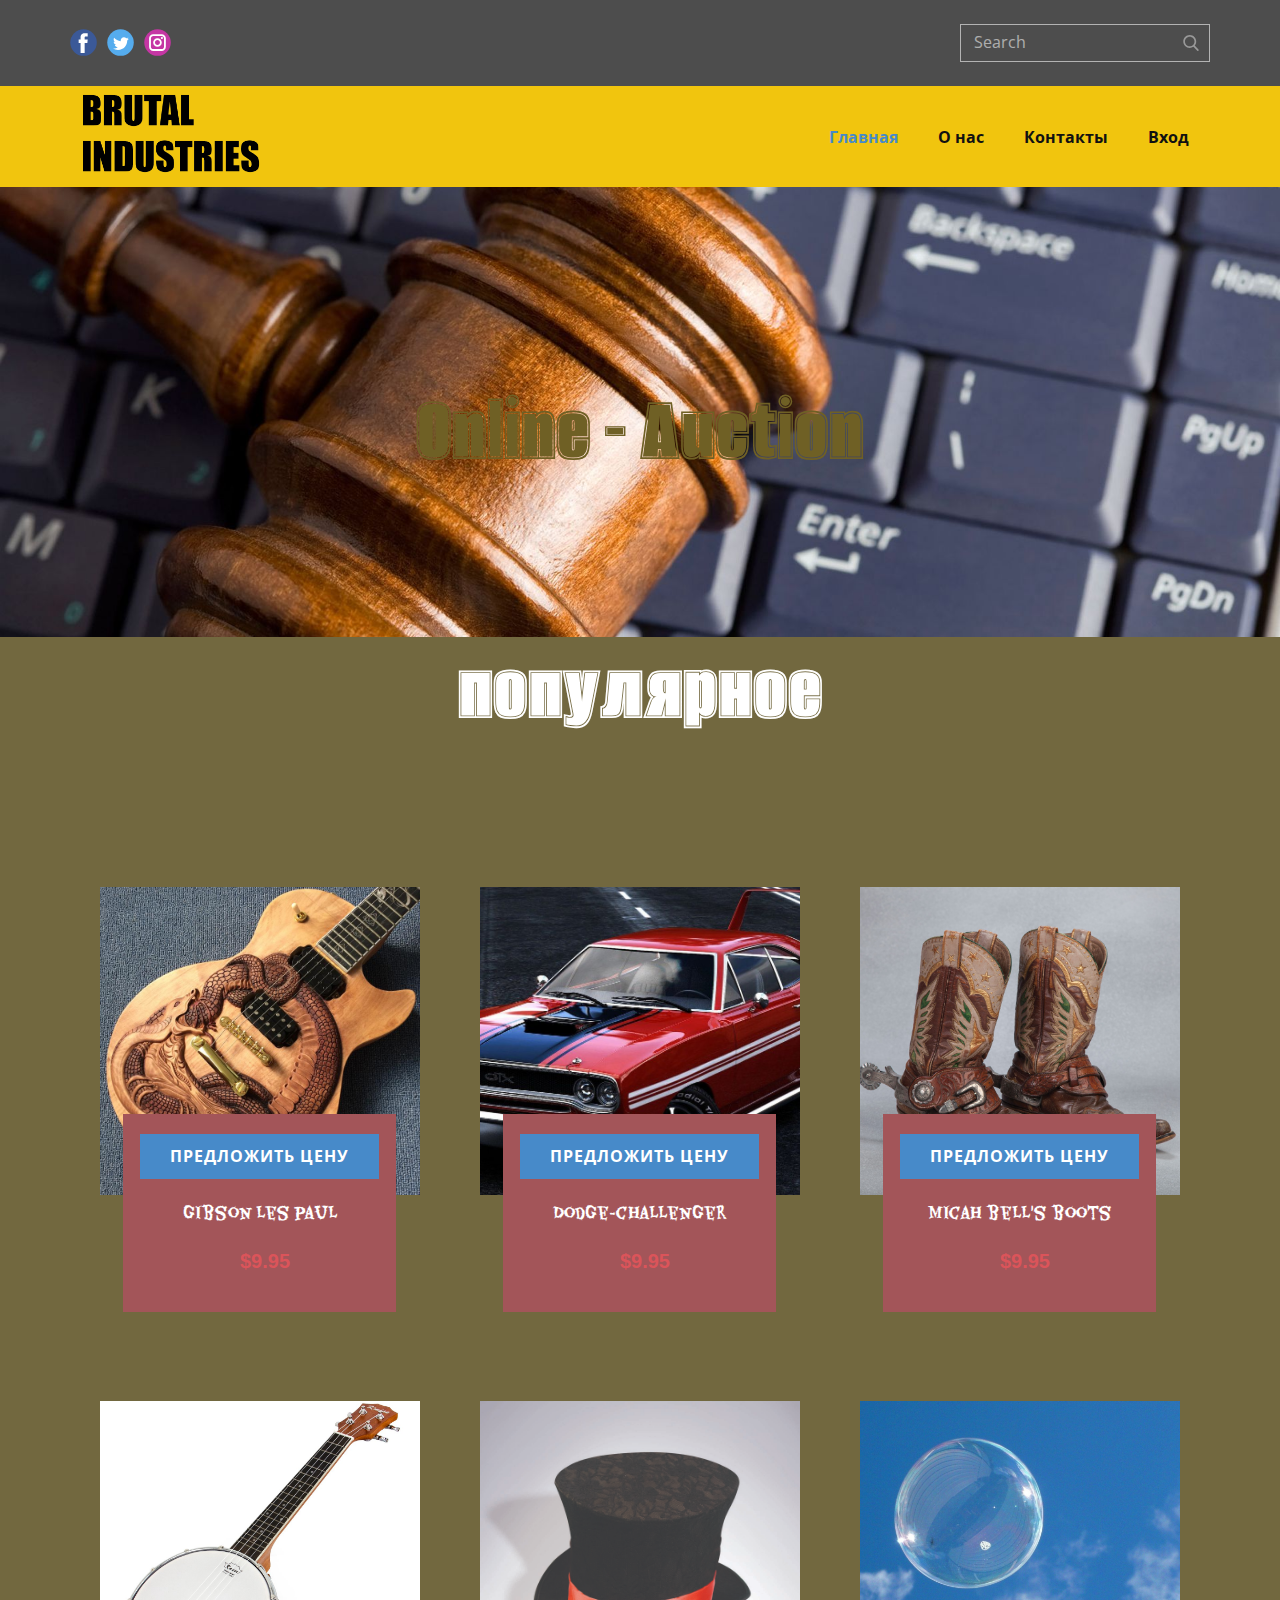
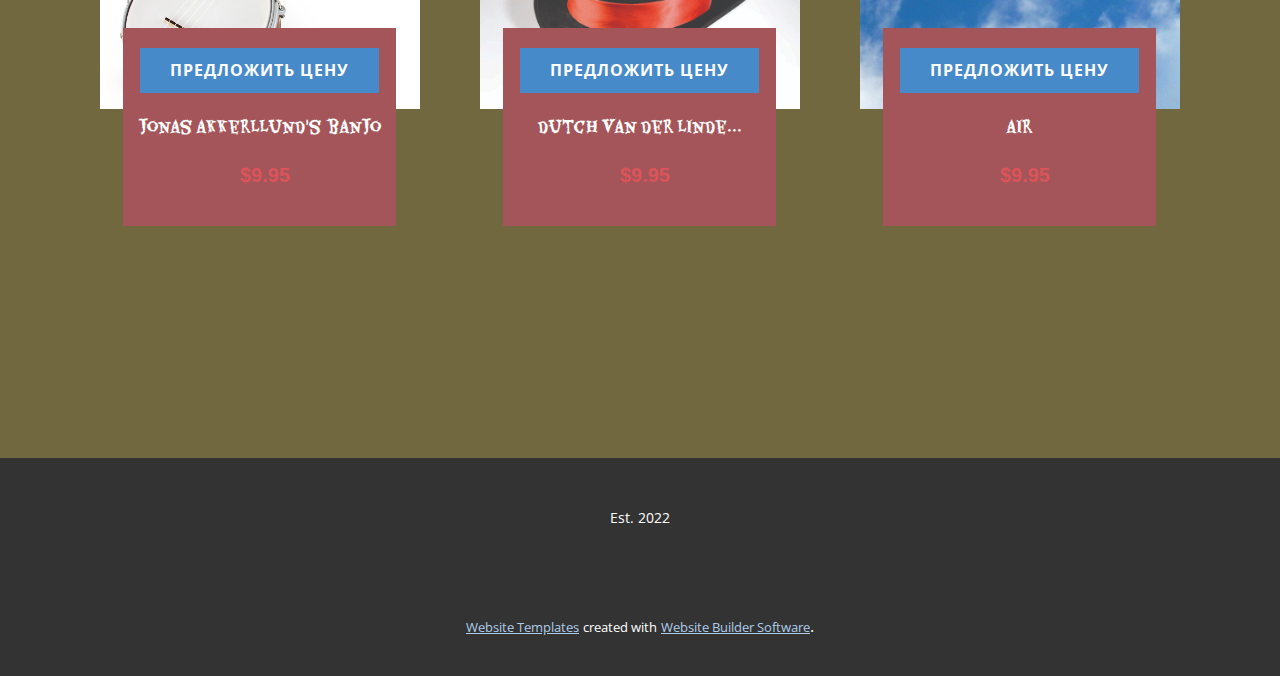
<file: fuckingProjectingInfSystems/index.html>
<!DOCTYPE html>
<html style="font-size: 16px;" lang="ru"><head>
    <meta name="viewport" content="width=device-width, initial-scale=1.0">
    <meta charset="utf-8">
    <meta name="keywords" content="TRENDING">
    <meta name="description" content="">
    <title>Главная</title>
    <link rel="stylesheet" href="nicepage.css" media="screen">
<link rel="stylesheet" href="Главная.css" media="screen">
    <script class="u-script" type="text/javascript" src="jquery.js" defer=""></script>
    <script class="u-script" type="text/javascript" src="nicepage.js" defer=""></script>
    <meta name="generator" content="Nicepage 5.0.7, nicepage.com">
    <link id="u-theme-google-font" rel="stylesheet" href="https://fonts.googleapis.com/css?family=Roboto:100,100i,300,300i,400,400i,500,500i,700,700i,900,900i|Open+Sans:300,300i,400,400i,500,500i,600,600i,700,700i,800,800i">
    <link id="u-page-google-font" rel="stylesheet" href="https://fonts.googleapis.com/css?family=Alumni+Sans+Collegiate+One:400,400i|Eater:400">
    
    
    
    
    <script type="application/ld+json">{
		"@context": "http://schema.org",
		"@type": "Organization",
		"name": "AuctionBrutalIndustries",
		"logo": "images/logoss2.png",
		"sameAs": [
				"https://facebook.com/name",
				"https://twitter.com/name",
				"https://www.instagram.com/name"
		]
}</script>
    <meta name="theme-color" content="#478ac9">
    <meta name="twitter:site" content="@">
    <meta name="twitter:card" content="summary_large_image">
    <meta name="twitter:title" content="Главная">
    <meta name="twitter:description" content="AuctionBrutalIndustries">
    <meta property="og:title" content="Главная">
    <meta property="og:description" content="">
    <meta property="og:type" content="website">
  </head>
  <body data-home-page="Главная.html" data-home-page-title="Главная" class="u-body u-xl-mode" data-lang="ru"><header class="u-align-left u-clearfix u-header u-section-row-container" id="sec-7ed0"><div class="u-section-rows">
        <div class="u-grey-70 u-section-row u-section-row-1" id="sec-46aa">
          <div class="u-clearfix u-sheet u-valign-middle u-sheet-1">
            <div class="u-social-icons u-spacing-10 u-social-icons-1">
              <a class="u-social-url" title="facebook" target="_blank" href="https://facebook.com/name"><span class="u-icon u-social-facebook u-social-icon u-icon-1"><svg class="u-svg-link" preserveAspectRatio="xMidYMin slice" viewBox="0 0 112 112" style=""><use xmlns:xlink="http://www.w3.org/1999/xlink" xlink:href="#svg-3361"></use></svg><svg class="u-svg-content" viewBox="0 0 112 112" x="0" y="0" id="svg-3361"><circle fill="currentColor" cx="56.1" cy="56.1" r="55"></circle><path fill="#FFFFFF" d="M73.5,31.6h-9.1c-1.4,0-3.6,0.8-3.6,3.9v8.5h12.6L72,58.3H60.8v40.8H43.9V58.3h-8V43.9h8v-9.2
            c0-6.7,3.1-17,17-17h12.5v13.9H73.5z"></path></svg></span>
              </a>
              <a class="u-social-url" title="twitter" target="_blank" href="https://twitter.com/name"><span class="u-icon u-social-icon u-social-twitter u-icon-2"><svg class="u-svg-link" preserveAspectRatio="xMidYMin slice" viewBox="0 0 112 112" style=""><use xmlns:xlink="http://www.w3.org/1999/xlink" xlink:href="#svg-67f3"></use></svg><svg class="u-svg-content" viewBox="0 0 112 112" x="0" y="0" id="svg-67f3"><circle fill="currentColor" class="st0" cx="56.1" cy="56.1" r="55"></circle><path fill="#FFFFFF" d="M83.8,47.3c0,0.6,0,1.2,0,1.7c0,17.7-13.5,38.2-38.2,38.2C38,87.2,31,85,25,81.2c1,0.1,2.1,0.2,3.2,0.2
            c6.3,0,12.1-2.1,16.7-5.7c-5.9-0.1-10.8-4-12.5-9.3c0.8,0.2,1.7,0.2,2.5,0.2c1.2,0,2.4-0.2,3.5-0.5c-6.1-1.2-10.8-6.7-10.8-13.1
            c0-0.1,0-0.1,0-0.2c1.8,1,3.9,1.6,6.1,1.7c-3.6-2.4-6-6.5-6-11.2c0-2.5,0.7-4.8,1.8-6.7c6.6,8.1,16.5,13.5,27.6,14
            c-0.2-1-0.3-2-0.3-3.1c0-7.4,6-13.4,13.4-13.4c3.9,0,7.3,1.6,9.8,4.2c3.1-0.6,5.9-1.7,8.5-3.3c-1,3.1-3.1,5.8-5.9,7.4
            c2.7-0.3,5.3-1,7.7-2.1C88.7,43,86.4,45.4,83.8,47.3z"></path></svg></span>
              </a>
              <a class="u-social-url" title="instagram" target="_blank" href="https://www.instagram.com/name"><span class="u-icon u-social-icon u-social-instagram u-icon-3"><svg class="u-svg-link" preserveAspectRatio="xMidYMin slice" viewBox="0 0 112 112" style=""><use xmlns:xlink="http://www.w3.org/1999/xlink" xlink:href="#svg-716e"></use></svg><svg class="u-svg-content" viewBox="0 0 112 112" x="0" y="0" id="svg-716e"><circle fill="currentColor" cx="56.1" cy="56.1" r="55"></circle><path fill="#FFFFFF" d="M55.9,38.2c-9.9,0-17.9,8-17.9,17.9C38,66,46,74,55.9,74c9.9,0,17.9-8,17.9-17.9C73.8,46.2,65.8,38.2,55.9,38.2
            z M55.9,66.4c-5.7,0-10.3-4.6-10.3-10.3c-0.1-5.7,4.6-10.3,10.3-10.3c5.7,0,10.3,4.6,10.3,10.3C66.2,61.8,61.6,66.4,55.9,66.4z"></path><path fill="#FFFFFF" d="M74.3,33.5c-2.3,0-4.2,1.9-4.2,4.2s1.9,4.2,4.2,4.2s4.2-1.9,4.2-4.2S76.6,33.5,74.3,33.5z"></path><path fill="#FFFFFF" d="M73.1,21.3H38.6c-9.7,0-17.5,7.9-17.5,17.5v34.5c0,9.7,7.9,17.6,17.5,17.6h34.5c9.7,0,17.5-7.9,17.5-17.5V38.8
            C90.6,29.1,82.7,21.3,73.1,21.3z M83,73.3c0,5.5-4.5,9.9-9.9,9.9H38.6c-5.5,0-9.9-4.5-9.9-9.9V38.8c0-5.5,4.5-9.9,9.9-9.9h34.5
            c5.5,0,9.9,4.5,9.9,9.9V73.3z"></path></svg></span>
              </a>
            </div>
            <form action="#" method="get" class="u-border-1 u-border-grey-30 u-expanded-width-xs u-search u-search-right u-search-1">
              <button class="u-search-button" type="submit">
                <span class="u-search-icon u-spacing-10 u-text-grey-40">
                  <svg class="u-svg-link" preserveAspectRatio="xMidYMin slice" viewBox="0 0 56.966 56.966" style=""><use xmlns:xlink="http://www.w3.org/1999/xlink" xlink:href="#svg-9dab"></use></svg>
                  <svg xmlns="http://www.w3.org/2000/svg" xmlns:xlink="http://www.w3.org/1999/xlink" version="1.1" id="svg-9dab" x="0px" y="0px" viewBox="0 0 56.966 56.966" style="enable-background:new 0 0 56.966 56.966;" xml:space="preserve" class="u-svg-content"><path d="M55.146,51.887L41.588,37.786c3.486-4.144,5.396-9.358,5.396-14.786c0-12.682-10.318-23-23-23s-23,10.318-23,23  s10.318,23,23,23c4.761,0,9.298-1.436,13.177-4.162l13.661,14.208c0.571,0.593,1.339,0.92,2.162,0.92  c0.779,0,1.518-0.297,2.079-0.837C56.255,54.982,56.293,53.08,55.146,51.887z M23.984,6c9.374,0,17,7.626,17,17s-7.626,17-17,17  s-17-7.626-17-17S14.61,6,23.984,6z"></path><g></g><g></g><g></g><g></g><g></g><g></g><g></g><g></g><g></g><g></g><g></g><g></g><g></g><g></g><g></g></svg>
                </span>
              </button>
              <input class="u-search-input" type="search" name="search" value="" placeholder="Search">
            </form>
          </div>
          
          
          
          
          
        </div>
        <div class="u-palette-3-base u-section-row u-section-row-2" id="sec-37e8">
          <div class="u-clearfix u-sheet u-sheet-2">
            <a href="https://nicepage.com" class="u-image u-logo u-image-1" data-image-width="1920" data-image-height="1080">
              <img src="images/logoss2.png" class="u-logo-image u-logo-image-1" data-image-width="80">
            </a>
            <nav data-position="" class="u-menu u-menu-one-level u-offcanvas u-menu-1">
              <div class="menu-collapse" style="font-size: 1rem; letter-spacing: 0px; font-weight: 700;">
                <a class="u-button-style u-custom-active-border-color u-custom-border u-custom-border-color u-custom-borders u-custom-hover-border-color u-custom-left-right-menu-spacing u-custom-padding-bottom u-custom-text-active-color u-custom-text-color u-custom-text-hover-color u-custom-top-bottom-menu-spacing u-nav-link" href="#" style="padding: 2px 0px; font-size: calc(1em + 4px);">
                  <svg class="u-svg-link" viewBox="0 0 24 24"><use xmlns:xlink="http://www.w3.org/1999/xlink" xlink:href="#menu-hamburger"></use></svg>
                  <svg class="u-svg-content" version="1.1" id="menu-hamburger" viewBox="0 0 16 16" x="0px" y="0px" xmlns:xlink="http://www.w3.org/1999/xlink" xmlns="http://www.w3.org/2000/svg"><g><rect y="1" width="16" height="2"></rect><rect y="7" width="16" height="2"></rect><rect y="13" width="16" height="2"></rect>
</g></svg>
                </a>
              </div>
              <div class="u-custom-menu u-nav-container">
                <ul class="u-nav u-unstyled u-nav-1"><li class="u-nav-item"><a class="u-button-style u-nav-link u-text-active-palette-1-base u-text-hover-palette-2-base" href="Главная.html" style="padding: 10px 20px;">Главная</a>
</li><li class="u-nav-item"><a class="u-button-style u-nav-link u-text-active-palette-1-base u-text-hover-palette-2-base" href="О-нас.html" style="padding: 10px 20px;">О нас</a>
</li><li class="u-nav-item"><a class="u-button-style u-nav-link u-text-active-palette-1-base u-text-hover-palette-2-base" href="Контакты.html" style="padding: 10px 20px;">Контакты</a>
</li><li class="u-nav-item"><a class="u-button-style u-nav-link u-text-active-palette-1-base u-text-hover-palette-2-base" href="Вход.html" style="padding: 10px 20px;">Вход</a>
</li></ul>
              </div>
              <div class="u-custom-menu u-nav-container-collapse">
                <div class="u-black u-container-style u-inner-container-layout u-opacity u-opacity-95 u-sidenav">
                  <div class="u-inner-container-layout u-sidenav-overflow">
                    <div class="u-menu-close"></div>
                    <ul class="u-align-center u-nav u-popupmenu-items u-unstyled u-nav-2"><li class="u-nav-item"><a class="u-button-style u-nav-link" href="Главная.html">Главная</a>
</li><li class="u-nav-item"><a class="u-button-style u-nav-link" href="О-нас.html">О нас</a>
</li><li class="u-nav-item"><a class="u-button-style u-nav-link" href="Контакты.html">Контакты</a>
</li><li class="u-nav-item"><a class="u-button-style u-nav-link" href="Вход.html">Вход</a>
</li></ul>
                  </div>
                </div>
                <div class="u-black u-menu-overlay u-opacity u-opacity-70"></div>
              </div>
            </nav>
          </div>
          
          
          
          
          
        </div>
      </div></header>
    <section class="u-clearfix u-image u-section-1" id="sec-fcd1" data-image-width="1920" data-image-height="1307">
      <div class="u-clearfix u-sheet u-sheet-1">
        <h3 class="u-align-center u-custom-font u-text u-text-custom-color-1 u-text-1">Online - Auction</h3>
      </div>
    </section>
    <section class="u-align-center u-clearfix u-palette-3-dark-2 u-section-2" id="sec-0ca8">
      <div class="u-clearfix u-sheet u-sheet-1">
        <h2 class="u-custom-font u-text u-text-default u-text-1">популярное</h2>
        <p class="u-custom-font u-text u-text-default u-text-2"></p><!--products--><!--products_options_json--><!--{"type":"Recent","source":"","tags":"","count":""}--><!--/products_options_json-->
        <div class="u-expanded-width u-products u-products-1">
          <div class="u-repeater u-repeater-1"><!--product_item-->
            <div class="u-align-center u-container-style u-products-item u-repeater-item">
              <div class="u-container-layout u-similar-container u-valign-top-lg u-valign-top-md u-valign-top-sm u-valign-top-xl u-container-layout-1"><!--product_image-->
                <img alt="" class="u-expanded-width u-image u-image-default u-product-control u-image-1" src="images/170928.jpg" data-image-width="800" data-image-height="800"><!--/product_image-->
                <div class="u-align-center u-container-style u-group u-palette-2-dark-1 u-group-1">
                  <div class="u-container-layout u-container-layout-2">
                    <a href="https://nicepage.com/landing-page" class="u-btn u-button-style u-hover-feature u-hover-palette-1-dark-1 u-palette-1-base u-btn-1">предложить цену</a>
                    <p class="u-align-center u-custom-font u-text u-text-default u-text-3">Gibson les paul</p><!--product_price-->
                    <div class="u-custom-font u-font-arial u-product-control u-product-price u-product-price-1">
                      <div class="u-price-wrapper u-spacing-10"><!--product_old_price-->
                        <div class="u-hide-price u-old-price"><!--product_old_price_content-->$12<!--/product_old_price_content--></div><!--/product_old_price--><!--product_regular_price-->
                        <div class="u-price u-text-palette-2-base" style="font-size: 1.25rem; font-weight: 700;"><!--product_regular_price_content-->$9.95<!--/product_regular_price_content--></div><!--/product_regular_price-->
                      </div>
                    </div><!--/product_price-->
                  </div>
                </div>
              </div>
            </div><!--/product_item--><!--product_item-->
            <div class="u-align-center u-container-style u-products-item u-repeater-item">
              <div class="u-container-layout u-similar-container u-valign-top-lg u-valign-top-md u-valign-top-sm u-valign-top-xl u-container-layout-3"><!--product_image-->
                <img alt="" class="u-expanded-width u-image u-image-default u-product-control u-image-2" src="images/4c43472c0b271166e0b249615a312f2a.jpg" data-image-width="1200" data-image-height="675"><!--/product_image-->
                <div class="u-align-center u-container-style u-group u-palette-2-dark-1 u-group-2">
                  <div class="u-container-layout u-container-layout-4">
                    <a href="https://nicepage.com/landing-page" class="u-btn u-button-style u-hover-feature u-hover-palette-1-dark-1 u-palette-1-base u-btn-2">предложить цену</a>
                    <p class="u-align-center u-custom-font u-text u-text-default u-text-4">Dodge-challenger</p><!--product_price-->
                    <div class="u-custom-font u-font-arial u-product-control u-product-price u-product-price-2">
                      <div class="u-price-wrapper u-spacing-10"><!--product_old_price-->
                        <div class="u-hide-price u-old-price"><!--product_old_price_content-->$12<!--/product_old_price_content--></div><!--/product_old_price--><!--product_regular_price-->
                        <div class="u-price u-text-palette-2-base" style="font-size: 1.25rem; font-weight: 700;"><!--product_regular_price_content-->$9.95<!--/product_regular_price_content--></div><!--/product_regular_price-->
                      </div>
                    </div><!--/product_price-->
                  </div>
                </div>
              </div>
            </div><!--/product_item--><!--product_item-->
            <div class="u-align-center u-container-style u-products-item u-repeater-item">
              <div class="u-container-layout u-similar-container u-valign-top-lg u-valign-top-md u-valign-top-sm u-valign-top-xl u-container-layout-5"><!--product_image-->
                <img alt="" class="u-expanded-width u-image u-image-default u-product-control u-image-3" src="images/Roy-Rogers-Boots-and-Spurs.jpg" data-image-width="1176" data-image-height="899"><!--/product_image-->
                <div class="u-align-center u-container-style u-group u-palette-2-dark-1 u-group-3">
                  <div class="u-container-layout u-container-layout-6">
                    <a href="https://nicepage.com/landing-page" class="u-btn u-button-style u-hover-feature u-hover-palette-1-dark-1 u-palette-1-base u-btn-3">предложить цену</a>
                    <p class="u-align-center u-custom-font u-text u-text-default u-text-5">Micah bell's boots</p><!--product_price-->
                    <div class="u-custom-font u-font-arial u-product-control u-product-price u-product-price-3">
                      <div class="u-price-wrapper u-spacing-10"><!--product_old_price-->
                        <div class="u-hide-price u-old-price"><!--product_old_price_content-->$600<!--/product_old_price_content--></div><!--/product_old_price--><!--product_regular_price-->
                        <div class="u-price u-text-palette-2-base" style="font-size: 1.25rem; font-weight: 700;"><!--product_regular_price_content-->$9.95<!--/product_regular_price_content--></div><!--/product_regular_price-->
                      </div>
                    </div><!--/product_price-->
                  </div>
                </div>
              </div>
            </div><!--/product_item--><!--product_item-->
            <div class="u-align-center u-container-style u-products-item u-repeater-item">
              <div class="u-container-layout u-similar-container u-valign-top-lg u-valign-top-md u-valign-top-sm u-valign-top-xl u-container-layout-7"><!--product_image-->
                <img alt="" class="u-expanded-width u-image u-image-default u-product-control u-image-4" src="images/1594739471BanjoUkulele4String.jpg" data-image-width="1200" data-image-height="1200"><!--/product_image-->
                <div class="u-align-center u-container-style u-group u-palette-2-dark-1 u-group-4">
                  <div class="u-container-layout u-container-layout-8">
                    <a href="https://nicepage.com/landing-page" class="u-btn u-button-style u-hover-feature u-hover-palette-1-dark-1 u-palette-1-base u-btn-4">Предложить цену</a>
                    <p class="u-align-center u-custom-font u-text u-text-default u-text-6">jonas akkerllund's banjo</p><!--product_price-->
                    <div class="u-custom-font u-font-arial u-product-control u-product-price u-product-price-4">
                      <div class="u-price-wrapper u-spacing-10"><!--product_old_price-->
                        <div class="u-hide-price u-old-price"><!--product_old_price_content-->$12<!--/product_old_price_content--></div><!--/product_old_price--><!--product_regular_price-->
                        <div class="u-price u-text-palette-2-base" style="font-size: 1.25rem; font-weight: 700;"><!--product_regular_price_content-->$9.95<!--/product_regular_price_content--></div><!--/product_regular_price-->
                      </div>
                    </div><!--/product_price-->
                  </div>
                </div>
              </div>
            </div><!--/product_item--><!--product_item-->
            <div class="u-align-center u-container-style u-products-item u-repeater-item">
              <div class="u-container-layout u-similar-container u-valign-top-lg u-valign-top-md u-valign-top-sm u-valign-top-xl u-container-layout-9"><!--product_image-->
                <img alt="" class="u-expanded-width u-image u-image-default u-product-control u-image-5" src="images/122401.jpg" data-image-width="1500" data-image-height="1500"><!--/product_image-->
                <div class="u-align-center u-container-style u-group u-palette-2-dark-1 u-group-5">
                  <div class="u-container-layout u-container-layout-10">
                    <a href="https://nicepage.com/landing-page" class="u-btn u-button-style u-hover-feature u-hover-palette-1-dark-1 u-palette-1-base u-btn-5">предложить цену</a>
                    <p class="u-align-center u-custom-font u-text u-text-default u-text-7">dutch van der linde...</p><!--product_price-->
                    <div class="u-custom-font u-font-arial u-product-control u-product-price u-product-price-5">
                      <div class="u-price-wrapper u-spacing-10"><!--product_old_price-->
                        <div class="u-hide-price u-old-price"><!--product_old_price_content-->$12<!--/product_old_price_content--></div><!--/product_old_price--><!--product_regular_price-->
                        <div class="u-price u-text-palette-2-base" style="font-size: 1.25rem; font-weight: 700;"><!--product_regular_price_content-->$9.95<!--/product_regular_price_content--></div><!--/product_regular_price-->
                      </div>
                    </div><!--/product_price-->
                  </div>
                </div>
              </div>
            </div><!--/product_item--><!--product_item-->
            <div class="u-align-center u-container-style u-products-item u-repeater-item">
              <div class="u-container-layout u-similar-container u-valign-top-lg u-valign-top-md u-valign-top-sm u-valign-top-xl u-container-layout-11"><!--product_image-->
                <img alt="" class="u-expanded-width u-image u-image-default u-product-control u-image-6" src="images/888904.jpg" data-image-width="1600" data-image-height="1200"><!--/product_image-->
                <div class="u-align-center u-container-style u-group u-palette-2-dark-1 u-group-6">
                  <div class="u-container-layout u-container-layout-12">
                    <a href="https://nicepage.com/landing-page" class="u-btn u-button-style u-hover-feature u-hover-palette-1-dark-1 u-palette-1-base u-btn-6">предложить цену</a>
                    <p class="u-align-center u-custom-font u-text u-text-default u-text-8">air</p><!--product_price-->
                    <div class="u-custom-font u-font-arial u-product-control u-product-price u-product-price-6">
                      <div class="u-price-wrapper u-spacing-10"><!--product_old_price-->
                        <div class="u-hide-price u-old-price"><!--product_old_price_content-->$12<!--/product_old_price_content--></div><!--/product_old_price--><!--product_regular_price-->
                        <div class="u-price u-text-palette-2-base" style="font-size: 1.25rem; font-weight: 700;"><!--product_regular_price_content-->$9.95<!--/product_regular_price_content--></div><!--/product_regular_price-->
                      </div>
                    </div><!--/product_price-->
                  </div>
                </div>
              </div>
            </div><!--/product_item-->
          </div>
        </div><!--/products-->
      </div>
      
      
      
      
      
      
    </section>
    
    
    
    <footer class="u-align-center u-clearfix u-footer u-grey-80 u-footer" id="sec-b55c"><div class="u-clearfix u-sheet u-sheet-1">
        <p class="u-small-text u-text u-text-variant u-text-1">Est. 2022</p>
      </div></footer>
    <section class="u-backlink u-clearfix u-grey-80">
      <a class="u-link" href="https://nicepage.com/website-templates" target="_blank">
        <span>Website Templates</span>
      </a>
      <p class="u-text">
        <span>created with</span>
      </p>
      <a class="u-link" href="" target="_blank">
        <span>Website Builder Software</span>
      </a>. 
    </section>
  
</body></html>
</file>
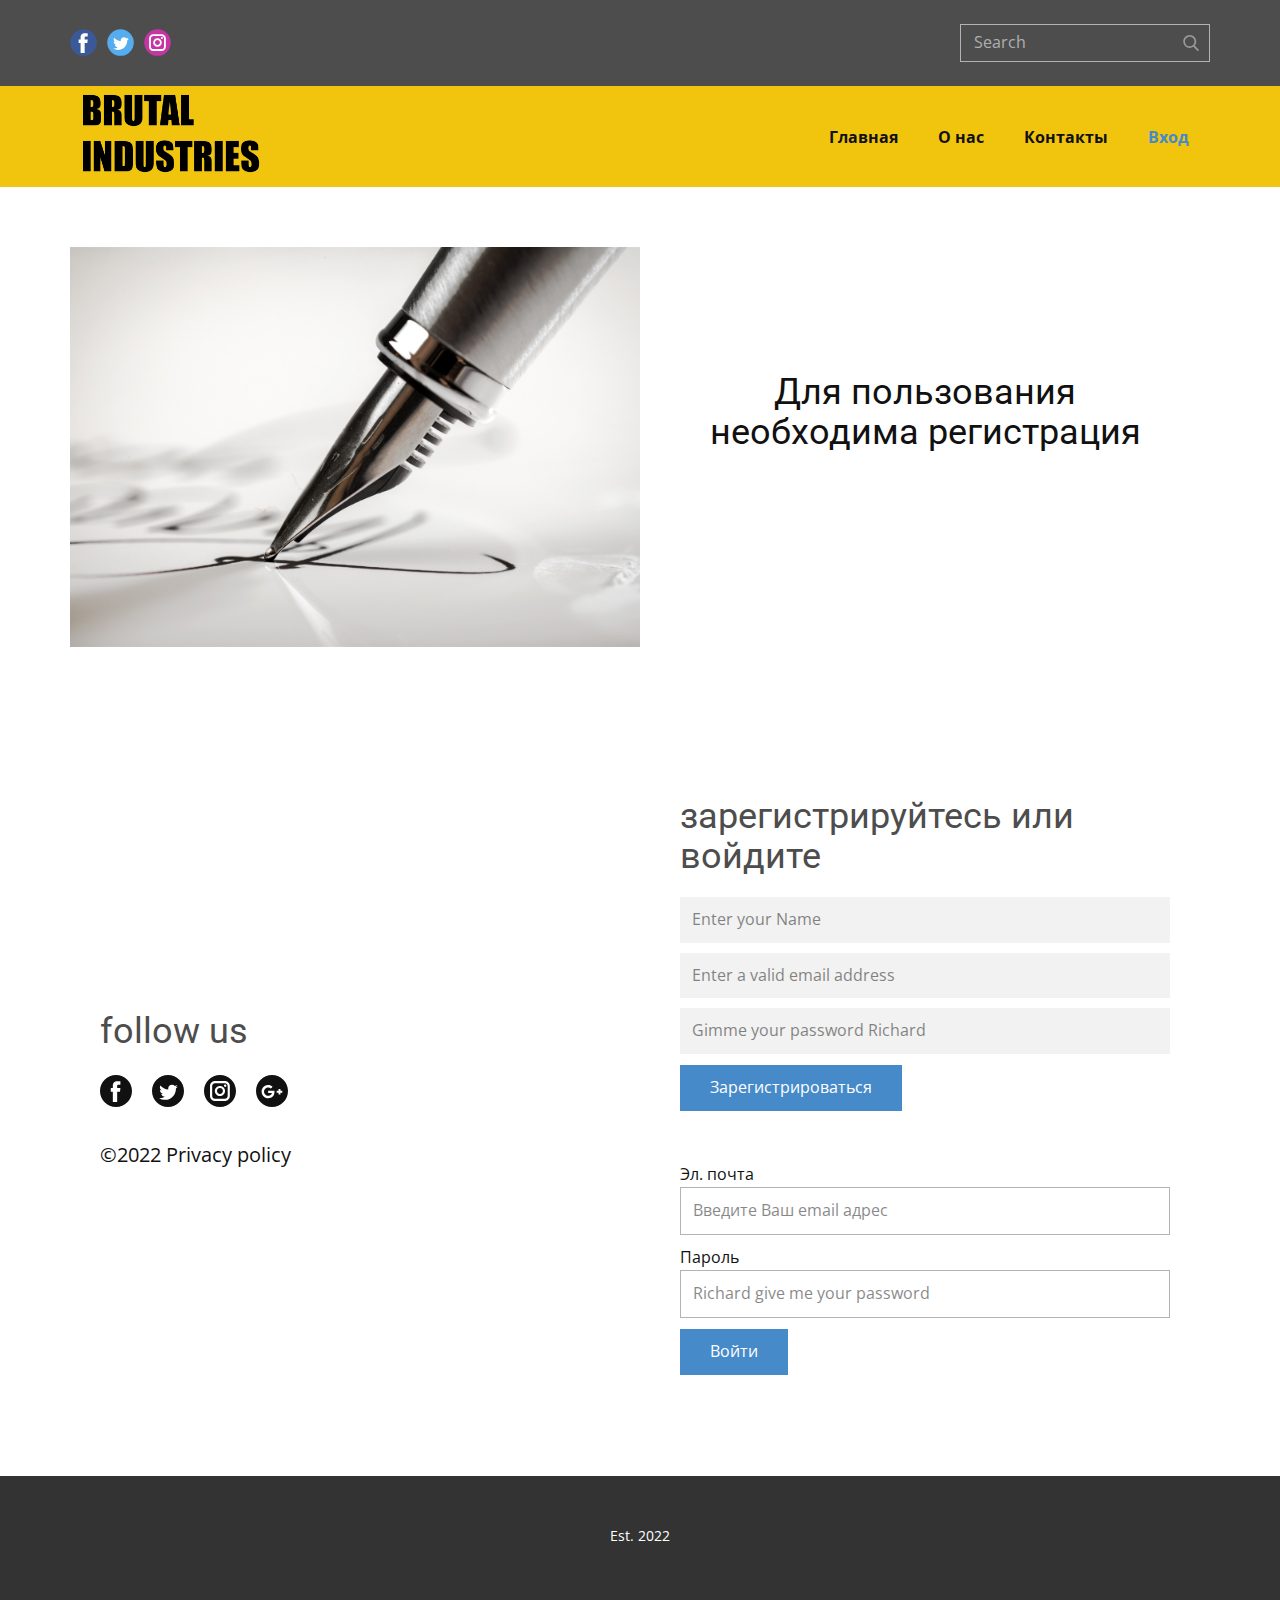
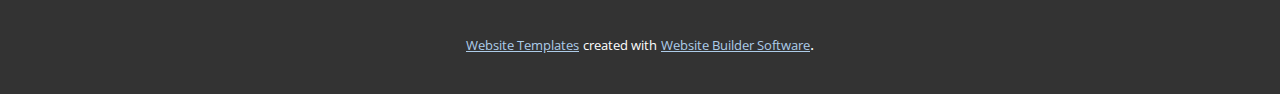
<file: fuckingProjectingInfSystems/Вход.html>
<!DOCTYPE html>
<html style="font-size: 16px;" lang="ru"><head>
    <meta name="viewport" content="width=device-width, initial-scale=1.0">
    <meta charset="utf-8">
    <meta name="keywords" content="INTUITIVE">
    <meta name="description" content="">
    <title>Вход</title>
    <link rel="stylesheet" href="nicepage.css" media="screen">
<link rel="stylesheet" href="Вход.css" media="screen">
    <script class="u-script" type="text/javascript" src="jquery.js" defer=""></script>
    <script class="u-script" type="text/javascript" src="nicepage.js" defer=""></script>
    <meta name="generator" content="Nicepage 5.0.7, nicepage.com">
    <meta name="referrer" content="origin">
    <link id="u-theme-google-font" rel="stylesheet" href="https://fonts.googleapis.com/css?family=Roboto:100,100i,300,300i,400,400i,500,500i,700,700i,900,900i|Open+Sans:300,300i,400,400i,500,500i,600,600i,700,700i,800,800i">
    
    
    
    
    <script type="application/ld+json">{
		"@context": "http://schema.org",
		"@type": "Organization",
		"name": "AuctionBrutalIndustries",
		"logo": "images/logoss2.png",
		"sameAs": [
				"https://facebook.com/name",
				"https://twitter.com/name",
				"https://www.instagram.com/name"
		]
}</script>
    <meta name="theme-color" content="#478ac9">
    <meta name="twitter:site" content="@">
    <meta name="twitter:card" content="summary_large_image">
    <meta name="twitter:title" content="Вход">
    <meta name="twitter:description" content="AuctionBrutalIndustries">
    <meta property="og:title" content="Вход">
    <meta property="og:description" content="">
    <meta property="og:type" content="website">
  </head>
  <body class="u-body u-xl-mode" data-lang="ru"><header class="u-align-left u-clearfix u-header u-section-row-container" id="sec-7ed0"><div class="u-section-rows">
        <div class="u-grey-70 u-section-row u-section-row-1" id="sec-46aa">
          <div class="u-clearfix u-sheet u-valign-middle u-sheet-1">
            <div class="u-social-icons u-spacing-10 u-social-icons-1">
              <a class="u-social-url" title="facebook" target="_blank" href="https://facebook.com/name"><span class="u-icon u-social-facebook u-social-icon u-icon-1"><svg class="u-svg-link" preserveAspectRatio="xMidYMin slice" viewBox="0 0 112 112" style=""><use xmlns:xlink="http://www.w3.org/1999/xlink" xlink:href="#svg-3361"></use></svg><svg class="u-svg-content" viewBox="0 0 112 112" x="0" y="0" id="svg-3361"><circle fill="currentColor" cx="56.1" cy="56.1" r="55"></circle><path fill="#FFFFFF" d="M73.5,31.6h-9.1c-1.4,0-3.6,0.8-3.6,3.9v8.5h12.6L72,58.3H60.8v40.8H43.9V58.3h-8V43.9h8v-9.2
            c0-6.7,3.1-17,17-17h12.5v13.9H73.5z"></path></svg></span>
              </a>
              <a class="u-social-url" title="twitter" target="_blank" href="https://twitter.com/name"><span class="u-icon u-social-icon u-social-twitter u-icon-2"><svg class="u-svg-link" preserveAspectRatio="xMidYMin slice" viewBox="0 0 112 112" style=""><use xmlns:xlink="http://www.w3.org/1999/xlink" xlink:href="#svg-67f3"></use></svg><svg class="u-svg-content" viewBox="0 0 112 112" x="0" y="0" id="svg-67f3"><circle fill="currentColor" class="st0" cx="56.1" cy="56.1" r="55"></circle><path fill="#FFFFFF" d="M83.8,47.3c0,0.6,0,1.2,0,1.7c0,17.7-13.5,38.2-38.2,38.2C38,87.2,31,85,25,81.2c1,0.1,2.1,0.2,3.2,0.2
            c6.3,0,12.1-2.1,16.7-5.7c-5.9-0.1-10.8-4-12.5-9.3c0.8,0.2,1.7,0.2,2.5,0.2c1.2,0,2.4-0.2,3.5-0.5c-6.1-1.2-10.8-6.7-10.8-13.1
            c0-0.1,0-0.1,0-0.2c1.8,1,3.9,1.6,6.1,1.7c-3.6-2.4-6-6.5-6-11.2c0-2.5,0.7-4.8,1.8-6.7c6.6,8.1,16.5,13.5,27.6,14
            c-0.2-1-0.3-2-0.3-3.1c0-7.4,6-13.4,13.4-13.4c3.9,0,7.3,1.6,9.8,4.2c3.1-0.6,5.9-1.7,8.5-3.3c-1,3.1-3.1,5.8-5.9,7.4
            c2.7-0.3,5.3-1,7.7-2.1C88.7,43,86.4,45.4,83.8,47.3z"></path></svg></span>
              </a>
              <a class="u-social-url" title="instagram" target="_blank" href="https://www.instagram.com/name"><span class="u-icon u-social-icon u-social-instagram u-icon-3"><svg class="u-svg-link" preserveAspectRatio="xMidYMin slice" viewBox="0 0 112 112" style=""><use xmlns:xlink="http://www.w3.org/1999/xlink" xlink:href="#svg-716e"></use></svg><svg class="u-svg-content" viewBox="0 0 112 112" x="0" y="0" id="svg-716e"><circle fill="currentColor" cx="56.1" cy="56.1" r="55"></circle><path fill="#FFFFFF" d="M55.9,38.2c-9.9,0-17.9,8-17.9,17.9C38,66,46,74,55.9,74c9.9,0,17.9-8,17.9-17.9C73.8,46.2,65.8,38.2,55.9,38.2
            z M55.9,66.4c-5.7,0-10.3-4.6-10.3-10.3c-0.1-5.7,4.6-10.3,10.3-10.3c5.7,0,10.3,4.6,10.3,10.3C66.2,61.8,61.6,66.4,55.9,66.4z"></path><path fill="#FFFFFF" d="M74.3,33.5c-2.3,0-4.2,1.9-4.2,4.2s1.9,4.2,4.2,4.2s4.2-1.9,4.2-4.2S76.6,33.5,74.3,33.5z"></path><path fill="#FFFFFF" d="M73.1,21.3H38.6c-9.7,0-17.5,7.9-17.5,17.5v34.5c0,9.7,7.9,17.6,17.5,17.6h34.5c9.7,0,17.5-7.9,17.5-17.5V38.8
            C90.6,29.1,82.7,21.3,73.1,21.3z M83,73.3c0,5.5-4.5,9.9-9.9,9.9H38.6c-5.5,0-9.9-4.5-9.9-9.9V38.8c0-5.5,4.5-9.9,9.9-9.9h34.5
            c5.5,0,9.9,4.5,9.9,9.9V73.3z"></path></svg></span>
              </a>
            </div>
            <form action="#" method="get" class="u-border-1 u-border-grey-30 u-expanded-width-xs u-search u-search-right u-search-1">
              <button class="u-search-button" type="submit">
                <span class="u-search-icon u-spacing-10 u-text-grey-40">
                  <svg class="u-svg-link" preserveAspectRatio="xMidYMin slice" viewBox="0 0 56.966 56.966" style=""><use xmlns:xlink="http://www.w3.org/1999/xlink" xlink:href="#svg-9dab"></use></svg>
                  <svg xmlns="http://www.w3.org/2000/svg" xmlns:xlink="http://www.w3.org/1999/xlink" version="1.1" id="svg-9dab" x="0px" y="0px" viewBox="0 0 56.966 56.966" style="enable-background:new 0 0 56.966 56.966;" xml:space="preserve" class="u-svg-content"><path d="M55.146,51.887L41.588,37.786c3.486-4.144,5.396-9.358,5.396-14.786c0-12.682-10.318-23-23-23s-23,10.318-23,23  s10.318,23,23,23c4.761,0,9.298-1.436,13.177-4.162l13.661,14.208c0.571,0.593,1.339,0.92,2.162,0.92  c0.779,0,1.518-0.297,2.079-0.837C56.255,54.982,56.293,53.08,55.146,51.887z M23.984,6c9.374,0,17,7.626,17,17s-7.626,17-17,17  s-17-7.626-17-17S14.61,6,23.984,6z"></path><g></g><g></g><g></g><g></g><g></g><g></g><g></g><g></g><g></g><g></g><g></g><g></g><g></g><g></g><g></g></svg>
                </span>
              </button>
              <input class="u-search-input" type="search" name="search" value="" placeholder="Search">
            </form>
          </div>
          
          
          
          
          
        </div>
        <div class="u-palette-3-base u-section-row u-section-row-2" id="sec-37e8">
          <div class="u-clearfix u-sheet u-sheet-2">
            <a href="https://nicepage.com" class="u-image u-logo u-image-1" data-image-width="1920" data-image-height="1080">
              <img src="images/logoss2.png" class="u-logo-image u-logo-image-1" data-image-width="80">
            </a>
            <nav data-position="" class="u-menu u-menu-one-level u-offcanvas u-menu-1">
              <div class="menu-collapse" style="font-size: 1rem; letter-spacing: 0px; font-weight: 700;">
                <a class="u-button-style u-custom-active-border-color u-custom-border u-custom-border-color u-custom-borders u-custom-hover-border-color u-custom-left-right-menu-spacing u-custom-padding-bottom u-custom-text-active-color u-custom-text-color u-custom-text-hover-color u-custom-top-bottom-menu-spacing u-nav-link" href="#" style="padding: 2px 0px; font-size: calc(1em + 4px);">
                  <svg class="u-svg-link" viewBox="0 0 24 24"><use xmlns:xlink="http://www.w3.org/1999/xlink" xlink:href="#menu-hamburger"></use></svg>
                  <svg class="u-svg-content" version="1.1" id="menu-hamburger" viewBox="0 0 16 16" x="0px" y="0px" xmlns:xlink="http://www.w3.org/1999/xlink" xmlns="http://www.w3.org/2000/svg"><g><rect y="1" width="16" height="2"></rect><rect y="7" width="16" height="2"></rect><rect y="13" width="16" height="2"></rect>
</g></svg>
                </a>
              </div>
              <div class="u-custom-menu u-nav-container">
                <ul class="u-nav u-unstyled u-nav-1"><li class="u-nav-item"><a class="u-button-style u-nav-link u-text-active-palette-1-base u-text-hover-palette-2-base" href="Главная.html" style="padding: 10px 20px;">Главная</a>
</li><li class="u-nav-item"><a class="u-button-style u-nav-link u-text-active-palette-1-base u-text-hover-palette-2-base" href="О-нас.html" style="padding: 10px 20px;">О нас</a>
</li><li class="u-nav-item"><a class="u-button-style u-nav-link u-text-active-palette-1-base u-text-hover-palette-2-base" href="Контакты.html" style="padding: 10px 20px;">Контакты</a>
</li><li class="u-nav-item"><a class="u-button-style u-nav-link u-text-active-palette-1-base u-text-hover-palette-2-base" href="Вход.html" style="padding: 10px 20px;">Вход</a>
</li></ul>
              </div>
              <div class="u-custom-menu u-nav-container-collapse">
                <div class="u-black u-container-style u-inner-container-layout u-opacity u-opacity-95 u-sidenav">
                  <div class="u-inner-container-layout u-sidenav-overflow">
                    <div class="u-menu-close"></div>
                    <ul class="u-align-center u-nav u-popupmenu-items u-unstyled u-nav-2"><li class="u-nav-item"><a class="u-button-style u-nav-link" href="Главная.html">Главная</a>
</li><li class="u-nav-item"><a class="u-button-style u-nav-link" href="О-нас.html">О нас</a>
</li><li class="u-nav-item"><a class="u-button-style u-nav-link" href="Контакты.html">Контакты</a>
</li><li class="u-nav-item"><a class="u-button-style u-nav-link" href="Вход.html">Вход</a>
</li></ul>
                  </div>
                </div>
                <div class="u-black u-menu-overlay u-opacity u-opacity-70"></div>
              </div>
            </nav>
          </div>
          
          
          
          
          
        </div>
      </div></header>
    <section class="u-clearfix u-section-1" id="sec-e95f">
      <div class="u-clearfix u-sheet u-sheet-1">
        <div class="u-clearfix u-expanded-width u-layout-wrap u-layout-wrap-1">
          <div class="u-layout">
            <div class="u-layout-row">
              <div class="u-container-style u-image u-layout-cell u-size-30 u-image-1" data-image-width="5616" data-image-height="3744">
                <div class="u-container-layout u-container-layout-1"></div>
              </div>
              <div class="u-container-style u-layout-cell u-size-30 u-layout-cell-2">
                <div class="u-container-layout u-container-layout-2">
                  <h2 class="u-align-center u-text u-text-default u-text-1">Для пользования необходима регистрация</h2>
                </div>
              </div>
            </div>
          </div>
        </div>
      </div>
    </section>
    <section class="u-clearfix u-section-2" id="sec-cde9">
      <div class="u-clearfix u-sheet u-valign-middle u-sheet-1">
        <div class="u-clearfix u-expanded-width u-layout-wrap u-layout-wrap-1">
          <div class="u-gutter-0 u-layout">
            <div class="u-layout-row">
              <div class="u-size-30">
                <div class="u-layout-col">
                  <div class="u-align-left u-container-style u-layout-cell u-size-60 u-layout-cell-1">
                    <div class="u-container-layout u-valign-middle u-container-layout-1">
                      <h2 class="u-text u-text-default u-text-grey-70 u-text-1">follow us</h2>
                      <div class="u-social-icons u-spacing-20 u-social-icons-1">
                        <a class="u-social-url" target="_blank" href=""><span class="u-icon u-icon-circle u-social-facebook u-social-icon u-icon-1">
                        <svg class="u-svg-link" preserveAspectRatio="xMidYMin slice" viewBox="0 0 112.2 112.2" style=""><use xmlns:xlink="http://www.w3.org/1999/xlink" xlink:href="#svg-c3c6"></use></svg>
                        <svg x="0px" y="0px" viewBox="0 0 112.2 112.2" style="enable-background:new 0 0 112.2 112.2;" xml:space="preserve" id="svg-c3c6" class="u-svg-content"><path d="M56.1,0C25.1,0,0,25.1,0,56.1c0,31,25.1,56.1,56.1,56.1c31,0,56.1-25.1,56.1-56.1C112.2,25.1,87.1,0,56.1,0z M71.6,34.3h-8.2c-1.3,0-3.2,0.7-3.2,3.5v7.6h11.3l-1.3,12.9h-10V95H45V58.3h-7.2V45.4H45v-8.3c0-6,2.8-15.3,15.3-15.3l11.2,0V34.3z "></path></svg>
                      </span>
                        </a>
                        <a class="u-social-url" target="_blank" href=""><span class="u-icon u-icon-circle u-social-icon u-social-twitter u-icon-2">
                        <svg class="u-svg-link" preserveAspectRatio="xMidYMin slice" viewBox="0 0 112.2 112.2" style=""><use xmlns:xlink="http://www.w3.org/1999/xlink" xlink:href="#svg-00d0"></use></svg>
                        <svg x="0px" y="0px" viewBox="0 0 112.2 112.2" style="enable-background:new 0 0 112.2 112.2;" xml:space="preserve" id="svg-00d0" class="u-svg-content"><path d="M56.1,0C25.1,0,0,25.1,0,56.1s25.1,56.1,56.1,56.1s56.1-25.1,56.1-56.1S87.1,0,56.1,0z M83.8,47.3 c0,0.6,0,1.2,0,1.7c0,17.7-13.5,38.2-38.2,38.2c-7.6,0-14.6-2.2-20.6-6c1,0.1,2.1,0.2,3.2,0.2c6.3,0,12.1-2.1,16.7-5.7 c-5.9-0.1-10.8-4-12.5-9.3c0.8,0.2,1.7,0.2,2.5,0.2c1.2,0,2.4-0.2,3.5-0.5c-6.1-1.2-10.8-6.7-10.8-13.1c0-0.1,0-0.1,0-0.2 c1.8,1,3.9,1.6,6.1,1.7c-3.6-2.4-6-6.5-6-11.2c0-2.5,0.7-4.8,1.8-6.7c6.6,8.1,16.5,13.5,27.6,14c-0.2-1-0.3-2-0.3-3.1 c0-7.4,6-13.4,13.4-13.4c3.9,0,7.3,1.6,9.8,4.2c3.1-0.6,5.9-1.7,8.5-3.3c-1,3.1-3.1,5.8-5.9,7.4c2.7-0.3,5.3-1,7.7-2.1 C88.7,43,86.4,45.4,83.8,47.3z"></path></svg>
                      </span>
                        </a>
                        <a class="u-social-url" target="_blank" href=""><span class="u-icon u-icon-circle u-social-icon u-social-instagram u-icon-3">
                        <svg class="u-svg-link" preserveAspectRatio="xMidYMin slice" viewBox="0 0 112.2 112.2" style=""><use xmlns:xlink="http://www.w3.org/1999/xlink" xlink:href="#svg-eaec"></use></svg>
                        <svg x="0px" y="0px" viewBox="0 0 112.2 112.2" style="enable-background:new 0 0 112.2 112.2;" xml:space="preserve" id="svg-eaec" class="u-svg-content"><path d="M56.1,0C25.1,0,0,25.1,0,56.1c0,31,25.1,56.1,56.1,56.1c31,0,56.1-25.1,56.1-56.1C112.2,25.1,87.1,0,56.1,0z M90.6,73.4c0,9.6-7.8,17.5-17.5,17.5H38.6c-9.6,0-17.5-7.9-17.5-17.6V38.8c0-9.6,7.8-17.5,17.5-17.5h34.5c9.6,0,17.5,7.8,17.5,17.5 V73.4z"></path><path d="M73.1,28.9H38.6c-5.4,0-9.9,4.4-9.9,9.9v34.5c0,5.4,4.4,9.9,9.9,9.9h34.5c5.4,0,9.9-4.4,9.9-9.9V38.8 C83,33.4,78.6,28.9,73.1,28.9z M55.9,74C46,74,38,66,38,56.1c0-9.9,8-17.9,17.9-17.9c9.9,0,17.9,8,17.9,17.9 C73.8,66,65.8,74,55.9,74z M74.3,41.9c-2.3,0-4.2-1.9-4.2-4.2s1.9-4.2,4.2-4.2c2.3,0,4.2,1.9,4.2,4.2S76.6,41.9,74.3,41.9z"></path><path d="M55.9,45.8c-5.7,0-10.4,4.6-10.3,10.3c0,5.7,4.6,10.3,10.3,10.3s10.3-4.6,10.3-10.3 C66.2,50.4,61.6,45.8,55.9,45.8z"></path></svg>
                      </span>
                        </a>
                        <a class="u-social-url" target="_blank" href=""><span class="u-icon u-icon-circle u-social-google u-social-icon u-icon-4">
                        <svg class="u-svg-link" preserveAspectRatio="xMidYMin slice" viewBox="0 0 112.2 112.2" style=""><use xmlns:xlink="http://www.w3.org/1999/xlink" xlink:href="#svg-881a"></use></svg>
                        <svg x="0px" y="0px" viewBox="0 0 112.2 112.2" style="enable-background:new 0 0 112.2 112.2;" xml:space="preserve" id="svg-881a" class="u-svg-content"><path d="M56.1,0C25.1,0,0,25.1,0,56.1s25.1,56.1,56.1,56.1c31,0,56.1-25.1,56.1-56.1S87.1,0,56.1,0z M60.1,73.8 c-5.7,7.4-16.3,9.5-24.9,6.6c-9.1-3-15.8-12.2-15.6-21.9c-0.5-11.9,10-22.9,21.9-23.1c6.1-0.5,12,1.8,16.6,5.7 c-1.9,2.1-3.8,4.1-5.9,6.1c-4.1-2.5-8.9-4.3-13.7-2.7c-7.6,2.2-12.3,11.2-9.4,18.7c2.3,7.8,11.8,12.1,19.3,8.8 c3.9-1.4,6.4-4.9,7.5-8.8c-4.4-0.1-8.8,0-13.3-0.2c0-2.6,0-5.2,0-7.9c7.4,0,14.7,0,22.1,0C65.2,61.8,64.2,68.7,60.1,73.8z M92.3,61.9c-2.2,0-4.4,0-6.6,0c0,2.2,0,4.4,0,6.6c-2.2,0-4.4,0-6.6,0c0-2.2,0-4.4,0-6.6c-2.2,0-4.4,0-6.6,0c0-2.2,0-4.4,0-6.6 c2.2,0,4.4,0,6.6,0c0-2.2,0-4.4,0.1-6.6c2.2,0,4.4,0,6.6,0c0,2.2,0,4.4,0,6.6c2.2,0,4.4,0,6.6,0C92.3,57.5,92.3,59.7,92.3,61.9z"></path></svg>
                      </span>
                        </a>
                      </div>
                      <p class="u-text u-text-2">©2022 Privacy policy</p>
                    </div>
                  </div>
                </div>
              </div>
              <div class="u-size-30">
                <div class="u-layout-col">
                  <div class="u-container-style u-layout-cell u-size-60 u-layout-cell-2">
                    <div class="u-container-layout u-valign-top u-container-layout-2">
                      <h2 class="u-text u-text-grey-70 u-text-3">зарегистрируйтесь или войдите</h2>
                      <div class="u-expanded-width-sm u-expanded-width-xs u-form u-form-1">
                        <form action="https://forms.nicepagesrv.com/Form/Process" class="u-clearfix u-form-spacing-10 u-form-vertical u-inner-form" style="padding: 10px" source="email" name="form-2">
                          <div class="u-form-group u-form-name u-label-none">
                            <label for="name-da97" class="u-label">Name</label>
                            <input type="text" placeholder="Enter your Name" id="name-da97" name="name" class="u-border-no-bottom u-border-no-left u-border-no-right u-border-no-top u-grey-5 u-input u-input-rectangle" required="">
                          </div>
                          <div class="u-form-email u-form-group u-label-none">
                            <label for="email-da97" class="u-label">Email</label>
                            <input type="email" placeholder="Enter a valid email address" id="email-da97" name="email" class="u-border-no-bottom u-border-no-left u-border-no-right u-border-no-top u-grey-5 u-input u-input-rectangle" required="">
                          </div>
                          <div class="u-form-group u-label-none u-form-group-3">
                            <label for="text-e8fc" class="u-label">Поле ввода</label>
                            <input type="text" placeholder="Gimme your password Richard" id="text-e8fc" name="text" class="u-border-no-bottom u-border-no-left u-border-no-right u-border-no-top u-grey-5 u-input u-input-rectangle">
                          </div>
                          <div class="u-form-group u-form-submit">
                            <a href="#" class="u-active-palette-1-light-1 u-border-none u-btn u-btn-submit u-button-style u-hover-palette-1-light-1 u-btn-1">Зарегистрироваться<br>
                            </a>
                            <input type="submit" value="submit" class="u-form-control-hidden">
                          </div>
                          <div class="u-form-send-message u-form-send-success"> Thank you! Your message has been sent. </div>
                          <div class="u-form-send-error u-form-send-message"> Unable to send your message. Please fix errors then try again. </div>
                          <input type="hidden" value="" name="recaptchaResponse">
                          <input type="hidden" name="formServices" value="5704c3dba09dec0546aeab44d5738bbb">
                        </form>
                      </div>
                      <div class="u-expanded-width u-form u-form-2">
                        <form action="https://forms.nicepagesrv.com/Form/Process" class="u-clearfix u-form-spacing-10 u-form-vertical u-inner-form" source="email" name="form" style="padding: 10px;">
                          <div class="u-form-email u-form-group">
                            <label for="email-48b5" class="u-label">Эл. почта</label>
                            <input type="email" placeholder="Введите Ваш email адрес" id="email-48b5" name="email" class="u-border-1 u-border-grey-30 u-input u-input-rectangle u-white" required="">
                          </div>
                          <div class="u-form-group u-form-group-6">
                            <label for="text-3897" class="u-label">Пароль</label>
                            <input type="text" placeholder="Richard give me your password" id="text-3897" name="text" class="u-border-1 u-border-grey-30 u-input u-input-rectangle u-white">
                          </div>
                          <div class="u-align-left u-form-group u-form-submit">
                            <a href="Личный-кабинет.html" class="u-btn u-btn-submit u-button-style">Войти<br>
                            </a>
                            <input type="submit" value="submit" class="u-form-control-hidden">
                          </div>
                          <div class="u-form-send-message u-form-send-success"> Спасибо! Ваше сообщение отправлено. </div>
                          <div class="u-form-send-error u-form-send-message"> Отправка не удалась. Пожалуйста, исправьте ошибки и попробуйте еще раз. </div>
                          <input type="hidden" value="" name="recaptchaResponse">
                          <input type="hidden" name="formServices" value="5704c3dba09dec0546aeab44d5738bbb">
                        </form>
                      </div>
                    </div>
                  </div>
                </div>
              </div>
            </div>
          </div>
        </div>
      </div>
    </section>
    
    
    
    <footer class="u-align-center u-clearfix u-footer u-grey-80 u-footer" id="sec-b55c"><div class="u-clearfix u-sheet u-sheet-1">
        <p class="u-small-text u-text u-text-variant u-text-1">Est. 2022</p>
      </div></footer>
    <section class="u-backlink u-clearfix u-grey-80">
      <a class="u-link" href="https://nicepage.com/website-templates" target="_blank">
        <span>Website Templates</span>
      </a>
      <p class="u-text">
        <span>created with</span>
      </p>
      <a class="u-link" href="" target="_blank">
        <span>Website Builder Software</span>
      </a>. 
    </section>
  
</body></html>
</file>
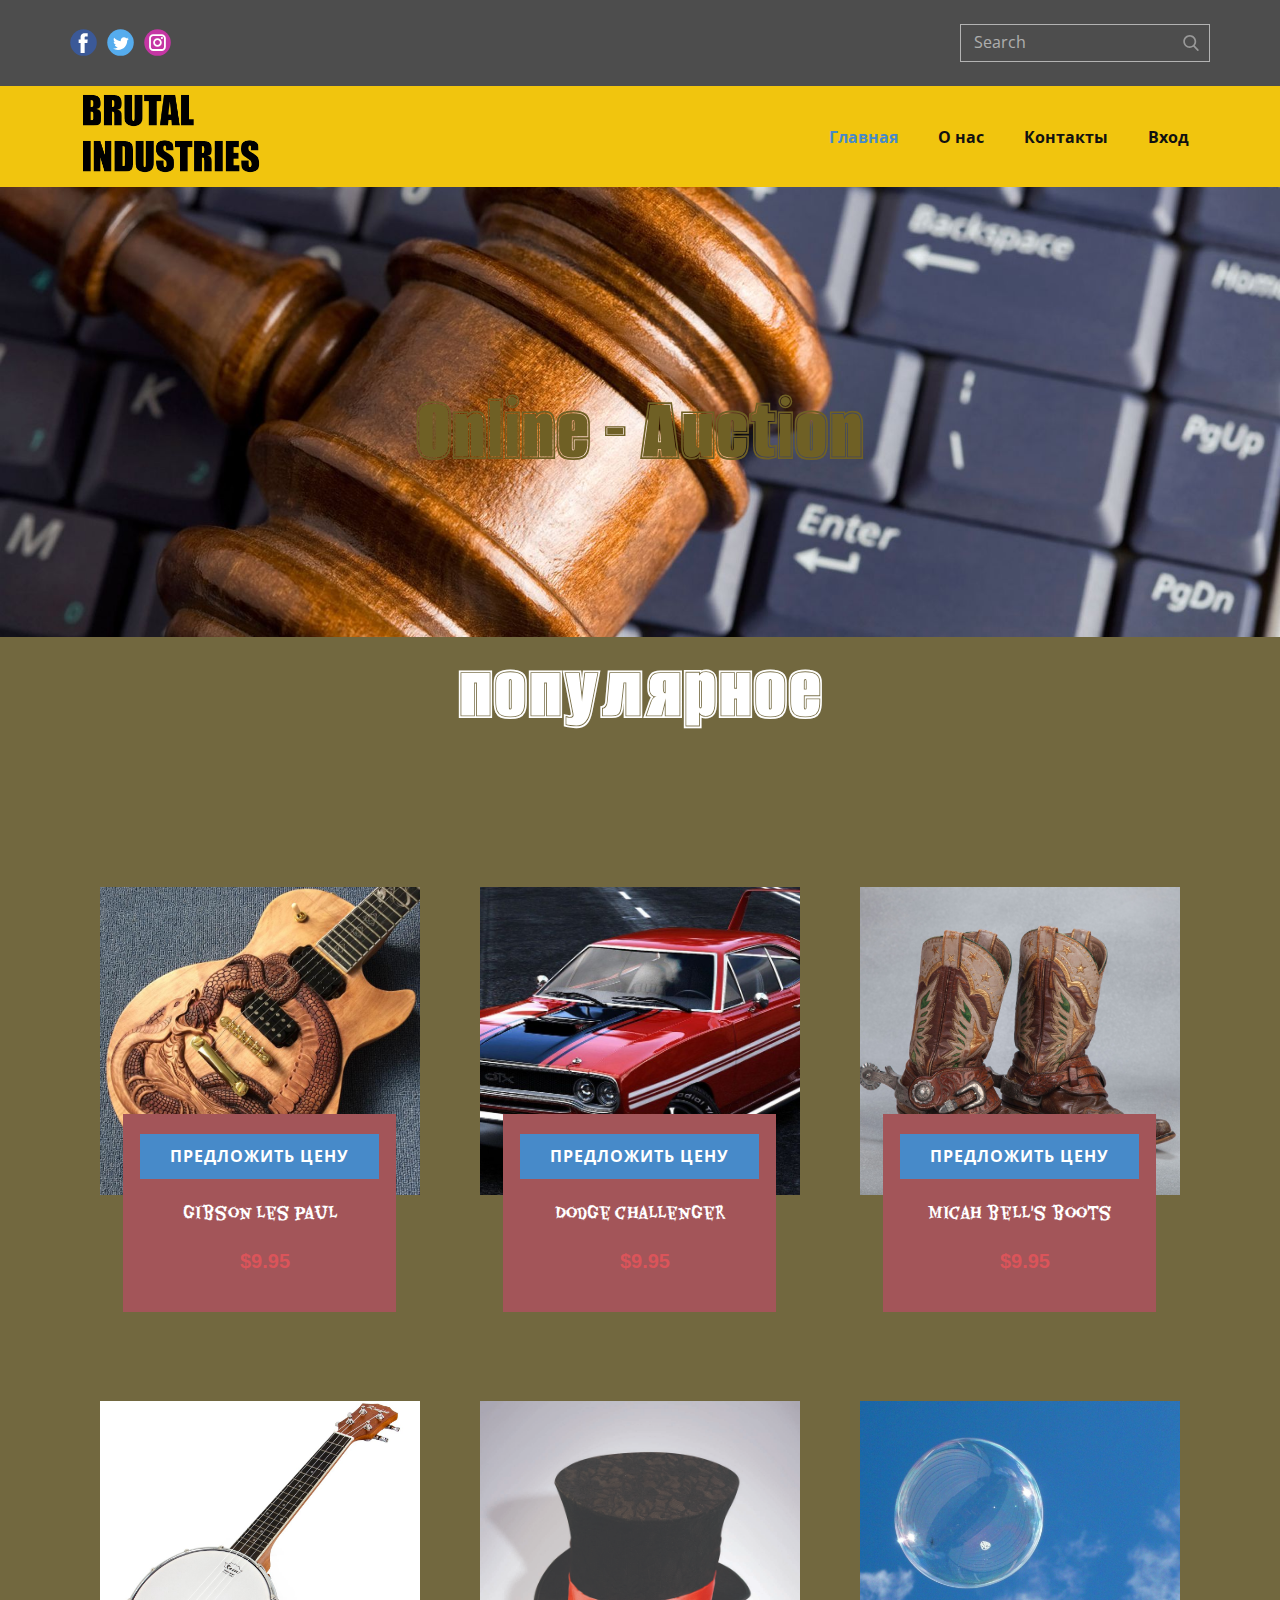
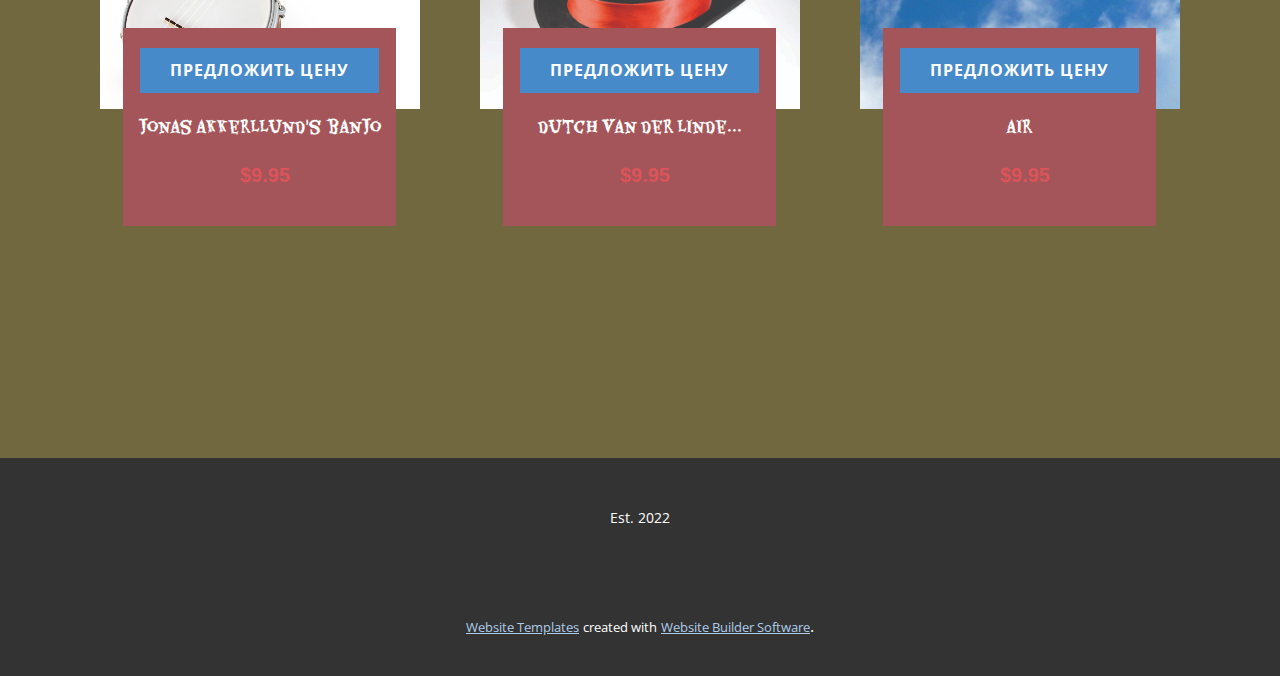
<file: fuckingProjectingInfSystems/Главная.html>
<!DOCTYPE html>
<html style="font-size: 16px;" lang="ru"><head>
    <meta name="viewport" content="width=device-width, initial-scale=1.0">
    <meta charset="utf-8">
    <meta name="keywords" content="TRENDING">
    <meta name="description" content="">
    <title>Главная</title>
    <link rel="stylesheet" href="nicepage.css" media="screen">
<link rel="stylesheet" href="Главная.css" media="screen">
    <script class="u-script" type="text/javascript" src="jquery.js" defer=""></script>
    <script class="u-script" type="text/javascript" src="nicepage.js" defer=""></script>
    <meta name="generator" content="Nicepage 5.0.7, nicepage.com">
    <link id="u-theme-google-font" rel="stylesheet" href="https://fonts.googleapis.com/css?family=Roboto:100,100i,300,300i,400,400i,500,500i,700,700i,900,900i|Open+Sans:300,300i,400,400i,500,500i,600,600i,700,700i,800,800i">
    <link id="u-page-google-font" rel="stylesheet" href="https://fonts.googleapis.com/css?family=Alumni+Sans+Collegiate+One:400,400i|Eater:400">
    
    
    
    
    <script type="application/ld+json">{
		"@context": "http://schema.org",
		"@type": "Organization",
		"name": "AuctionBrutalIndustries",
		"logo": "images/logoss2.png",
		"sameAs": [
				"https://facebook.com/name",
				"https://twitter.com/name",
				"https://www.instagram.com/name"
		]
}</script>
    <meta name="theme-color" content="#478ac9">
    <meta name="twitter:site" content="@">
    <meta name="twitter:card" content="summary_large_image">
    <meta name="twitter:title" content="Главная">
    <meta name="twitter:description" content="AuctionBrutalIndustries">
    <meta property="og:title" content="Главная">
    <meta property="og:description" content="">
    <meta property="og:type" content="website">
  </head>
  <body class="u-body u-xl-mode" data-lang="ru"><header class="u-align-left u-clearfix u-header u-section-row-container" id="sec-7ed0"><div class="u-section-rows">
        <div class="u-grey-70 u-section-row u-section-row-1" id="sec-46aa">
          <div class="u-clearfix u-sheet u-valign-middle u-sheet-1">
            <div class="u-social-icons u-spacing-10 u-social-icons-1">
              <a class="u-social-url" title="facebook" target="_blank" href="https://facebook.com/name"><span class="u-icon u-social-facebook u-social-icon u-icon-1"><svg class="u-svg-link" preserveAspectRatio="xMidYMin slice" viewBox="0 0 112 112" style=""><use xmlns:xlink="http://www.w3.org/1999/xlink" xlink:href="#svg-3361"></use></svg><svg class="u-svg-content" viewBox="0 0 112 112" x="0" y="0" id="svg-3361"><circle fill="currentColor" cx="56.1" cy="56.1" r="55"></circle><path fill="#FFFFFF" d="M73.5,31.6h-9.1c-1.4,0-3.6,0.8-3.6,3.9v8.5h12.6L72,58.3H60.8v40.8H43.9V58.3h-8V43.9h8v-9.2
            c0-6.7,3.1-17,17-17h12.5v13.9H73.5z"></path></svg></span>
              </a>
              <a class="u-social-url" title="twitter" target="_blank" href="https://twitter.com/name"><span class="u-icon u-social-icon u-social-twitter u-icon-2"><svg class="u-svg-link" preserveAspectRatio="xMidYMin slice" viewBox="0 0 112 112" style=""><use xmlns:xlink="http://www.w3.org/1999/xlink" xlink:href="#svg-67f3"></use></svg><svg class="u-svg-content" viewBox="0 0 112 112" x="0" y="0" id="svg-67f3"><circle fill="currentColor" class="st0" cx="56.1" cy="56.1" r="55"></circle><path fill="#FFFFFF" d="M83.8,47.3c0,0.6,0,1.2,0,1.7c0,17.7-13.5,38.2-38.2,38.2C38,87.2,31,85,25,81.2c1,0.1,2.1,0.2,3.2,0.2
            c6.3,0,12.1-2.1,16.7-5.7c-5.9-0.1-10.8-4-12.5-9.3c0.8,0.2,1.7,0.2,2.5,0.2c1.2,0,2.4-0.2,3.5-0.5c-6.1-1.2-10.8-6.7-10.8-13.1
            c0-0.1,0-0.1,0-0.2c1.8,1,3.9,1.6,6.1,1.7c-3.6-2.4-6-6.5-6-11.2c0-2.5,0.7-4.8,1.8-6.7c6.6,8.1,16.5,13.5,27.6,14
            c-0.2-1-0.3-2-0.3-3.1c0-7.4,6-13.4,13.4-13.4c3.9,0,7.3,1.6,9.8,4.2c3.1-0.6,5.9-1.7,8.5-3.3c-1,3.1-3.1,5.8-5.9,7.4
            c2.7-0.3,5.3-1,7.7-2.1C88.7,43,86.4,45.4,83.8,47.3z"></path></svg></span>
              </a>
              <a class="u-social-url" title="instagram" target="_blank" href="https://www.instagram.com/name"><span class="u-icon u-social-icon u-social-instagram u-icon-3"><svg class="u-svg-link" preserveAspectRatio="xMidYMin slice" viewBox="0 0 112 112" style=""><use xmlns:xlink="http://www.w3.org/1999/xlink" xlink:href="#svg-716e"></use></svg><svg class="u-svg-content" viewBox="0 0 112 112" x="0" y="0" id="svg-716e"><circle fill="currentColor" cx="56.1" cy="56.1" r="55"></circle><path fill="#FFFFFF" d="M55.9,38.2c-9.9,0-17.9,8-17.9,17.9C38,66,46,74,55.9,74c9.9,0,17.9-8,17.9-17.9C73.8,46.2,65.8,38.2,55.9,38.2
            z M55.9,66.4c-5.7,0-10.3-4.6-10.3-10.3c-0.1-5.7,4.6-10.3,10.3-10.3c5.7,0,10.3,4.6,10.3,10.3C66.2,61.8,61.6,66.4,55.9,66.4z"></path><path fill="#FFFFFF" d="M74.3,33.5c-2.3,0-4.2,1.9-4.2,4.2s1.9,4.2,4.2,4.2s4.2-1.9,4.2-4.2S76.6,33.5,74.3,33.5z"></path><path fill="#FFFFFF" d="M73.1,21.3H38.6c-9.7,0-17.5,7.9-17.5,17.5v34.5c0,9.7,7.9,17.6,17.5,17.6h34.5c9.7,0,17.5-7.9,17.5-17.5V38.8
            C90.6,29.1,82.7,21.3,73.1,21.3z M83,73.3c0,5.5-4.5,9.9-9.9,9.9H38.6c-5.5,0-9.9-4.5-9.9-9.9V38.8c0-5.5,4.5-9.9,9.9-9.9h34.5
            c5.5,0,9.9,4.5,9.9,9.9V73.3z"></path></svg></span>
              </a>
            </div>
            <form action="#" method="get" class="u-border-1 u-border-grey-30 u-expanded-width-xs u-search u-search-right u-search-1">
              <button class="u-search-button" type="submit">
                <span class="u-search-icon u-spacing-10 u-text-grey-40">
                  <svg class="u-svg-link" preserveAspectRatio="xMidYMin slice" viewBox="0 0 56.966 56.966" style=""><use xmlns:xlink="http://www.w3.org/1999/xlink" xlink:href="#svg-9dab"></use></svg>
                  <svg xmlns="http://www.w3.org/2000/svg" xmlns:xlink="http://www.w3.org/1999/xlink" version="1.1" id="svg-9dab" x="0px" y="0px" viewBox="0 0 56.966 56.966" style="enable-background:new 0 0 56.966 56.966;" xml:space="preserve" class="u-svg-content"><path d="M55.146,51.887L41.588,37.786c3.486-4.144,5.396-9.358,5.396-14.786c0-12.682-10.318-23-23-23s-23,10.318-23,23  s10.318,23,23,23c4.761,0,9.298-1.436,13.177-4.162l13.661,14.208c0.571,0.593,1.339,0.92,2.162,0.92  c0.779,0,1.518-0.297,2.079-0.837C56.255,54.982,56.293,53.08,55.146,51.887z M23.984,6c9.374,0,17,7.626,17,17s-7.626,17-17,17  s-17-7.626-17-17S14.61,6,23.984,6z"></path><g></g><g></g><g></g><g></g><g></g><g></g><g></g><g></g><g></g><g></g><g></g><g></g><g></g><g></g><g></g></svg>
                </span>
              </button>
              <input class="u-search-input" type="search" name="search" value="" placeholder="Search">
            </form>
          </div>
          
          
          
          
          
        </div>
        <div class="u-palette-3-base u-section-row u-section-row-2" id="sec-37e8">
          <div class="u-clearfix u-sheet u-sheet-2">
            <a href="https://nicepage.com" class="u-image u-logo u-image-1" data-image-width="1920" data-image-height="1080">
              <img src="images/logoss2.png" class="u-logo-image u-logo-image-1" data-image-width="80">
            </a>
            <nav data-position="" class="u-menu u-menu-one-level u-offcanvas u-menu-1">
              <div class="menu-collapse" style="font-size: 1rem; letter-spacing: 0px; font-weight: 700;">
                <a class="u-button-style u-custom-active-border-color u-custom-border u-custom-border-color u-custom-borders u-custom-hover-border-color u-custom-left-right-menu-spacing u-custom-padding-bottom u-custom-text-active-color u-custom-text-color u-custom-text-hover-color u-custom-top-bottom-menu-spacing u-nav-link" href="#" style="padding: 2px 0px; font-size: calc(1em + 4px);">
                  <svg class="u-svg-link" viewBox="0 0 24 24"><use xmlns:xlink="http://www.w3.org/1999/xlink" xlink:href="#menu-hamburger"></use></svg>
                  <svg class="u-svg-content" version="1.1" id="menu-hamburger" viewBox="0 0 16 16" x="0px" y="0px" xmlns:xlink="http://www.w3.org/1999/xlink" xmlns="http://www.w3.org/2000/svg"><g><rect y="1" width="16" height="2"></rect><rect y="7" width="16" height="2"></rect><rect y="13" width="16" height="2"></rect>
</g></svg>
                </a>
              </div>
              <div class="u-custom-menu u-nav-container">
                <ul class="u-nav u-unstyled u-nav-1"><li class="u-nav-item"><a class="u-button-style u-nav-link u-text-active-palette-1-base u-text-hover-palette-2-base" href="Главная.html" style="padding: 10px 20px;">Главная</a>
</li><li class="u-nav-item"><a class="u-button-style u-nav-link u-text-active-palette-1-base u-text-hover-palette-2-base" href="О-нас.html" style="padding: 10px 20px;">О нас</a>
</li><li class="u-nav-item"><a class="u-button-style u-nav-link u-text-active-palette-1-base u-text-hover-palette-2-base" href="Контакты.html" style="padding: 10px 20px;">Контакты</a>
</li><li class="u-nav-item"><a class="u-button-style u-nav-link u-text-active-palette-1-base u-text-hover-palette-2-base" href="Вход.html" style="padding: 10px 20px;">Вход</a>
</li></ul>
              </div>
              <div class="u-custom-menu u-nav-container-collapse">
                <div class="u-black u-container-style u-inner-container-layout u-opacity u-opacity-95 u-sidenav">
                  <div class="u-inner-container-layout u-sidenav-overflow">
                    <div class="u-menu-close"></div>
                    <ul class="u-align-center u-nav u-popupmenu-items u-unstyled u-nav-2"><li class="u-nav-item"><a class="u-button-style u-nav-link" href="Главная.html">Главная</a>
</li><li class="u-nav-item"><a class="u-button-style u-nav-link" href="О-нас.html">О нас</a>
</li><li class="u-nav-item"><a class="u-button-style u-nav-link" href="Контакты.html">Контакты</a>
</li><li class="u-nav-item"><a class="u-button-style u-nav-link" href="Вход.html">Вход</a>
</li></ul>
                  </div>
                </div>
                <div class="u-black u-menu-overlay u-opacity u-opacity-70"></div>
              </div>
            </nav>
          </div>
          
          
          
          
          
        </div>
      </div></header>
    <section class="u-clearfix u-image u-section-1" id="sec-fcd1" data-image-width="1920" data-image-height="1307">
      <div class="u-clearfix u-sheet u-sheet-1">
        <h3 class="u-align-center u-custom-font u-text u-text-custom-color-1 u-text-1">Online - Auction</h3>
      </div>
    </section>
    <section class="u-align-center u-clearfix u-palette-3-dark-2 u-section-2" id="sec-0ca8">
      <div class="u-clearfix u-sheet u-sheet-1">
        <h2 class="u-custom-font u-text u-text-default u-text-1">популярное</h2>
        <p class="u-custom-font u-text u-text-default u-text-2"></p><!--products--><!--products_options_json--><!--{"type":"Recent","source":"","tags":"","count":""}--><!--/products_options_json-->
        <div class="u-expanded-width u-products u-products-1">
          <div class="u-repeater u-repeater-1"><!--product_item-->
            <div class="u-align-center u-container-style u-products-item u-repeater-item">
              <div class="u-container-layout u-similar-container u-valign-top-lg u-valign-top-md u-valign-top-sm u-valign-top-xl u-container-layout-1"><!--product_image-->
                <img alt="" class="u-expanded-width u-image u-image-default u-product-control u-image-1" src="images/170928.jpg" data-image-width="800" data-image-height="800"><!--/product_image-->
                <div class="u-align-center u-container-style u-group u-palette-2-dark-1 u-group-1">
                  <div class="u-container-layout u-container-layout-2">
                    <a href="https://nicepage.com/landing-page" class="u-btn u-button-style u-hover-feature u-hover-palette-1-dark-1 u-palette-1-base u-btn-1">предложить цену</a>
                    <p class="u-align-center u-custom-font u-text u-text-default u-text-3">Gibson les paul</p><!--product_price-->
                    <div class="u-custom-font u-font-arial u-product-control u-product-price u-product-price-1">
                      <div class="u-price-wrapper u-spacing-10"><!--product_old_price-->
                        <div class="u-hide-price u-old-price"><!--product_old_price_content-->$12<!--/product_old_price_content--></div><!--/product_old_price--><!--product_regular_price-->
                        <div class="u-price u-text-palette-2-base" style="font-size: 1.25rem; font-weight: 700;"><!--product_regular_price_content-->$9.95<!--/product_regular_price_content--></div><!--/product_regular_price-->
                      </div>
                    </div><!--/product_price-->
                  </div>
                </div>
              </div>
            </div><!--/product_item--><!--product_item-->
            <div class="u-align-center u-container-style u-products-item u-repeater-item">
              <div class="u-container-layout u-similar-container u-valign-top-lg u-valign-top-md u-valign-top-sm u-valign-top-xl u-container-layout-3"><!--product_image-->
                <img alt="" class="u-expanded-width u-image u-image-default u-product-control u-image-2" src="images/4c43472c0b271166e0b249615a312f2a.jpg" data-image-width="1200" data-image-height="675"><!--/product_image-->
                <div class="u-align-center u-container-style u-group u-palette-2-dark-1 u-group-2">
                  <div class="u-container-layout u-container-layout-4">
                    <a href="https://nicepage.com/landing-page" class="u-btn u-button-style u-hover-feature u-hover-palette-1-dark-1 u-palette-1-base u-btn-2">предложить цену</a>
                    <p class="u-align-center u-custom-font u-text u-text-default u-text-4">Dodge challenger</p><!--product_price-->
                    <div class="u-custom-font u-font-arial u-product-control u-product-price u-product-price-2">
                      <div class="u-price-wrapper u-spacing-10"><!--product_old_price-->
                        <div class="u-hide-price u-old-price"><!--product_old_price_content-->$12<!--/product_old_price_content--></div><!--/product_old_price--><!--product_regular_price-->
                        <div class="u-price u-text-palette-2-base" style="font-size: 1.25rem; font-weight: 700;"><!--product_regular_price_content-->$9.95<!--/product_regular_price_content--></div><!--/product_regular_price-->
                      </div>
                    </div><!--/product_price-->
                  </div>
                </div>
              </div>
            </div><!--/product_item--><!--product_item-->
            <div class="u-align-center u-container-style u-products-item u-repeater-item">
              <div class="u-container-layout u-similar-container u-valign-top-lg u-valign-top-md u-valign-top-sm u-valign-top-xl u-container-layout-5"><!--product_image-->
                <img alt="" class="u-expanded-width u-image u-image-default u-product-control u-image-3" src="images/Roy-Rogers-Boots-and-Spurs.jpg" data-image-width="1176" data-image-height="899"><!--/product_image-->
                <div class="u-align-center u-container-style u-group u-palette-2-dark-1 u-group-3">
                  <div class="u-container-layout u-container-layout-6">
                    <a href="https://nicepage.com/landing-page" class="u-btn u-button-style u-hover-feature u-hover-palette-1-dark-1 u-palette-1-base u-btn-3">предложить цену</a>
                    <p class="u-align-center u-custom-font u-text u-text-default u-text-5">Micah bell's boots</p><!--product_price-->
                    <div class="u-custom-font u-font-arial u-product-control u-product-price u-product-price-3">
                      <div class="u-price-wrapper u-spacing-10"><!--product_old_price-->
                        <div class="u-hide-price u-old-price"><!--product_old_price_content-->$12<!--/product_old_price_content--></div><!--/product_old_price--><!--product_regular_price-->
                        <div class="u-price u-text-palette-2-base" style="font-size: 1.25rem; font-weight: 700;"><!--product_regular_price_content-->$9.95<!--/product_regular_price_content--></div><!--/product_regular_price-->
                      </div>
                    </div><!--/product_price-->
                  </div>
                </div>
              </div>
            </div><!--/product_item--><!--product_item-->
            <div class="u-align-center u-container-style u-products-item u-repeater-item">
              <div class="u-container-layout u-similar-container u-valign-top-lg u-valign-top-md u-valign-top-sm u-valign-top-xl u-container-layout-7"><!--product_image-->
                <img alt="" class="u-expanded-width u-image u-image-default u-product-control u-image-4" src="images/1594739471BanjoUkulele4String.jpg" data-image-width="1200" data-image-height="1200"><!--/product_image-->
                <div class="u-align-center u-container-style u-group u-palette-2-dark-1 u-group-4">
                  <div class="u-container-layout u-container-layout-8">
                    <a href="https://nicepage.com/landing-page" class="u-btn u-button-style u-hover-feature u-hover-palette-1-dark-1 u-palette-1-base u-btn-4">Предложить цену</a>
                    <p class="u-align-center u-custom-font u-text u-text-default u-text-6">jonas akkerllund's banjo</p><!--product_price-->
                    <div class="u-custom-font u-font-arial u-product-control u-product-price u-product-price-4">
                      <div class="u-price-wrapper u-spacing-10"><!--product_old_price-->
                        <div class="u-hide-price u-old-price"><!--product_old_price_content-->$12<!--/product_old_price_content--></div><!--/product_old_price--><!--product_regular_price-->
                        <div class="u-price u-text-palette-2-base" style="font-size: 1.25rem; font-weight: 700;"><!--product_regular_price_content-->$9.95<!--/product_regular_price_content--></div><!--/product_regular_price-->
                      </div>
                    </div><!--/product_price-->
                  </div>
                </div>
              </div>
            </div><!--/product_item--><!--product_item-->
            <div class="u-align-center u-container-style u-products-item u-repeater-item">
              <div class="u-container-layout u-similar-container u-valign-top-lg u-valign-top-md u-valign-top-sm u-valign-top-xl u-container-layout-9"><!--product_image-->
                <img alt="" class="u-expanded-width u-image u-image-default u-product-control u-image-5" src="images/122401.jpg" data-image-width="1500" data-image-height="1500"><!--/product_image-->
                <div class="u-align-center u-container-style u-group u-palette-2-dark-1 u-group-5">
                  <div class="u-container-layout u-container-layout-10">
                    <a href="https://nicepage.com/landing-page" class="u-btn u-button-style u-hover-feature u-hover-palette-1-dark-1 u-palette-1-base u-btn-5">предложить цену</a>
                    <p class="u-align-center u-custom-font u-text u-text-default u-text-7">dutch van der linde...</p><!--product_price-->
                    <div class="u-custom-font u-font-arial u-product-control u-product-price u-product-price-5">
                      <div class="u-price-wrapper u-spacing-10"><!--product_old_price-->
                        <div class="u-hide-price u-old-price"><!--product_old_price_content-->$12<!--/product_old_price_content--></div><!--/product_old_price--><!--product_regular_price-->
                        <div class="u-price u-text-palette-2-base" style="font-size: 1.25rem; font-weight: 700;"><!--product_regular_price_content-->$9.95<!--/product_regular_price_content--></div><!--/product_regular_price-->
                      </div>
                    </div><!--/product_price-->
                  </div>
                </div>
              </div>
            </div><!--/product_item--><!--product_item-->
            <div class="u-align-center u-container-style u-products-item u-repeater-item">
              <div class="u-container-layout u-similar-container u-valign-top-lg u-valign-top-md u-valign-top-sm u-valign-top-xl u-container-layout-11"><!--product_image-->
                <img alt="" class="u-expanded-width u-image u-image-default u-product-control u-image-6" src="images/888904.jpg" data-image-width="1600" data-image-height="1200"><!--/product_image-->
                <div class="u-align-center u-container-style u-group u-palette-2-dark-1 u-group-6">
                  <div class="u-container-layout u-container-layout-12">
                    <a href="https://nicepage.com/landing-page" class="u-btn u-button-style u-hover-feature u-hover-palette-1-dark-1 u-palette-1-base u-btn-6">предложить цену</a>
                    <p class="u-align-center u-custom-font u-text u-text-default u-text-8">air</p><!--product_price-->
                    <div class="u-custom-font u-font-arial u-product-control u-product-price u-product-price-6">
                      <div class="u-price-wrapper u-spacing-10"><!--product_old_price-->
                        <div class="u-hide-price u-old-price"><!--product_old_price_content-->$12<!--/product_old_price_content--></div><!--/product_old_price--><!--product_regular_price-->
                        <div class="u-price u-text-palette-2-base" style="font-size: 1.25rem; font-weight: 700;"><!--product_regular_price_content-->$9.95<!--/product_regular_price_content--></div><!--/product_regular_price-->
                      </div>
                    </div><!--/product_price-->
                  </div>
                </div>
              </div>
            </div><!--/product_item-->
          </div>
        </div><!--/products-->
      </div>
      
      
      
      
      
      
    </section>
    
    
    
    <footer class="u-align-center u-clearfix u-footer u-grey-80 u-footer" id="sec-b55c"><div class="u-clearfix u-sheet u-sheet-1">
        <p class="u-small-text u-text u-text-variant u-text-1">Est. 2022</p>
      </div></footer>
    <section class="u-backlink u-clearfix u-grey-80">
      <a class="u-link" href="https://nicepage.com/website-templates" target="_blank">
        <span>Website Templates</span>
      </a>
      <p class="u-text">
        <span>created with</span>
      </p>
      <a class="u-link" href="" target="_blank">
        <span>Website Builder Software</span>
      </a>. 
    </section>
  
</body></html>
</file>
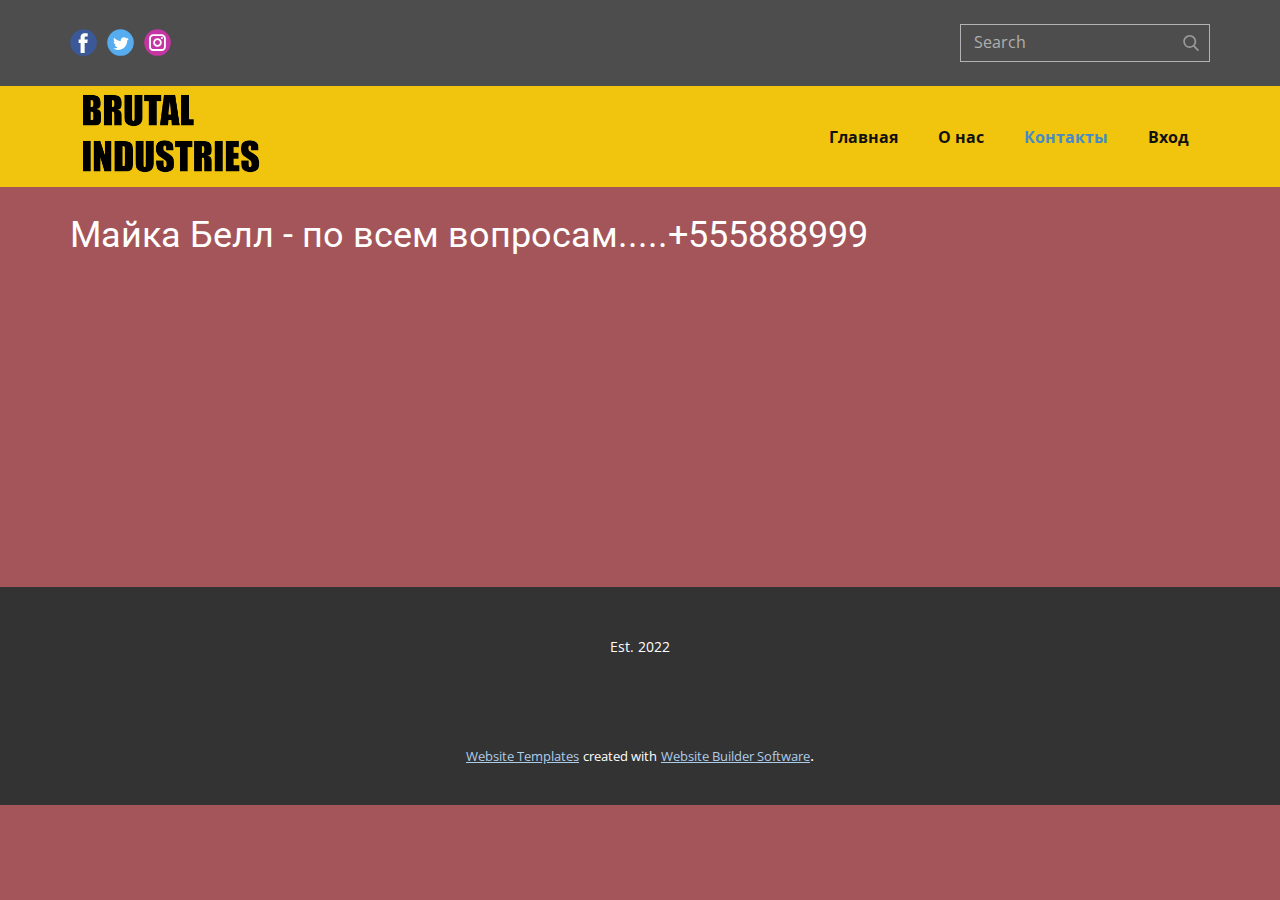
<file: fuckingProjectingInfSystems/Контакты.html>
<!DOCTYPE html>
<html style="font-size: 16px;" lang="ru"><head>
    <meta name="viewport" content="width=device-width, initial-scale=1.0">
    <meta charset="utf-8">
    <meta name="keywords" content="">
    <meta name="description" content="">
    <title>Контакты</title>
    <link rel="stylesheet" href="nicepage.css" media="screen">
<link rel="stylesheet" href="Контакты.css" media="screen">
    <script class="u-script" type="text/javascript" src="jquery.js" defer=""></script>
    <script class="u-script" type="text/javascript" src="nicepage.js" defer=""></script>
    <meta name="generator" content="Nicepage 5.0.7, nicepage.com">
    <link id="u-theme-google-font" rel="stylesheet" href="https://fonts.googleapis.com/css?family=Roboto:100,100i,300,300i,400,400i,500,500i,700,700i,900,900i|Open+Sans:300,300i,400,400i,500,500i,600,600i,700,700i,800,800i">
    
    
    
    <script type="application/ld+json">{
		"@context": "http://schema.org",
		"@type": "Organization",
		"name": "AuctionBrutalIndustries",
		"logo": "images/logoss2.png",
		"sameAs": [
				"https://facebook.com/name",
				"https://twitter.com/name",
				"https://www.instagram.com/name"
		]
}</script>
    <meta name="theme-color" content="#478ac9">
    <meta name="twitter:site" content="@">
    <meta name="twitter:card" content="summary_large_image">
    <meta name="twitter:title" content="Контакты">
    <meta name="twitter:description" content="AuctionBrutalIndustries">
    <meta property="og:title" content="Контакты">
    <meta property="og:description" content="">
    <meta property="og:type" content="website">
  </head>
  <body class="u-body u-palette-2-dark-1 u-xl-mode" data-lang="ru"><header class="u-align-left u-clearfix u-header u-section-row-container" id="sec-7ed0"><div class="u-section-rows">
        <div class="u-grey-70 u-section-row u-section-row-1" id="sec-46aa">
          <div class="u-clearfix u-sheet u-valign-middle u-sheet-1">
            <div class="u-social-icons u-spacing-10 u-social-icons-1">
              <a class="u-social-url" title="facebook" target="_blank" href="https://facebook.com/name"><span class="u-icon u-social-facebook u-social-icon u-icon-1"><svg class="u-svg-link" preserveAspectRatio="xMidYMin slice" viewBox="0 0 112 112" style=""><use xmlns:xlink="http://www.w3.org/1999/xlink" xlink:href="#svg-3361"></use></svg><svg class="u-svg-content" viewBox="0 0 112 112" x="0" y="0" id="svg-3361"><circle fill="currentColor" cx="56.1" cy="56.1" r="55"></circle><path fill="#FFFFFF" d="M73.5,31.6h-9.1c-1.4,0-3.6,0.8-3.6,3.9v8.5h12.6L72,58.3H60.8v40.8H43.9V58.3h-8V43.9h8v-9.2
            c0-6.7,3.1-17,17-17h12.5v13.9H73.5z"></path></svg></span>
              </a>
              <a class="u-social-url" title="twitter" target="_blank" href="https://twitter.com/name"><span class="u-icon u-social-icon u-social-twitter u-icon-2"><svg class="u-svg-link" preserveAspectRatio="xMidYMin slice" viewBox="0 0 112 112" style=""><use xmlns:xlink="http://www.w3.org/1999/xlink" xlink:href="#svg-67f3"></use></svg><svg class="u-svg-content" viewBox="0 0 112 112" x="0" y="0" id="svg-67f3"><circle fill="currentColor" class="st0" cx="56.1" cy="56.1" r="55"></circle><path fill="#FFFFFF" d="M83.8,47.3c0,0.6,0,1.2,0,1.7c0,17.7-13.5,38.2-38.2,38.2C38,87.2,31,85,25,81.2c1,0.1,2.1,0.2,3.2,0.2
            c6.3,0,12.1-2.1,16.7-5.7c-5.9-0.1-10.8-4-12.5-9.3c0.8,0.2,1.7,0.2,2.5,0.2c1.2,0,2.4-0.2,3.5-0.5c-6.1-1.2-10.8-6.7-10.8-13.1
            c0-0.1,0-0.1,0-0.2c1.8,1,3.9,1.6,6.1,1.7c-3.6-2.4-6-6.5-6-11.2c0-2.5,0.7-4.8,1.8-6.7c6.6,8.1,16.5,13.5,27.6,14
            c-0.2-1-0.3-2-0.3-3.1c0-7.4,6-13.4,13.4-13.4c3.9,0,7.3,1.6,9.8,4.2c3.1-0.6,5.9-1.7,8.5-3.3c-1,3.1-3.1,5.8-5.9,7.4
            c2.7-0.3,5.3-1,7.7-2.1C88.7,43,86.4,45.4,83.8,47.3z"></path></svg></span>
              </a>
              <a class="u-social-url" title="instagram" target="_blank" href="https://www.instagram.com/name"><span class="u-icon u-social-icon u-social-instagram u-icon-3"><svg class="u-svg-link" preserveAspectRatio="xMidYMin slice" viewBox="0 0 112 112" style=""><use xmlns:xlink="http://www.w3.org/1999/xlink" xlink:href="#svg-716e"></use></svg><svg class="u-svg-content" viewBox="0 0 112 112" x="0" y="0" id="svg-716e"><circle fill="currentColor" cx="56.1" cy="56.1" r="55"></circle><path fill="#FFFFFF" d="M55.9,38.2c-9.9,0-17.9,8-17.9,17.9C38,66,46,74,55.9,74c9.9,0,17.9-8,17.9-17.9C73.8,46.2,65.8,38.2,55.9,38.2
            z M55.9,66.4c-5.7,0-10.3-4.6-10.3-10.3c-0.1-5.7,4.6-10.3,10.3-10.3c5.7,0,10.3,4.6,10.3,10.3C66.2,61.8,61.6,66.4,55.9,66.4z"></path><path fill="#FFFFFF" d="M74.3,33.5c-2.3,0-4.2,1.9-4.2,4.2s1.9,4.2,4.2,4.2s4.2-1.9,4.2-4.2S76.6,33.5,74.3,33.5z"></path><path fill="#FFFFFF" d="M73.1,21.3H38.6c-9.7,0-17.5,7.9-17.5,17.5v34.5c0,9.7,7.9,17.6,17.5,17.6h34.5c9.7,0,17.5-7.9,17.5-17.5V38.8
            C90.6,29.1,82.7,21.3,73.1,21.3z M83,73.3c0,5.5-4.5,9.9-9.9,9.9H38.6c-5.5,0-9.9-4.5-9.9-9.9V38.8c0-5.5,4.5-9.9,9.9-9.9h34.5
            c5.5,0,9.9,4.5,9.9,9.9V73.3z"></path></svg></span>
              </a>
            </div>
            <form action="#" method="get" class="u-border-1 u-border-grey-30 u-expanded-width-xs u-search u-search-right u-search-1">
              <button class="u-search-button" type="submit">
                <span class="u-search-icon u-spacing-10 u-text-grey-40">
                  <svg class="u-svg-link" preserveAspectRatio="xMidYMin slice" viewBox="0 0 56.966 56.966" style=""><use xmlns:xlink="http://www.w3.org/1999/xlink" xlink:href="#svg-9dab"></use></svg>
                  <svg xmlns="http://www.w3.org/2000/svg" xmlns:xlink="http://www.w3.org/1999/xlink" version="1.1" id="svg-9dab" x="0px" y="0px" viewBox="0 0 56.966 56.966" style="enable-background:new 0 0 56.966 56.966;" xml:space="preserve" class="u-svg-content"><path d="M55.146,51.887L41.588,37.786c3.486-4.144,5.396-9.358,5.396-14.786c0-12.682-10.318-23-23-23s-23,10.318-23,23  s10.318,23,23,23c4.761,0,9.298-1.436,13.177-4.162l13.661,14.208c0.571,0.593,1.339,0.92,2.162,0.92  c0.779,0,1.518-0.297,2.079-0.837C56.255,54.982,56.293,53.08,55.146,51.887z M23.984,6c9.374,0,17,7.626,17,17s-7.626,17-17,17  s-17-7.626-17-17S14.61,6,23.984,6z"></path><g></g><g></g><g></g><g></g><g></g><g></g><g></g><g></g><g></g><g></g><g></g><g></g><g></g><g></g><g></g></svg>
                </span>
              </button>
              <input class="u-search-input" type="search" name="search" value="" placeholder="Search">
            </form>
          </div>
          
          
          
          
          
        </div>
        <div class="u-palette-3-base u-section-row u-section-row-2" id="sec-37e8">
          <div class="u-clearfix u-sheet u-sheet-2">
            <a href="https://nicepage.com" class="u-image u-logo u-image-1" data-image-width="1920" data-image-height="1080">
              <img src="images/logoss2.png" class="u-logo-image u-logo-image-1" data-image-width="80">
            </a>
            <nav data-position="" class="u-menu u-menu-one-level u-offcanvas u-menu-1">
              <div class="menu-collapse" style="font-size: 1rem; letter-spacing: 0px; font-weight: 700;">
                <a class="u-button-style u-custom-active-border-color u-custom-border u-custom-border-color u-custom-borders u-custom-hover-border-color u-custom-left-right-menu-spacing u-custom-padding-bottom u-custom-text-active-color u-custom-text-color u-custom-text-hover-color u-custom-top-bottom-menu-spacing u-nav-link" href="#" style="padding: 2px 0px; font-size: calc(1em + 4px);">
                  <svg class="u-svg-link" viewBox="0 0 24 24"><use xmlns:xlink="http://www.w3.org/1999/xlink" xlink:href="#menu-hamburger"></use></svg>
                  <svg class="u-svg-content" version="1.1" id="menu-hamburger" viewBox="0 0 16 16" x="0px" y="0px" xmlns:xlink="http://www.w3.org/1999/xlink" xmlns="http://www.w3.org/2000/svg"><g><rect y="1" width="16" height="2"></rect><rect y="7" width="16" height="2"></rect><rect y="13" width="16" height="2"></rect>
</g></svg>
                </a>
              </div>
              <div class="u-custom-menu u-nav-container">
                <ul class="u-nav u-unstyled u-nav-1"><li class="u-nav-item"><a class="u-button-style u-nav-link u-text-active-palette-1-base u-text-hover-palette-2-base" href="Главная.html" style="padding: 10px 20px;">Главная</a>
</li><li class="u-nav-item"><a class="u-button-style u-nav-link u-text-active-palette-1-base u-text-hover-palette-2-base" href="О-нас.html" style="padding: 10px 20px;">О нас</a>
</li><li class="u-nav-item"><a class="u-button-style u-nav-link u-text-active-palette-1-base u-text-hover-palette-2-base" href="Контакты.html" style="padding: 10px 20px;">Контакты</a>
</li><li class="u-nav-item"><a class="u-button-style u-nav-link u-text-active-palette-1-base u-text-hover-palette-2-base" href="Вход.html" style="padding: 10px 20px;">Вход</a>
</li></ul>
              </div>
              <div class="u-custom-menu u-nav-container-collapse">
                <div class="u-black u-container-style u-inner-container-layout u-opacity u-opacity-95 u-sidenav">
                  <div class="u-inner-container-layout u-sidenav-overflow">
                    <div class="u-menu-close"></div>
                    <ul class="u-align-center u-nav u-popupmenu-items u-unstyled u-nav-2"><li class="u-nav-item"><a class="u-button-style u-nav-link" href="Главная.html">Главная</a>
</li><li class="u-nav-item"><a class="u-button-style u-nav-link" href="О-нас.html">О нас</a>
</li><li class="u-nav-item"><a class="u-button-style u-nav-link" href="Контакты.html">Контакты</a>
</li><li class="u-nav-item"><a class="u-button-style u-nav-link" href="Вход.html">Вход</a>
</li></ul>
                  </div>
                </div>
                <div class="u-black u-menu-overlay u-opacity u-opacity-70"></div>
              </div>
            </nav>
          </div>
          
          
          
          
          
        </div>
      </div></header>
    <section class="u-clearfix u-section-1" id="sec-9609">
      <div class="u-clearfix u-sheet u-sheet-1">
        <p class="u-custom-font u-heading-font u-text u-text-1">Майка Белл - по всем вопросам.....+555888999<br>
        </p>
      </div>
    </section>
    
    
    
    <footer class="u-align-center u-clearfix u-footer u-grey-80 u-footer" id="sec-b55c"><div class="u-clearfix u-sheet u-sheet-1">
        <p class="u-small-text u-text u-text-variant u-text-1">Est. 2022</p>
      </div></footer>
    <section class="u-backlink u-clearfix u-grey-80">
      <a class="u-link" href="https://nicepage.com/website-templates" target="_blank">
        <span>Website Templates</span>
      </a>
      <p class="u-text">
        <span>created with</span>
      </p>
      <a class="u-link" href="" target="_blank">
        <span>Website Builder Software</span>
      </a>. 
    </section>
  
</body></html>
</file>
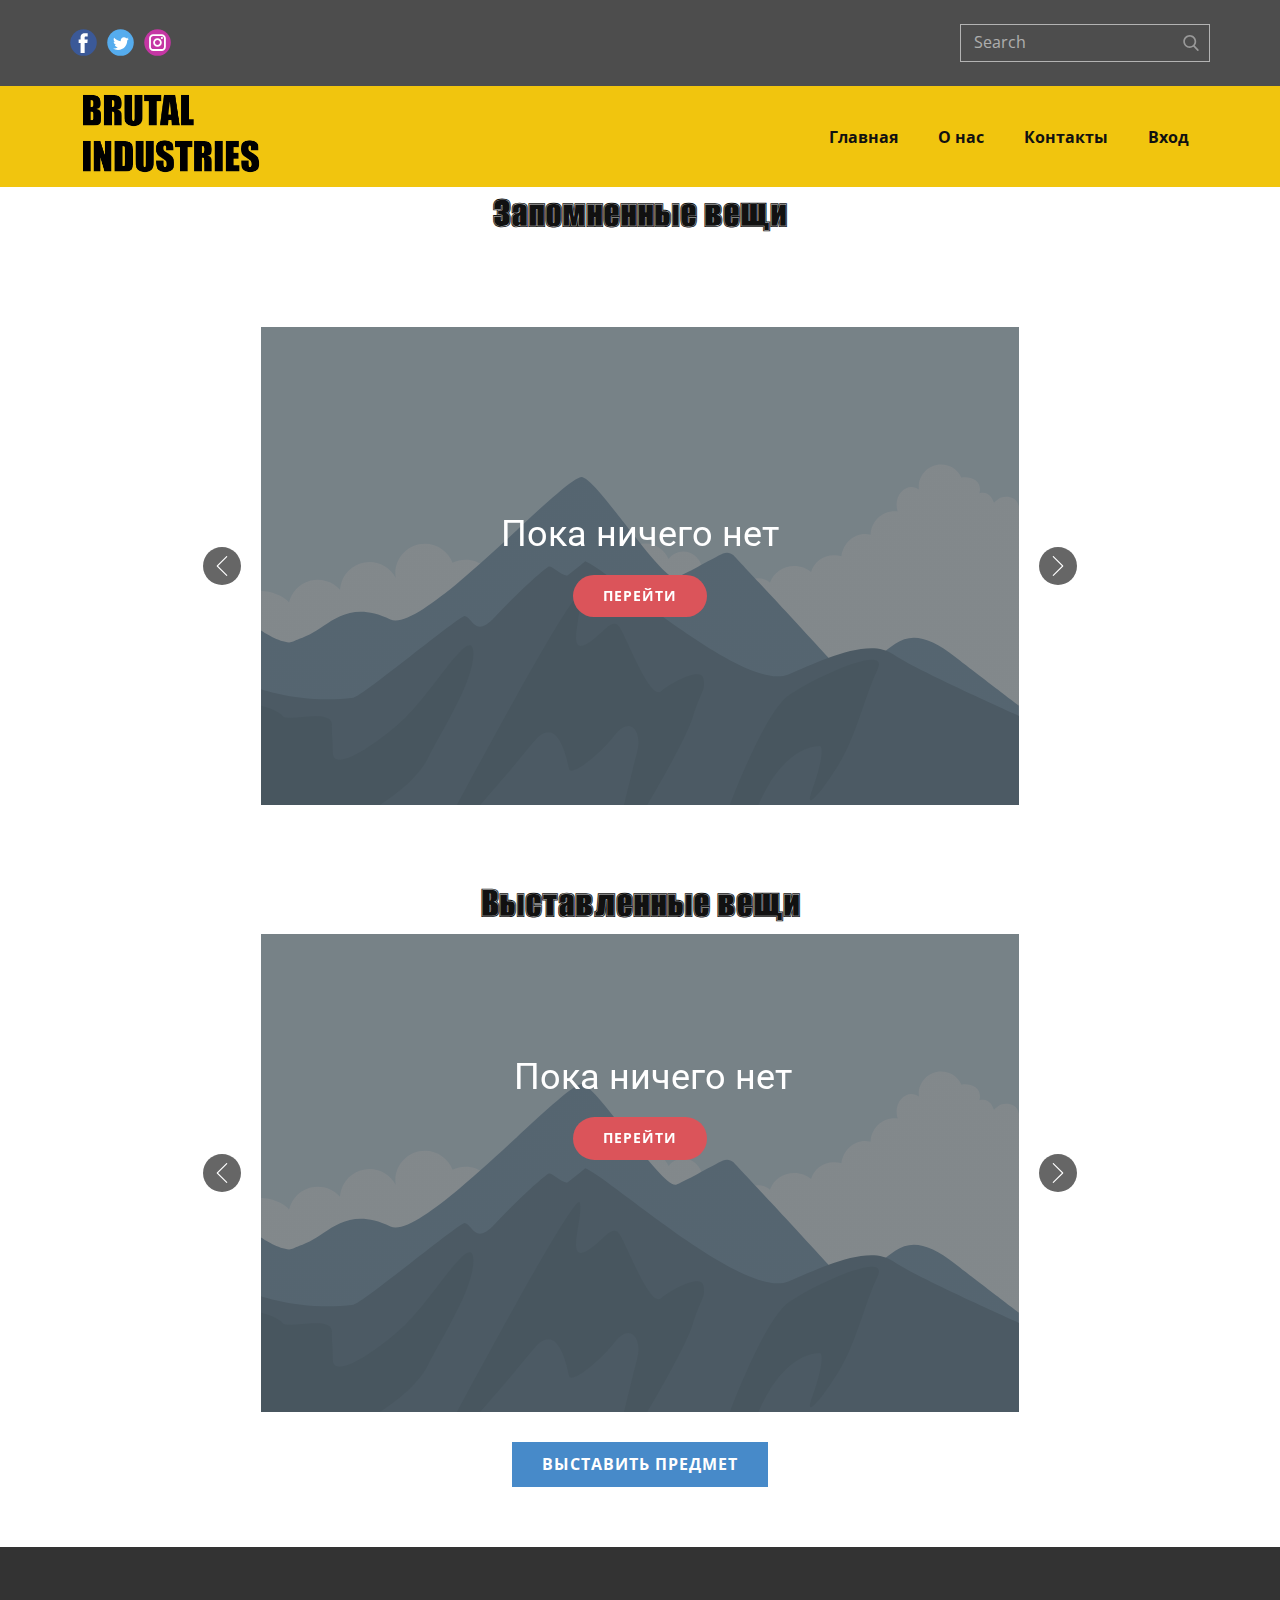
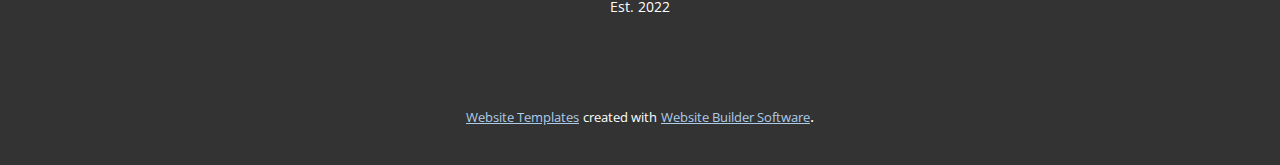
<file: fuckingProjectingInfSystems/Личный-кабинет.html>
<!DOCTYPE html>
<html style="font-size: 16px;" lang="ru"><head>
    <meta name="viewport" content="width=device-width, initial-scale=1.0">
    <meta charset="utf-8">
    <meta name="keywords" content="Запомненные вещи, Пока ничего нет, Sample Headline, Выставленные вещи, Пока ничего нет, Sample Headline">
    <meta name="description" content="">
    <title>Личный кабинет</title>
    <link rel="stylesheet" href="nicepage.css" media="screen">
<link rel="stylesheet" href="Личный-кабинет.css" media="screen">
    <script class="u-script" type="text/javascript" src="jquery.js" defer=""></script>
    <script class="u-script" type="text/javascript" src="nicepage.js" defer=""></script>
    <meta name="generator" content="Nicepage 5.0.7, nicepage.com">
    <link id="u-theme-google-font" rel="stylesheet" href="https://fonts.googleapis.com/css?family=Roboto:100,100i,300,300i,400,400i,500,500i,700,700i,900,900i|Open+Sans:300,300i,400,400i,500,500i,600,600i,700,700i,800,800i">
    <link id="u-page-google-font" rel="stylesheet" href="https://fonts.googleapis.com/css?family=Alumni+Sans+Collegiate+One:400,400i">
    
    
    
    
    
    <script type="application/ld+json">{
		"@context": "http://schema.org",
		"@type": "Organization",
		"name": "AuctionBrutalIndustries",
		"logo": "images/logoss2.png",
		"sameAs": [
				"https://facebook.com/name",
				"https://twitter.com/name",
				"https://www.instagram.com/name"
		]
}</script>
    <meta name="theme-color" content="#478ac9">
    <meta name="twitter:site" content="@">
    <meta name="twitter:card" content="summary_large_image">
    <meta name="twitter:title" content="Личный кабинет">
    <meta name="twitter:description" content="AuctionBrutalIndustries">
    <meta property="og:title" content="Личный кабинет">
    <meta property="og:description" content="">
    <meta property="og:type" content="website">
  </head>
  <body class="u-body u-xl-mode" data-lang="ru"><header class="u-align-left u-clearfix u-header u-section-row-container" id="sec-7ed0"><div class="u-section-rows">
        <div class="u-grey-70 u-section-row u-section-row-1" id="sec-46aa">
          <div class="u-clearfix u-sheet u-valign-middle u-sheet-1">
            <div class="u-social-icons u-spacing-10 u-social-icons-1">
              <a class="u-social-url" title="facebook" target="_blank" href="https://facebook.com/name"><span class="u-icon u-social-facebook u-social-icon u-icon-1"><svg class="u-svg-link" preserveAspectRatio="xMidYMin slice" viewBox="0 0 112 112" style=""><use xmlns:xlink="http://www.w3.org/1999/xlink" xlink:href="#svg-3361"></use></svg><svg class="u-svg-content" viewBox="0 0 112 112" x="0" y="0" id="svg-3361"><circle fill="currentColor" cx="56.1" cy="56.1" r="55"></circle><path fill="#FFFFFF" d="M73.5,31.6h-9.1c-1.4,0-3.6,0.8-3.6,3.9v8.5h12.6L72,58.3H60.8v40.8H43.9V58.3h-8V43.9h8v-9.2
            c0-6.7,3.1-17,17-17h12.5v13.9H73.5z"></path></svg></span>
              </a>
              <a class="u-social-url" title="twitter" target="_blank" href="https://twitter.com/name"><span class="u-icon u-social-icon u-social-twitter u-icon-2"><svg class="u-svg-link" preserveAspectRatio="xMidYMin slice" viewBox="0 0 112 112" style=""><use xmlns:xlink="http://www.w3.org/1999/xlink" xlink:href="#svg-67f3"></use></svg><svg class="u-svg-content" viewBox="0 0 112 112" x="0" y="0" id="svg-67f3"><circle fill="currentColor" class="st0" cx="56.1" cy="56.1" r="55"></circle><path fill="#FFFFFF" d="M83.8,47.3c0,0.6,0,1.2,0,1.7c0,17.7-13.5,38.2-38.2,38.2C38,87.2,31,85,25,81.2c1,0.1,2.1,0.2,3.2,0.2
            c6.3,0,12.1-2.1,16.7-5.7c-5.9-0.1-10.8-4-12.5-9.3c0.8,0.2,1.7,0.2,2.5,0.2c1.2,0,2.4-0.2,3.5-0.5c-6.1-1.2-10.8-6.7-10.8-13.1
            c0-0.1,0-0.1,0-0.2c1.8,1,3.9,1.6,6.1,1.7c-3.6-2.4-6-6.5-6-11.2c0-2.5,0.7-4.8,1.8-6.7c6.6,8.1,16.5,13.5,27.6,14
            c-0.2-1-0.3-2-0.3-3.1c0-7.4,6-13.4,13.4-13.4c3.9,0,7.3,1.6,9.8,4.2c3.1-0.6,5.9-1.7,8.5-3.3c-1,3.1-3.1,5.8-5.9,7.4
            c2.7-0.3,5.3-1,7.7-2.1C88.7,43,86.4,45.4,83.8,47.3z"></path></svg></span>
              </a>
              <a class="u-social-url" title="instagram" target="_blank" href="https://www.instagram.com/name"><span class="u-icon u-social-icon u-social-instagram u-icon-3"><svg class="u-svg-link" preserveAspectRatio="xMidYMin slice" viewBox="0 0 112 112" style=""><use xmlns:xlink="http://www.w3.org/1999/xlink" xlink:href="#svg-716e"></use></svg><svg class="u-svg-content" viewBox="0 0 112 112" x="0" y="0" id="svg-716e"><circle fill="currentColor" cx="56.1" cy="56.1" r="55"></circle><path fill="#FFFFFF" d="M55.9,38.2c-9.9,0-17.9,8-17.9,17.9C38,66,46,74,55.9,74c9.9,0,17.9-8,17.9-17.9C73.8,46.2,65.8,38.2,55.9,38.2
            z M55.9,66.4c-5.7,0-10.3-4.6-10.3-10.3c-0.1-5.7,4.6-10.3,10.3-10.3c5.7,0,10.3,4.6,10.3,10.3C66.2,61.8,61.6,66.4,55.9,66.4z"></path><path fill="#FFFFFF" d="M74.3,33.5c-2.3,0-4.2,1.9-4.2,4.2s1.9,4.2,4.2,4.2s4.2-1.9,4.2-4.2S76.6,33.5,74.3,33.5z"></path><path fill="#FFFFFF" d="M73.1,21.3H38.6c-9.7,0-17.5,7.9-17.5,17.5v34.5c0,9.7,7.9,17.6,17.5,17.6h34.5c9.7,0,17.5-7.9,17.5-17.5V38.8
            C90.6,29.1,82.7,21.3,73.1,21.3z M83,73.3c0,5.5-4.5,9.9-9.9,9.9H38.6c-5.5,0-9.9-4.5-9.9-9.9V38.8c0-5.5,4.5-9.9,9.9-9.9h34.5
            c5.5,0,9.9,4.5,9.9,9.9V73.3z"></path></svg></span>
              </a>
            </div>
            <form action="#" method="get" class="u-border-1 u-border-grey-30 u-expanded-width-xs u-search u-search-right u-search-1">
              <button class="u-search-button" type="submit">
                <span class="u-search-icon u-spacing-10 u-text-grey-40">
                  <svg class="u-svg-link" preserveAspectRatio="xMidYMin slice" viewBox="0 0 56.966 56.966" style=""><use xmlns:xlink="http://www.w3.org/1999/xlink" xlink:href="#svg-9dab"></use></svg>
                  <svg xmlns="http://www.w3.org/2000/svg" xmlns:xlink="http://www.w3.org/1999/xlink" version="1.1" id="svg-9dab" x="0px" y="0px" viewBox="0 0 56.966 56.966" style="enable-background:new 0 0 56.966 56.966;" xml:space="preserve" class="u-svg-content"><path d="M55.146,51.887L41.588,37.786c3.486-4.144,5.396-9.358,5.396-14.786c0-12.682-10.318-23-23-23s-23,10.318-23,23  s10.318,23,23,23c4.761,0,9.298-1.436,13.177-4.162l13.661,14.208c0.571,0.593,1.339,0.92,2.162,0.92  c0.779,0,1.518-0.297,2.079-0.837C56.255,54.982,56.293,53.08,55.146,51.887z M23.984,6c9.374,0,17,7.626,17,17s-7.626,17-17,17  s-17-7.626-17-17S14.61,6,23.984,6z"></path><g></g><g></g><g></g><g></g><g></g><g></g><g></g><g></g><g></g><g></g><g></g><g></g><g></g><g></g><g></g></svg>
                </span>
              </button>
              <input class="u-search-input" type="search" name="search" value="" placeholder="Search">
            </form>
          </div>
          
          
          
          
          
        </div>
        <div class="u-palette-3-base u-section-row u-section-row-2" id="sec-37e8">
          <div class="u-clearfix u-sheet u-sheet-2">
            <a href="https://nicepage.com" class="u-image u-logo u-image-1" data-image-width="1920" data-image-height="1080">
              <img src="images/logoss2.png" class="u-logo-image u-logo-image-1" data-image-width="80">
            </a>
            <nav data-position="" class="u-menu u-menu-one-level u-offcanvas u-menu-1">
              <div class="menu-collapse" style="font-size: 1rem; letter-spacing: 0px; font-weight: 700;">
                <a class="u-button-style u-custom-active-border-color u-custom-border u-custom-border-color u-custom-borders u-custom-hover-border-color u-custom-left-right-menu-spacing u-custom-padding-bottom u-custom-text-active-color u-custom-text-color u-custom-text-hover-color u-custom-top-bottom-menu-spacing u-nav-link" href="#" style="padding: 2px 0px; font-size: calc(1em + 4px);">
                  <svg class="u-svg-link" viewBox="0 0 24 24"><use xmlns:xlink="http://www.w3.org/1999/xlink" xlink:href="#menu-hamburger"></use></svg>
                  <svg class="u-svg-content" version="1.1" id="menu-hamburger" viewBox="0 0 16 16" x="0px" y="0px" xmlns:xlink="http://www.w3.org/1999/xlink" xmlns="http://www.w3.org/2000/svg"><g><rect y="1" width="16" height="2"></rect><rect y="7" width="16" height="2"></rect><rect y="13" width="16" height="2"></rect>
</g></svg>
                </a>
              </div>
              <div class="u-custom-menu u-nav-container">
                <ul class="u-nav u-unstyled u-nav-1"><li class="u-nav-item"><a class="u-button-style u-nav-link u-text-active-palette-1-base u-text-hover-palette-2-base" href="Главная.html" style="padding: 10px 20px;">Главная</a>
</li><li class="u-nav-item"><a class="u-button-style u-nav-link u-text-active-palette-1-base u-text-hover-palette-2-base" href="О-нас.html" style="padding: 10px 20px;">О нас</a>
</li><li class="u-nav-item"><a class="u-button-style u-nav-link u-text-active-palette-1-base u-text-hover-palette-2-base" href="Контакты.html" style="padding: 10px 20px;">Контакты</a>
</li><li class="u-nav-item"><a class="u-button-style u-nav-link u-text-active-palette-1-base u-text-hover-palette-2-base" href="Вход.html" style="padding: 10px 20px;">Вход</a>
</li></ul>
              </div>
              <div class="u-custom-menu u-nav-container-collapse">
                <div class="u-black u-container-style u-inner-container-layout u-opacity u-opacity-95 u-sidenav">
                  <div class="u-inner-container-layout u-sidenav-overflow">
                    <div class="u-menu-close"></div>
                    <ul class="u-align-center u-nav u-popupmenu-items u-unstyled u-nav-2"><li class="u-nav-item"><a class="u-button-style u-nav-link" href="Главная.html">Главная</a>
</li><li class="u-nav-item"><a class="u-button-style u-nav-link" href="О-нас.html">О нас</a>
</li><li class="u-nav-item"><a class="u-button-style u-nav-link" href="Контакты.html">Контакты</a>
</li><li class="u-nav-item"><a class="u-button-style u-nav-link" href="Вход.html">Вход</a>
</li></ul>
                  </div>
                </div>
                <div class="u-black u-menu-overlay u-opacity u-opacity-70"></div>
              </div>
            </nav>
          </div>
          
          
          
          
          
        </div>
      </div></header>
    <section class="u-clearfix u-section-1" id="sec-dcbb">
      <div class="u-clearfix u-sheet u-sheet-1">
        <h1 class="u-align-center u-custom-font u-text u-text-default u-text-1">Запомненные вещи</h1>
      </div>
    </section>
    <section class="u-align-center u-clearfix u-section-2" id="sec-a250">
      <div class="u-clearfix u-sheet u-valign-middle u-sheet-1">
        <div id="carousel-bd35" data-interval="5000" data-u-ride="carousel" class="u-carousel u-expanded-width-sm u-expanded-width-xs u-slider u-slider-1">
          <ol class="u-absolute-hcenter u-carousel-indicators u-hidden u-carousel-indicators-1">
            <li data-u-target="#carousel-bd35" class="u-active u-grey-30" data-u-slide-to="0"></li>
            <li data-u-target="#carousel-bd35" class="u-grey-30" data-u-slide-to="1"></li>
          </ol>
          <div class="u-carousel-inner" role="listbox">
            <div class="u-active u-align-center u-carousel-item u-container-style u-image u-shading u-slide u-image-1" data-image-width="1280" data-image-height="716">
              <div class="u-container-layout u-valign-middle u-container-layout-1">
                <h2 class="u-text u-text-default u-text-1">Пока ничего нет</h2>
                <a href="#" class="u-border-none u-btn u-btn-round u-button-style u-hover-palette-2-light-1 u-palette-2-base u-radius-50 u-btn-1">перейти</a>
              </div>
            </div>
            <div class="u-align-center u-carousel-item u-container-style u-image u-shading u-slide u-image-2" data-image-width="1280" data-image-height="716">
              <div class="u-container-layout u-valign-middle u-container-layout-2">
                <h2 class="u-text u-text-default u-text-2">Sample Headline</h2>
                <p class="u-text u-text-3">Sample text. Click to select the text box. Click again or double click to start editing the text.&nbsp;Excepteur sint occaecat cupidatat non proident, sunt in culpa qui officia deserunt mollit anim id est laborum.</p>
                <a href="#" class="u-border-none u-btn u-btn-round u-button-style u-hover-palette-2-light-1 u-palette-2-base u-radius-50 u-btn-2">Button</a>
              </div>
            </div>
          </div>
          <a class="u-absolute-vcenter u-carousel-control u-carousel-control-prev u-grey-60 u-hidden-sm u-hidden-xs u-icon-circle u-spacing-9 u-carousel-control-1" href="#carousel-bd35" role="button" data-u-slide="prev">
            <span aria-hidden="true">
              <svg viewBox="0 0 477.175 477.175"><path d="M145.188,238.575l215.5-215.5c5.3-5.3,5.3-13.8,0-19.1s-13.8-5.3-19.1,0l-225.1,225.1c-5.3,5.3-5.3,13.8,0,19.1l225.1,225
                    c2.6,2.6,6.1,4,9.5,4s6.9-1.3,9.5-4c5.3-5.3,5.3-13.8,0-19.1L145.188,238.575z"></path></svg>
            </span>
            <span class="sr-only">+Previous</span>
          </a>
          <a class="u-absolute-vcenter u-carousel-control u-carousel-control-next u-grey-60 u-hidden-sm u-hidden-xs u-icon-circle u-spacing-9 u-carousel-control-2" href="#carousel-bd35" role="button" data-u-slide="next">
            <span aria-hidden="true">
              <svg viewBox="0 0 477.175 477.175"><path d="M360.731,229.075l-225.1-225.1c-5.3-5.3-13.8-5.3-19.1,0s-5.3,13.8,0,19.1l215.5,215.5l-215.5,215.5
                    c-5.3,5.3-5.3,13.8,0,19.1c2.6,2.6,6.1,4,9.5,4c3.4,0,6.9-1.3,9.5-4l225.1-225.1C365.931,242.875,365.931,234.275,360.731,229.075z"></path></svg>
            </span>
            <span class="sr-only">+Next</span>
          </a>
        </div>
      </div>
      <style data-mode="XXL">@media (max-width: 0px) {
  .u-section-2 .u-sheet-1 {
    min-height: 613px;
  }
  .u-section-2 .u-slider-1 {
    width: 758px;
    min-height: 478px;
    height: auto;
    margin-top: 60px;
    margin-bottom: 60px;
    margin-left: auto;
    margin-right: auto;
  }
  .u-section-2 .u-carousel-indicators-1 {
    position: absolute;
    bottom: 10px;
    width: auto;
    height: auto;
  }
  .u-section-2 .u-image-1 {
    background-image: linear-gradient(0deg, rgba(0,0,0,0.4), rgba(0,0,0,0.4)), url("[data-uri]");
    background-position: 50% 50%;
  }
  .u-section-2 .u-container-layout-1 {
    padding-top: 30px;
    padding-bottom: 30px;
    padding-left: 60px;
    padding-right: 60px;
  }
  .u-section-2 .u-text-1 {
    margin-top: 0;
    margin-bottom: 0;
    margin-left: auto;
    margin-right: auto;
  }
  .u-block-3758-33 {
    width: 409px;
    margin-top: 20px;
    margin-left: auto;
    margin-right: auto;
    margin-bottom: 0;
  }
  .u-section-2 .u-btn-1 {
    border-style: none;
    font-weight: 700;
    text-transform: uppercase;
    font-size: 0.875rem;
    letter-spacing: 1px;
    background-image: none;
    margin-top: 30px;
    margin-left: auto;
    margin-right: auto;
    margin-bottom: 0;
  }
  .u-section-2 .u-image-2 {
    background-image: linear-gradient(0deg, rgba(0,0,0,0.4), rgba(0,0,0,0.4)), url("[data-uri]");
    background-position: 50% 50%;
  }
  .u-section-2 .u-container-layout-2 {
    padding-top: 30px;
    padding-bottom: 30px;
    padding-left: 60px;
    padding-right: 60px;
  }
  .u-section-2 .u-text-2 {
    margin-top: 0;
    margin-bottom: 0;
    margin-left: auto;
    margin-right: auto;
  }
  .u-section-2 .u-text-3 {
    width: 409px;
    margin-top: 20px;
    margin-left: auto;
    margin-right: auto;
    margin-bottom: 0;
  }
  .u-section-2 .u-btn-2 {
    border-style: none;
    font-weight: 700;
    text-transform: uppercase;
    font-size: 0.875rem;
    letter-spacing: 1px;
    background-image: none;
    margin-top: 30px;
    margin-left: auto;
    margin-right: auto;
    margin-bottom: 0;
  }
  .u-section-2 .u-carousel-control-1 {
    width: 38px;
    height: 38px;
    background-image: none;
    left: -58px;
    position: absolute;
    right: auto;
  }
  .u-section-2 .u-carousel-control-2 {
    width: 38px;
    height: 38px;
    background-image: none;
    left: auto;
    position: absolute;
    right: -58px;
  }
}</style>
    </section>
    <section class="u-align-center u-clearfix u-section-3" id="sec-560a">
      <div class="u-clearfix u-sheet u-sheet-1">
        <h1 class="u-custom-font u-text u-text-default u-text-1">Выставленные вещи</h1>
        <div id="carousel-b066" data-interval="5000" data-u-ride="carousel" class="u-carousel u-expanded-width-sm u-expanded-width-xs u-slider u-slider-1">
          <ol class="u-absolute-hcenter u-carousel-indicators u-hidden u-carousel-indicators-1">
            <li data-u-target="#carousel-b066" class="u-active u-grey-30" data-u-slide-to="0"></li>
            <li data-u-target="#carousel-b066" class="u-grey-30" data-u-slide-to="1"></li>
          </ol>
          <div class="u-carousel-inner" role="listbox">
            <div class="u-active u-align-center u-carousel-item u-container-style u-image u-shading u-slide u-image-1" data-image-width="1280" data-image-height="716">
              <div class="u-container-layout u-container-layout-1">
                <h2 class="u-text u-text-2">Пока ничего нет</h2>
                <a href="#" class="u-border-none u-btn u-btn-round u-button-style u-hover-palette-2-light-1 u-palette-2-base u-radius-50 u-btn-1">перейти</a>
              </div>
            </div>
            <div class="u-align-center u-carousel-item u-container-style u-image u-shading u-slide u-image-2" data-image-width="1280" data-image-height="716">
              <div class="u-container-layout u-valign-middle u-container-layout-2">
                <h2 class="u-text u-text-default u-text-3">Sample Headline</h2>
                <p class="u-text u-text-4">Sample text. Click to select the text box. Click again or double click to start editing the text.&nbsp;Excepteur sint occaecat cupidatat non proident, sunt in culpa qui officia deserunt mollit anim id est laborum.</p>
                <a href="#" class="u-border-none u-btn u-btn-round u-button-style u-hover-palette-2-light-1 u-palette-2-base u-radius-50 u-btn-2">Button</a>
              </div>
            </div>
          </div>
          <a class="u-absolute-vcenter u-carousel-control u-carousel-control-prev u-grey-60 u-hidden-sm u-hidden-xs u-icon-circle u-spacing-9 u-carousel-control-1" href="#carousel-b066" role="button" data-u-slide="prev">
            <span aria-hidden="true">
              <svg viewBox="0 0 477.175 477.175"><path d="M145.188,238.575l215.5-215.5c5.3-5.3,5.3-13.8,0-19.1s-13.8-5.3-19.1,0l-225.1,225.1c-5.3,5.3-5.3,13.8,0,19.1l225.1,225
                    c2.6,2.6,6.1,4,9.5,4s6.9-1.3,9.5-4c5.3-5.3,5.3-13.8,0-19.1L145.188,238.575z"></path></svg>
            </span>
            <span class="sr-only">+Previous</span>
          </a>
          <a class="u-absolute-vcenter u-carousel-control u-carousel-control-next u-grey-60 u-hidden-sm u-hidden-xs u-icon-circle u-spacing-9 u-carousel-control-2" href="#carousel-b066" role="button" data-u-slide="next">
            <span aria-hidden="true">
              <svg viewBox="0 0 477.175 477.175"><path d="M360.731,229.075l-225.1-225.1c-5.3-5.3-13.8-5.3-19.1,0s-5.3,13.8,0,19.1l215.5,215.5l-215.5,215.5
                    c-5.3,5.3-5.3,13.8,0,19.1c2.6,2.6,6.1,4,9.5,4c3.4,0,6.9-1.3,9.5-4l225.1-225.1C365.931,242.875,365.931,234.275,360.731,229.075z"></path></svg>
            </span>
            <span class="sr-only">+Next</span>
          </a>
        </div>
        <a href="https://nicepage.com/ru/html-shablony" class="u-btn u-button-style u-hover-palette-1-dark-1 u-palette-1-base u-btn-3">выставить предмет</a>
      </div>
      <style data-mode="XXL">@media (max-width: 0px) {
  .u-section-3 .u-sheet-1 {
    min-height: 613px;
  }
  .u-section-3 .u-slider-1 {
    width: 758px;
    min-height: 478px;
    height: auto;
    margin-top: 60px;
    margin-bottom: 60px;
    margin-left: auto;
    margin-right: auto;
  }
  .u-section-3 .u-carousel-indicators-1 {
    position: absolute;
    bottom: 10px;
    width: auto;
    height: auto;
  }
  .u-section-3 .u-image-1 {
    background-image: linear-gradient(0deg, rgba(0,0,0,0.4), rgba(0,0,0,0.4)), url("[data-uri]");
    background-position: 50% 50%;
  }
  .u-section-3 .u-container-layout-1 {
    padding-top: 30px;
    padding-bottom: 30px;
    padding-left: 60px;
    padding-right: 60px;
  }
  .u-section-3 .u-text-2 {
    margin-top: 0;
    margin-bottom: 0;
    margin-left: auto;
    margin-right: auto;
  }
  .u-block-ac52-33 {
    width: 409px;
    margin-top: 20px;
    margin-left: auto;
    margin-right: auto;
    margin-bottom: 0;
  }
  .u-section-3 .u-btn-1 {
    border-style: none;
    font-weight: 700;
    text-transform: uppercase;
    font-size: 0.875rem;
    letter-spacing: 1px;
    background-image: none;
    margin-top: 30px;
    margin-left: auto;
    margin-right: auto;
    margin-bottom: 0;
  }
  .u-section-3 .u-image-2 {
    background-image: linear-gradient(0deg, rgba(0,0,0,0.4), rgba(0,0,0,0.4)), url("[data-uri]");
    background-position: 50% 50%;
  }
  .u-section-3 .u-container-layout-2 {
    padding-top: 30px;
    padding-bottom: 30px;
    padding-left: 60px;
    padding-right: 60px;
  }
  .u-section-3 .u-text-3 {
    margin-top: 0;
    margin-bottom: 0;
    margin-left: auto;
    margin-right: auto;
  }
  .u-section-3 .u-text-4 {
    width: 409px;
    margin-top: 20px;
    margin-left: auto;
    margin-right: auto;
    margin-bottom: 0;
  }
  .u-section-3 .u-btn-2 {
    border-style: none;
    font-weight: 700;
    text-transform: uppercase;
    font-size: 0.875rem;
    letter-spacing: 1px;
    background-image: none;
    margin-top: 30px;
    margin-left: auto;
    margin-right: auto;
    margin-bottom: 0;
  }
  .u-section-3 .u-carousel-control-1 {
    width: 38px;
    height: 38px;
    background-image: none;
    left: -58px;
    position: absolute;
    right: auto;
  }
  .u-section-3 .u-carousel-control-2 {
    width: 38px;
    height: 38px;
    background-image: none;
    left: auto;
    position: absolute;
    right: -58px;
  }
}</style>
    </section>
    
    
    
    <footer class="u-align-center u-clearfix u-footer u-grey-80 u-footer" id="sec-b55c"><div class="u-clearfix u-sheet u-sheet-1">
        <p class="u-small-text u-text u-text-variant u-text-1">Est. 2022</p>
      </div></footer>
    <section class="u-backlink u-clearfix u-grey-80">
      <a class="u-link" href="https://nicepage.com/website-templates" target="_blank">
        <span>Website Templates</span>
      </a>
      <p class="u-text">
        <span>created with</span>
      </p>
      <a class="u-link" href="" target="_blank">
        <span>Website Builder Software</span>
      </a>. 
    </section>
  
</body></html>
</file>
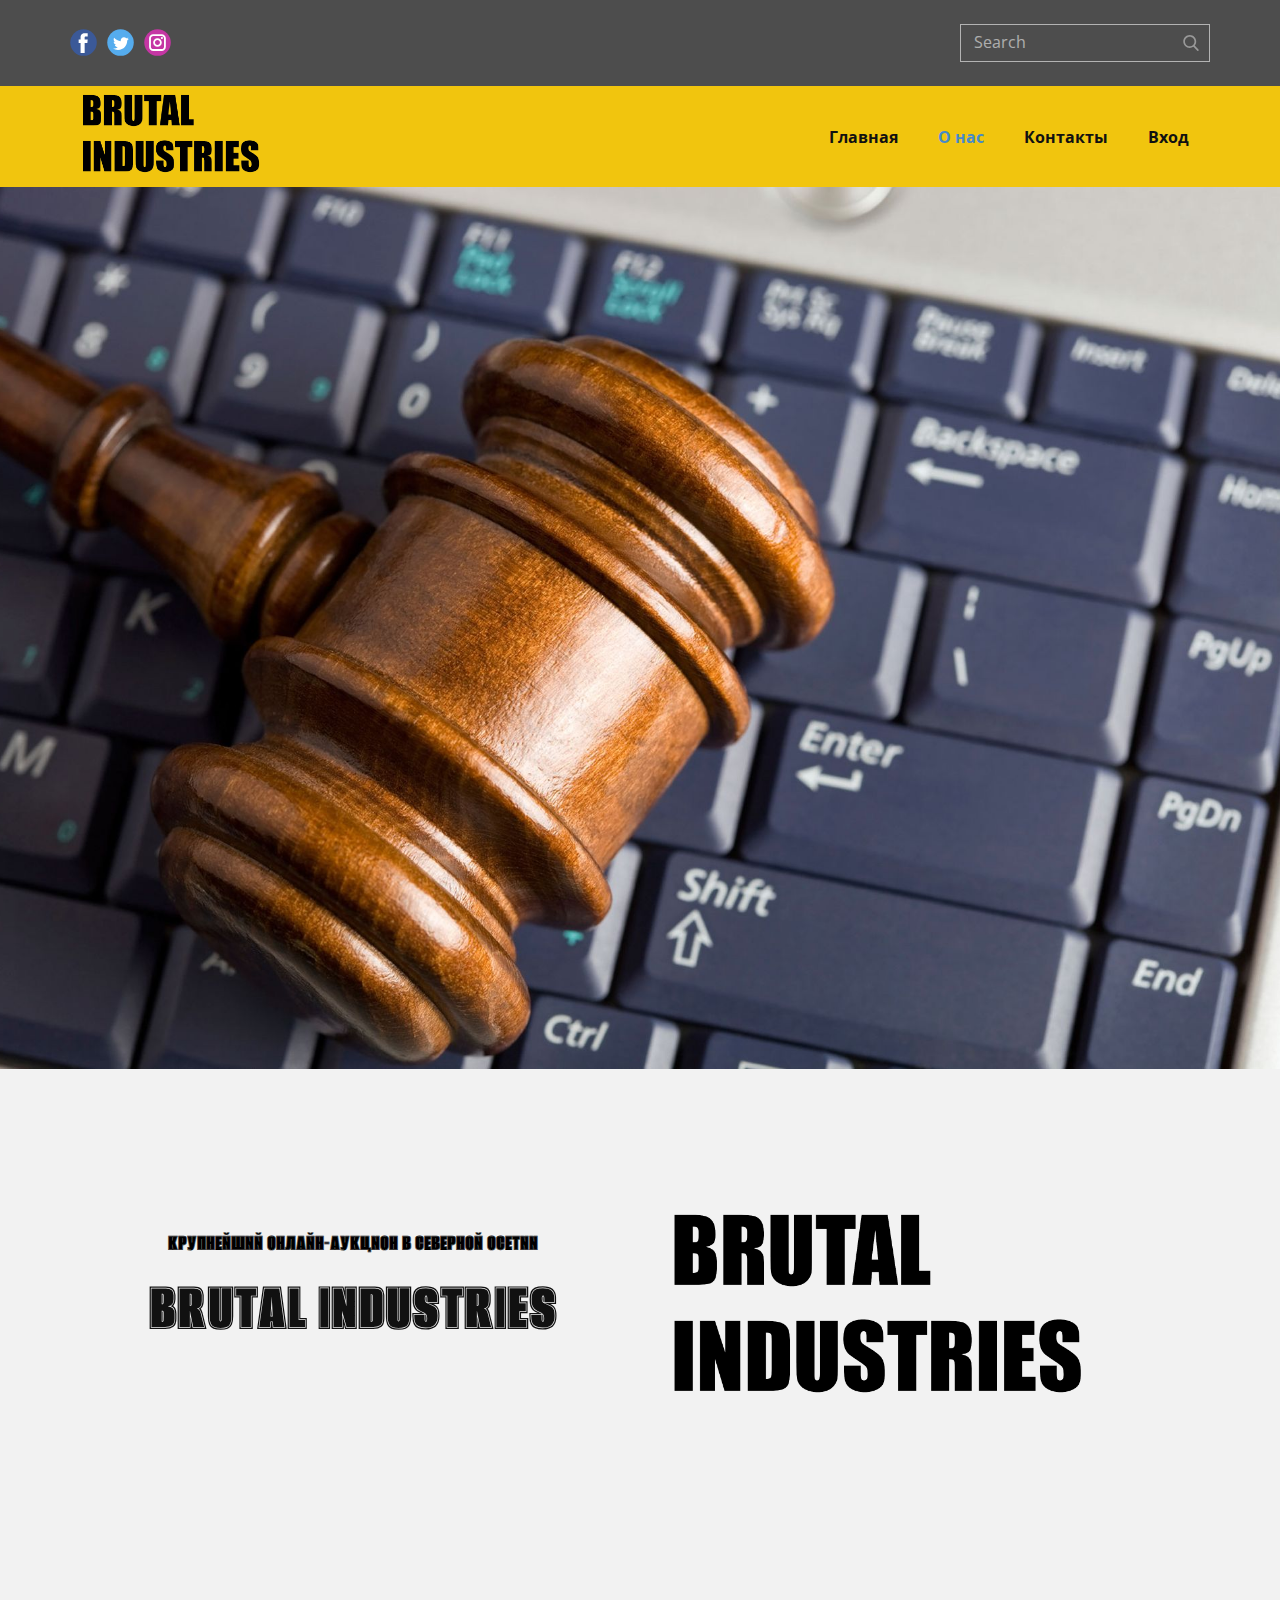
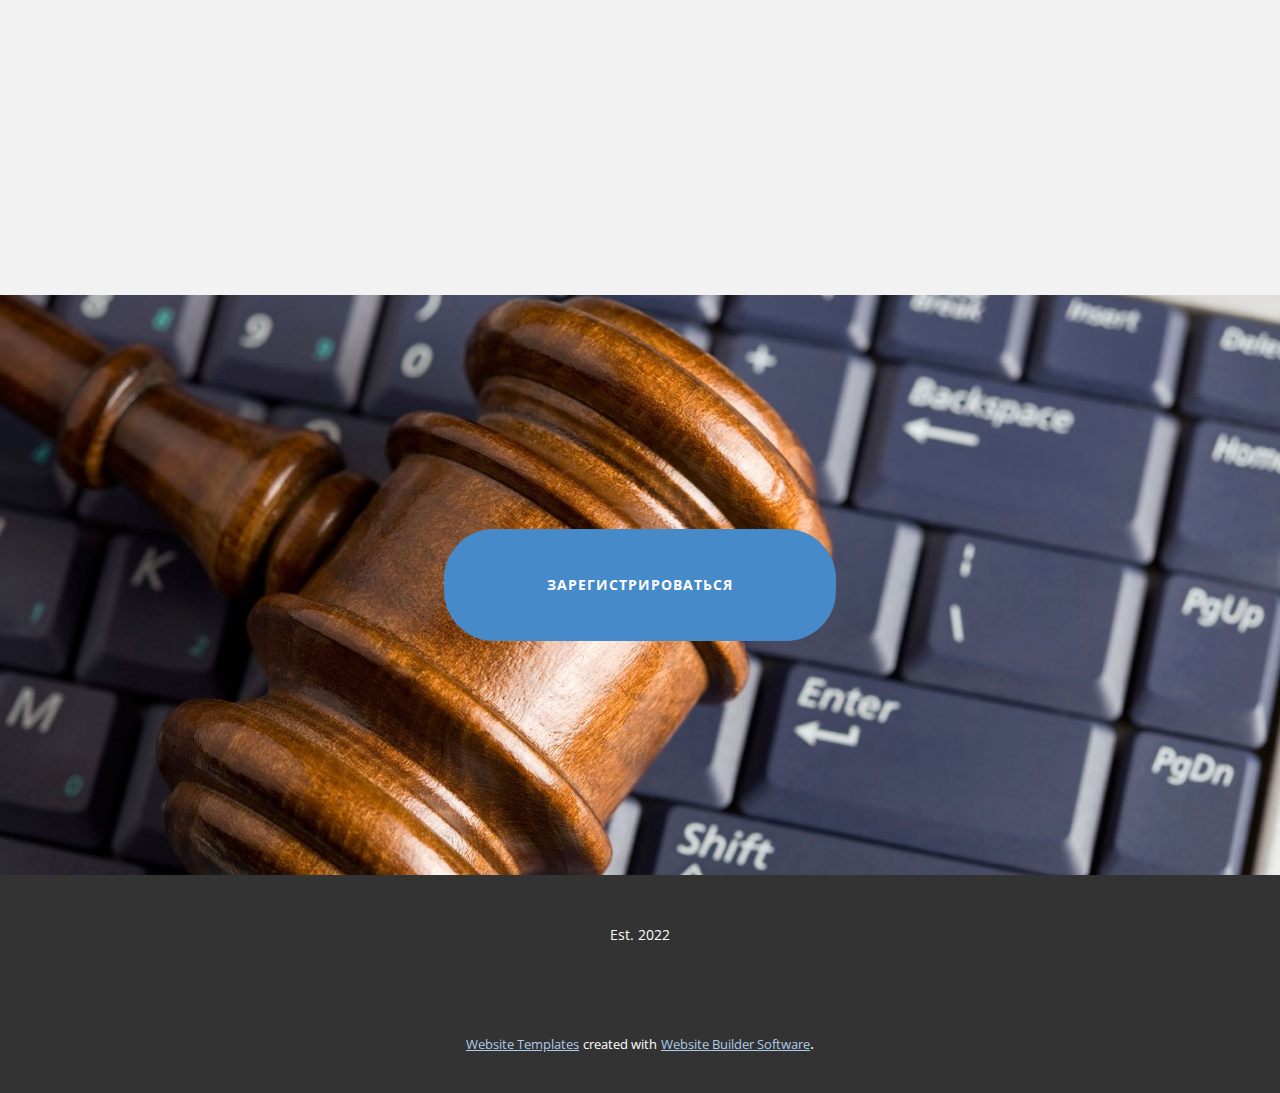
<file: fuckingProjectingInfSystems/О-нас.html>
<!DOCTYPE html>
<html style="font-size: 16px;" lang="ru"><head>
    <meta name="viewport" content="width=device-width, initial-scale=1.0">
    <meta charset="utf-8">
    <meta name="keywords" content="КРУПНЕЙШИЙ ОНЛАЙН-АУКЦИОН В СЕВЕРНОЙ ОСЕТИИBRUTAL INDUSTRIES">
    <meta name="description" content="">
    <title>О нас</title>
    <link rel="stylesheet" href="nicepage.css" media="screen">
<link rel="stylesheet" href="О-нас.css" media="screen">
    <script class="u-script" type="text/javascript" src="jquery.js" defer=""></script>
    <script class="u-script" type="text/javascript" src="nicepage.js" defer=""></script>
    <meta name="generator" content="Nicepage 5.0.7, nicepage.com">
    <link id="u-theme-google-font" rel="stylesheet" href="https://fonts.googleapis.com/css?family=Roboto:100,100i,300,300i,400,400i,500,500i,700,700i,900,900i|Open+Sans:300,300i,400,400i,500,500i,600,600i,700,700i,800,800i">
    <link id="u-page-google-font" rel="stylesheet" href="https://fonts.googleapis.com/css?family=Alumni+Sans+Collegiate+One:400,400i">
    
    
    
    
    
    <script type="application/ld+json">{
		"@context": "http://schema.org",
		"@type": "Organization",
		"name": "AuctionBrutalIndustries",
		"logo": "images/logoss2.png",
		"sameAs": [
				"https://facebook.com/name",
				"https://twitter.com/name",
				"https://www.instagram.com/name"
		]
}</script>
    <meta name="theme-color" content="#478ac9">
    <meta name="twitter:site" content="@">
    <meta name="twitter:card" content="summary_large_image">
    <meta name="twitter:title" content="О нас">
    <meta name="twitter:description" content="AuctionBrutalIndustries">
    <meta property="og:title" content="О нас">
    <meta property="og:description" content="">
    <meta property="og:type" content="website">
  </head>
  <body class="u-body u-xl-mode" data-lang="ru"><header class="u-align-left u-clearfix u-header u-section-row-container" id="sec-7ed0"><div class="u-section-rows">
        <div class="u-grey-70 u-section-row u-section-row-1" id="sec-46aa">
          <div class="u-clearfix u-sheet u-valign-middle u-sheet-1">
            <div class="u-social-icons u-spacing-10 u-social-icons-1">
              <a class="u-social-url" title="facebook" target="_blank" href="https://facebook.com/name"><span class="u-icon u-social-facebook u-social-icon u-icon-1"><svg class="u-svg-link" preserveAspectRatio="xMidYMin slice" viewBox="0 0 112 112" style=""><use xmlns:xlink="http://www.w3.org/1999/xlink" xlink:href="#svg-3361"></use></svg><svg class="u-svg-content" viewBox="0 0 112 112" x="0" y="0" id="svg-3361"><circle fill="currentColor" cx="56.1" cy="56.1" r="55"></circle><path fill="#FFFFFF" d="M73.5,31.6h-9.1c-1.4,0-3.6,0.8-3.6,3.9v8.5h12.6L72,58.3H60.8v40.8H43.9V58.3h-8V43.9h8v-9.2
            c0-6.7,3.1-17,17-17h12.5v13.9H73.5z"></path></svg></span>
              </a>
              <a class="u-social-url" title="twitter" target="_blank" href="https://twitter.com/name"><span class="u-icon u-social-icon u-social-twitter u-icon-2"><svg class="u-svg-link" preserveAspectRatio="xMidYMin slice" viewBox="0 0 112 112" style=""><use xmlns:xlink="http://www.w3.org/1999/xlink" xlink:href="#svg-67f3"></use></svg><svg class="u-svg-content" viewBox="0 0 112 112" x="0" y="0" id="svg-67f3"><circle fill="currentColor" class="st0" cx="56.1" cy="56.1" r="55"></circle><path fill="#FFFFFF" d="M83.8,47.3c0,0.6,0,1.2,0,1.7c0,17.7-13.5,38.2-38.2,38.2C38,87.2,31,85,25,81.2c1,0.1,2.1,0.2,3.2,0.2
            c6.3,0,12.1-2.1,16.7-5.7c-5.9-0.1-10.8-4-12.5-9.3c0.8,0.2,1.7,0.2,2.5,0.2c1.2,0,2.4-0.2,3.5-0.5c-6.1-1.2-10.8-6.7-10.8-13.1
            c0-0.1,0-0.1,0-0.2c1.8,1,3.9,1.6,6.1,1.7c-3.6-2.4-6-6.5-6-11.2c0-2.5,0.7-4.8,1.8-6.7c6.6,8.1,16.5,13.5,27.6,14
            c-0.2-1-0.3-2-0.3-3.1c0-7.4,6-13.4,13.4-13.4c3.9,0,7.3,1.6,9.8,4.2c3.1-0.6,5.9-1.7,8.5-3.3c-1,3.1-3.1,5.8-5.9,7.4
            c2.7-0.3,5.3-1,7.7-2.1C88.7,43,86.4,45.4,83.8,47.3z"></path></svg></span>
              </a>
              <a class="u-social-url" title="instagram" target="_blank" href="https://www.instagram.com/name"><span class="u-icon u-social-icon u-social-instagram u-icon-3"><svg class="u-svg-link" preserveAspectRatio="xMidYMin slice" viewBox="0 0 112 112" style=""><use xmlns:xlink="http://www.w3.org/1999/xlink" xlink:href="#svg-716e"></use></svg><svg class="u-svg-content" viewBox="0 0 112 112" x="0" y="0" id="svg-716e"><circle fill="currentColor" cx="56.1" cy="56.1" r="55"></circle><path fill="#FFFFFF" d="M55.9,38.2c-9.9,0-17.9,8-17.9,17.9C38,66,46,74,55.9,74c9.9,0,17.9-8,17.9-17.9C73.8,46.2,65.8,38.2,55.9,38.2
            z M55.9,66.4c-5.7,0-10.3-4.6-10.3-10.3c-0.1-5.7,4.6-10.3,10.3-10.3c5.7,0,10.3,4.6,10.3,10.3C66.2,61.8,61.6,66.4,55.9,66.4z"></path><path fill="#FFFFFF" d="M74.3,33.5c-2.3,0-4.2,1.9-4.2,4.2s1.9,4.2,4.2,4.2s4.2-1.9,4.2-4.2S76.6,33.5,74.3,33.5z"></path><path fill="#FFFFFF" d="M73.1,21.3H38.6c-9.7,0-17.5,7.9-17.5,17.5v34.5c0,9.7,7.9,17.6,17.5,17.6h34.5c9.7,0,17.5-7.9,17.5-17.5V38.8
            C90.6,29.1,82.7,21.3,73.1,21.3z M83,73.3c0,5.5-4.5,9.9-9.9,9.9H38.6c-5.5,0-9.9-4.5-9.9-9.9V38.8c0-5.5,4.5-9.9,9.9-9.9h34.5
            c5.5,0,9.9,4.5,9.9,9.9V73.3z"></path></svg></span>
              </a>
            </div>
            <form action="#" method="get" class="u-border-1 u-border-grey-30 u-expanded-width-xs u-search u-search-right u-search-1">
              <button class="u-search-button" type="submit">
                <span class="u-search-icon u-spacing-10 u-text-grey-40">
                  <svg class="u-svg-link" preserveAspectRatio="xMidYMin slice" viewBox="0 0 56.966 56.966" style=""><use xmlns:xlink="http://www.w3.org/1999/xlink" xlink:href="#svg-9dab"></use></svg>
                  <svg xmlns="http://www.w3.org/2000/svg" xmlns:xlink="http://www.w3.org/1999/xlink" version="1.1" id="svg-9dab" x="0px" y="0px" viewBox="0 0 56.966 56.966" style="enable-background:new 0 0 56.966 56.966;" xml:space="preserve" class="u-svg-content"><path d="M55.146,51.887L41.588,37.786c3.486-4.144,5.396-9.358,5.396-14.786c0-12.682-10.318-23-23-23s-23,10.318-23,23  s10.318,23,23,23c4.761,0,9.298-1.436,13.177-4.162l13.661,14.208c0.571,0.593,1.339,0.92,2.162,0.92  c0.779,0,1.518-0.297,2.079-0.837C56.255,54.982,56.293,53.08,55.146,51.887z M23.984,6c9.374,0,17,7.626,17,17s-7.626,17-17,17  s-17-7.626-17-17S14.61,6,23.984,6z"></path><g></g><g></g><g></g><g></g><g></g><g></g><g></g><g></g><g></g><g></g><g></g><g></g><g></g><g></g><g></g></svg>
                </span>
              </button>
              <input class="u-search-input" type="search" name="search" value="" placeholder="Search">
            </form>
          </div>
          
          
          
          
          
        </div>
        <div class="u-palette-3-base u-section-row u-section-row-2" id="sec-37e8">
          <div class="u-clearfix u-sheet u-sheet-2">
            <a href="https://nicepage.com" class="u-image u-logo u-image-1" data-image-width="1920" data-image-height="1080">
              <img src="images/logoss2.png" class="u-logo-image u-logo-image-1" data-image-width="80">
            </a>
            <nav data-position="" class="u-menu u-menu-one-level u-offcanvas u-menu-1">
              <div class="menu-collapse" style="font-size: 1rem; letter-spacing: 0px; font-weight: 700;">
                <a class="u-button-style u-custom-active-border-color u-custom-border u-custom-border-color u-custom-borders u-custom-hover-border-color u-custom-left-right-menu-spacing u-custom-padding-bottom u-custom-text-active-color u-custom-text-color u-custom-text-hover-color u-custom-top-bottom-menu-spacing u-nav-link" href="#" style="padding: 2px 0px; font-size: calc(1em + 4px);">
                  <svg class="u-svg-link" viewBox="0 0 24 24"><use xmlns:xlink="http://www.w3.org/1999/xlink" xlink:href="#menu-hamburger"></use></svg>
                  <svg class="u-svg-content" version="1.1" id="menu-hamburger" viewBox="0 0 16 16" x="0px" y="0px" xmlns:xlink="http://www.w3.org/1999/xlink" xmlns="http://www.w3.org/2000/svg"><g><rect y="1" width="16" height="2"></rect><rect y="7" width="16" height="2"></rect><rect y="13" width="16" height="2"></rect>
</g></svg>
                </a>
              </div>
              <div class="u-custom-menu u-nav-container">
                <ul class="u-nav u-unstyled u-nav-1"><li class="u-nav-item"><a class="u-button-style u-nav-link u-text-active-palette-1-base u-text-hover-palette-2-base" href="Главная.html" style="padding: 10px 20px;">Главная</a>
</li><li class="u-nav-item"><a class="u-button-style u-nav-link u-text-active-palette-1-base u-text-hover-palette-2-base" href="О-нас.html" style="padding: 10px 20px;">О нас</a>
</li><li class="u-nav-item"><a class="u-button-style u-nav-link u-text-active-palette-1-base u-text-hover-palette-2-base" href="Контакты.html" style="padding: 10px 20px;">Контакты</a>
</li><li class="u-nav-item"><a class="u-button-style u-nav-link u-text-active-palette-1-base u-text-hover-palette-2-base" href="Вход.html" style="padding: 10px 20px;">Вход</a>
</li></ul>
              </div>
              <div class="u-custom-menu u-nav-container-collapse">
                <div class="u-black u-container-style u-inner-container-layout u-opacity u-opacity-95 u-sidenav">
                  <div class="u-inner-container-layout u-sidenav-overflow">
                    <div class="u-menu-close"></div>
                    <ul class="u-align-center u-nav u-popupmenu-items u-unstyled u-nav-2"><li class="u-nav-item"><a class="u-button-style u-nav-link" href="Главная.html">Главная</a>
</li><li class="u-nav-item"><a class="u-button-style u-nav-link" href="О-нас.html">О нас</a>
</li><li class="u-nav-item"><a class="u-button-style u-nav-link" href="Контакты.html">Контакты</a>
</li><li class="u-nav-item"><a class="u-button-style u-nav-link" href="Вход.html">Вход</a>
</li></ul>
                  </div>
                </div>
                <div class="u-black u-menu-overlay u-opacity u-opacity-70"></div>
              </div>
            </nav>
          </div>
          
          
          
          
          
        </div>
      </div></header>
    <section class="u-clearfix u-container-align-center u-image u-section-1" id="sec-b034" data-image-width="1920" data-image-height="1307">
      <div class="u-clearfix u-sheet u-sheet-1"></div>
    </section>
    <section class="u-clearfix u-grey-5 u-section-2" id="sec-20eb">
      <div class="u-clearfix u-sheet u-sheet-1">
        <div class="u-clearfix u-expanded-width u-gutter-10 u-layout-wrap u-layout-wrap-1">
          <div class="u-layout" style="">
            <div class="u-layout-row" style="">
              <div class="u-container-style u-layout-cell u-left-cell u-size-30 u-size-xs-60 u-layout-cell-1" src="">
                <div class="u-container-layout u-container-layout-1">
                  <h1 class="u-align-center u-custom-font u-text u-title u-text-1">
                    <span class="u-text-black" style="font-size: 1.5rem;">КРУПНЕЙШИЙ ОНЛАЙН-АУКЦИОН В СЕВЕРНОЙ ОСЕТИИ</span>
                    <br>BRUTAL INDUSTRIES
                  </h1>
                  <p class="u-align-center u-text u-text-2"></p>
                </div>
              </div>
              <div class="u-align-center u-container-style u-image u-image-contain u-layout-cell u-right-cell u-size-30 u-size-xs-60 u-image-1" src="" data-image-width="1920" data-image-height="1080">
                <div class="u-container-layout u-valign-middle u-container-layout-2" src=""></div>
              </div>
            </div>
          </div>
        </div>
      </div>
    </section>
    <section class="u-clearfix u-image u-section-3" id="sec-4baf" data-image-width="1920" data-image-height="1307">
      <div class="u-clearfix u-sheet u-valign-middle u-sheet-1">
        <a href="register.php" class="u-btn u-btn-round u-button-style u-hover-feature u-hover-palette-1-light-1 u-palette-1-base u-radius-50 u-btn-1">ЗАРЕГИСТРИРОВАТЬСЯ</a>
      </div>
      
    </section>
    
    
    
    <footer class="u-align-center u-clearfix u-footer u-grey-80 u-footer" id="sec-b55c"><div class="u-clearfix u-sheet u-sheet-1">
        <p class="u-small-text u-text u-text-variant u-text-1">Est. 2022</p>
      </div></footer>
    <section class="u-backlink u-clearfix u-grey-80">
      <a class="u-link" href="https://nicepage.com/website-templates" target="_blank">
        <span>Website Templates</span>
      </a>
      <p class="u-text">
        <span>created with</span>
      </p>
      <a class="u-link" href="" target="_blank">
        <span>Website Builder Software</span>
      </a>. 
    </section>
  
</body></html>
</file>
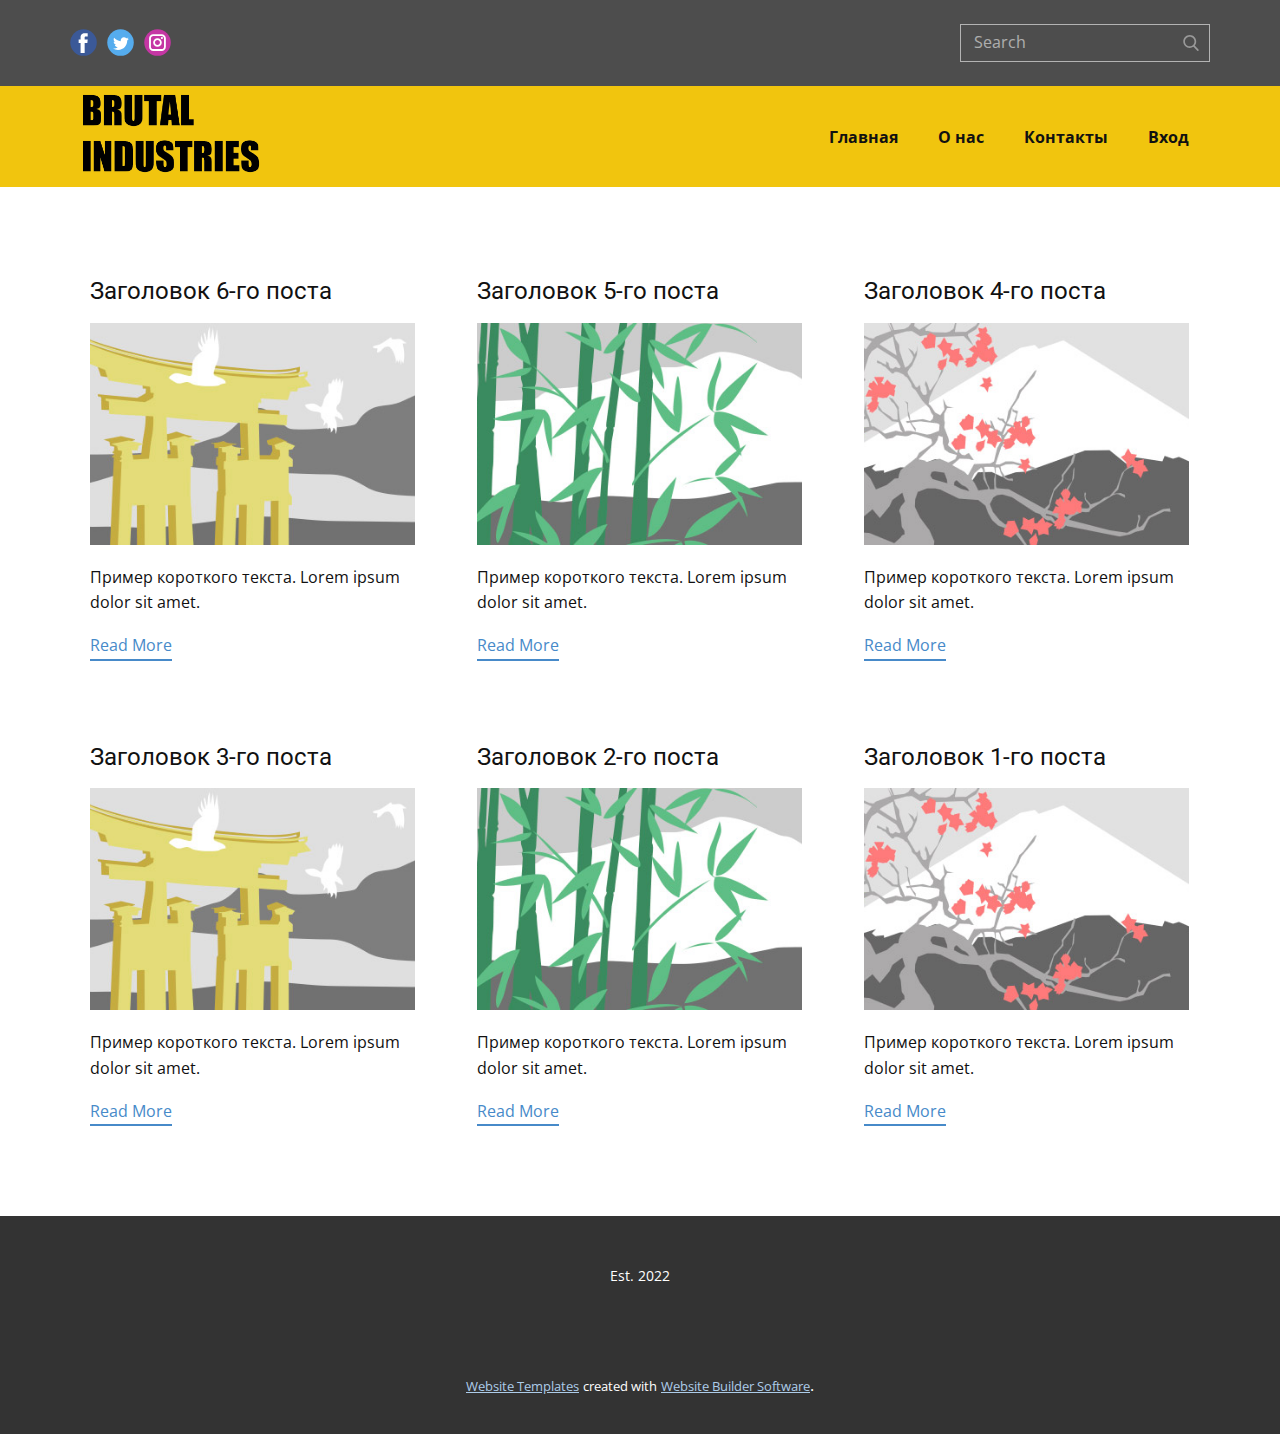
<file: fuckingProjectingInfSystems/blog/blog.html>
<!DOCTYPE html>
<html style="font-size: 16px;" lang="ru"><head>
    <meta name="viewport" content="width=device-width, initial-scale=1.0">
    <meta charset="utf-8">
    <meta name="keywords" content="">
    <meta name="description" content="">
    <title>Blog Template</title>
    <link rel="stylesheet" href="../nicepage.css" media="screen">
<link rel="stylesheet" href="../Blog-Template.css" media="screen">
    <script class="u-script" type="text/javascript" src="../jquery.js" defer=""></script>
    <script class="u-script" type="text/javascript" src="../nicepage.js" defer=""></script>
    <meta name="generator" content="Nicepage 5.0.7, nicepage.com">
    <link id="u-theme-google-font" rel="stylesheet" href="https://fonts.googleapis.com/css?family=Roboto:100,100i,300,300i,400,400i,500,500i,700,700i,900,900i|Open+Sans:300,300i,400,400i,500,500i,600,600i,700,700i,800,800i">
    
    
    
    <script type="application/ld+json">{
		"@context": "http://schema.org",
		"@type": "Organization",
		"name": "AuctionBrutalIndustries",
		"logo": "images/logoss2.png",
		"sameAs": [
				"https://facebook.com/name",
				"https://twitter.com/name",
				"https://www.instagram.com/name"
		]
}</script>
    <meta name="theme-color" content="#478ac9">
    <meta name="twitter:site" content="@">
    <meta name="twitter:card" content="summary_large_image">
    <meta name="twitter:title" content="Blog Template">
    <meta name="twitter:description" content="AuctionBrutalIndustries">
  </head>
  <body class="u-body u-xl-mode" data-lang="ru"><header class="u-align-left u-clearfix u-header u-section-row-container" id="sec-7ed0"><div class="u-section-rows">
        <div class="u-grey-70 u-section-row u-section-row-1" id="sec-46aa">
          <div class="u-clearfix u-sheet u-valign-middle u-sheet-1">
            <div class="u-social-icons u-spacing-10 u-social-icons-1">
              <a class="u-social-url" title="facebook" target="_blank" href="https://facebook.com/name"><span class="u-icon u-social-facebook u-social-icon u-icon-1"><svg class="u-svg-link" preserveAspectRatio="xMidYMin slice" viewBox="0 0 112 112" style=""><use xmlns:xlink="http://www.w3.org/1999/xlink" xlink:href="#svg-3361"></use></svg><svg class="u-svg-content" viewBox="0 0 112 112" x="0" y="0" id="svg-3361"><circle fill="currentColor" cx="56.1" cy="56.1" r="55"></circle><path fill="#FFFFFF" d="M73.5,31.6h-9.1c-1.4,0-3.6,0.8-3.6,3.9v8.5h12.6L72,58.3H60.8v40.8H43.9V58.3h-8V43.9h8v-9.2
            c0-6.7,3.1-17,17-17h12.5v13.9H73.5z"></path></svg></span>
              </a>
              <a class="u-social-url" title="twitter" target="_blank" href="https://twitter.com/name"><span class="u-icon u-social-icon u-social-twitter u-icon-2"><svg class="u-svg-link" preserveAspectRatio="xMidYMin slice" viewBox="0 0 112 112" style=""><use xmlns:xlink="http://www.w3.org/1999/xlink" xlink:href="#svg-67f3"></use></svg><svg class="u-svg-content" viewBox="0 0 112 112" x="0" y="0" id="svg-67f3"><circle fill="currentColor" class="st0" cx="56.1" cy="56.1" r="55"></circle><path fill="#FFFFFF" d="M83.8,47.3c0,0.6,0,1.2,0,1.7c0,17.7-13.5,38.2-38.2,38.2C38,87.2,31,85,25,81.2c1,0.1,2.1,0.2,3.2,0.2
            c6.3,0,12.1-2.1,16.7-5.7c-5.9-0.1-10.8-4-12.5-9.3c0.8,0.2,1.7,0.2,2.5,0.2c1.2,0,2.4-0.2,3.5-0.5c-6.1-1.2-10.8-6.7-10.8-13.1
            c0-0.1,0-0.1,0-0.2c1.8,1,3.9,1.6,6.1,1.7c-3.6-2.4-6-6.5-6-11.2c0-2.5,0.7-4.8,1.8-6.7c6.6,8.1,16.5,13.5,27.6,14
            c-0.2-1-0.3-2-0.3-3.1c0-7.4,6-13.4,13.4-13.4c3.9,0,7.3,1.6,9.8,4.2c3.1-0.6,5.9-1.7,8.5-3.3c-1,3.1-3.1,5.8-5.9,7.4
            c2.7-0.3,5.3-1,7.7-2.1C88.7,43,86.4,45.4,83.8,47.3z"></path></svg></span>
              </a>
              <a class="u-social-url" title="instagram" target="_blank" href="https://www.instagram.com/name"><span class="u-icon u-social-icon u-social-instagram u-icon-3"><svg class="u-svg-link" preserveAspectRatio="xMidYMin slice" viewBox="0 0 112 112" style=""><use xmlns:xlink="http://www.w3.org/1999/xlink" xlink:href="#svg-716e"></use></svg><svg class="u-svg-content" viewBox="0 0 112 112" x="0" y="0" id="svg-716e"><circle fill="currentColor" cx="56.1" cy="56.1" r="55"></circle><path fill="#FFFFFF" d="M55.9,38.2c-9.9,0-17.9,8-17.9,17.9C38,66,46,74,55.9,74c9.9,0,17.9-8,17.9-17.9C73.8,46.2,65.8,38.2,55.9,38.2
            z M55.9,66.4c-5.7,0-10.3-4.6-10.3-10.3c-0.1-5.7,4.6-10.3,10.3-10.3c5.7,0,10.3,4.6,10.3,10.3C66.2,61.8,61.6,66.4,55.9,66.4z"></path><path fill="#FFFFFF" d="M74.3,33.5c-2.3,0-4.2,1.9-4.2,4.2s1.9,4.2,4.2,4.2s4.2-1.9,4.2-4.2S76.6,33.5,74.3,33.5z"></path><path fill="#FFFFFF" d="M73.1,21.3H38.6c-9.7,0-17.5,7.9-17.5,17.5v34.5c0,9.7,7.9,17.6,17.5,17.6h34.5c9.7,0,17.5-7.9,17.5-17.5V38.8
            C90.6,29.1,82.7,21.3,73.1,21.3z M83,73.3c0,5.5-4.5,9.9-9.9,9.9H38.6c-5.5,0-9.9-4.5-9.9-9.9V38.8c0-5.5,4.5-9.9,9.9-9.9h34.5
            c5.5,0,9.9,4.5,9.9,9.9V73.3z"></path></svg></span>
              </a>
            </div>
            <form action="#" method="get" class="u-border-1 u-border-grey-30 u-expanded-width-xs u-search u-search-right u-search-1">
              <button class="u-search-button" type="submit">
                <span class="u-search-icon u-spacing-10 u-text-grey-40">
                  <svg class="u-svg-link" preserveAspectRatio="xMidYMin slice" viewBox="0 0 56.966 56.966" style=""><use xmlns:xlink="http://www.w3.org/1999/xlink" xlink:href="#svg-9dab"></use></svg>
                  <svg xmlns="http://www.w3.org/2000/svg" xmlns:xlink="http://www.w3.org/1999/xlink" version="1.1" id="svg-9dab" x="0px" y="0px" viewBox="0 0 56.966 56.966" style="enable-background:new 0 0 56.966 56.966;" xml:space="preserve" class="u-svg-content"><path d="M55.146,51.887L41.588,37.786c3.486-4.144,5.396-9.358,5.396-14.786c0-12.682-10.318-23-23-23s-23,10.318-23,23  s10.318,23,23,23c4.761,0,9.298-1.436,13.177-4.162l13.661,14.208c0.571,0.593,1.339,0.92,2.162,0.92  c0.779,0,1.518-0.297,2.079-0.837C56.255,54.982,56.293,53.08,55.146,51.887z M23.984,6c9.374,0,17,7.626,17,17s-7.626,17-17,17  s-17-7.626-17-17S14.61,6,23.984,6z"></path><g></g><g></g><g></g><g></g><g></g><g></g><g></g><g></g><g></g><g></g><g></g><g></g><g></g><g></g><g></g></svg>
                </span>
              </button>
              <input class="u-search-input" type="search" name="search" value="" placeholder="Search">
            </form>
          </div>
          
          
          
          
          
        </div>
        <div class="u-palette-3-base u-section-row u-section-row-2" id="sec-37e8">
          <div class="u-clearfix u-sheet u-sheet-2">
            <a href="https://nicepage.com" class="u-image u-logo u-image-1" data-image-width="1920" data-image-height="1080">
              <img src="../images/logoss2.png" class="u-logo-image u-logo-image-1" data-image-width="80">
            </a>
            <nav data-position="" class="u-menu u-menu-one-level u-offcanvas u-menu-1">
              <div class="menu-collapse" style="font-size: 1rem; letter-spacing: 0px; font-weight: 700;">
                <a class="u-button-style u-custom-active-border-color u-custom-border u-custom-border-color u-custom-borders u-custom-hover-border-color u-custom-left-right-menu-spacing u-custom-padding-bottom u-custom-text-active-color u-custom-text-color u-custom-text-hover-color u-custom-top-bottom-menu-spacing u-nav-link" href="#" style="padding: 2px 0px; font-size: calc(1em + 4px);">
                  <svg class="u-svg-link" viewBox="0 0 24 24"><use xmlns:xlink="http://www.w3.org/1999/xlink" xlink:href="#menu-hamburger"></use></svg>
                  <svg class="u-svg-content" version="1.1" id="menu-hamburger" viewBox="0 0 16 16" x="0px" y="0px" xmlns:xlink="http://www.w3.org/1999/xlink" xmlns="http://www.w3.org/2000/svg"><g><rect y="1" width="16" height="2"></rect><rect y="7" width="16" height="2"></rect><rect y="13" width="16" height="2"></rect>
</g></svg>
                </a>
              </div>
              <div class="u-custom-menu u-nav-container">
                <ul class="u-nav u-unstyled u-nav-1"><li class="u-nav-item"><a class="u-button-style u-nav-link u-text-active-palette-1-base u-text-hover-palette-2-base" href="../Главная.html" style="padding: 10px 20px;">Главная</a>
</li><li class="u-nav-item"><a class="u-button-style u-nav-link u-text-active-palette-1-base u-text-hover-palette-2-base" href="../О-нас.html" style="padding: 10px 20px;">О нас</a>
</li><li class="u-nav-item"><a class="u-button-style u-nav-link u-text-active-palette-1-base u-text-hover-palette-2-base" href="../Контакты.html" style="padding: 10px 20px;">Контакты</a>
</li><li class="u-nav-item"><a class="u-button-style u-nav-link u-text-active-palette-1-base u-text-hover-palette-2-base" href="../Вход.html" style="padding: 10px 20px;">Вход</a>
</li></ul>
              </div>
              <div class="u-custom-menu u-nav-container-collapse">
                <div class="u-black u-container-style u-inner-container-layout u-opacity u-opacity-95 u-sidenav">
                  <div class="u-inner-container-layout u-sidenav-overflow">
                    <div class="u-menu-close"></div>
                    <ul class="u-align-center u-nav u-popupmenu-items u-unstyled u-nav-2"><li class="u-nav-item"><a class="u-button-style u-nav-link" href="../Главная.html">Главная</a>
</li><li class="u-nav-item"><a class="u-button-style u-nav-link" href="../О-нас.html">О нас</a>
</li><li class="u-nav-item"><a class="u-button-style u-nav-link" href="../Контакты.html">Контакты</a>
</li><li class="u-nav-item"><a class="u-button-style u-nav-link" href="../Вход.html">Вход</a>
</li></ul>
                  </div>
                </div>
                <div class="u-black u-menu-overlay u-opacity u-opacity-70"></div>
              </div>
            </nav>
          </div>
          
          
          
          
          
        </div>
      </div></header>
    <section class="u-clearfix u-section-1" id="sec-5c4c">
      <div class="u-clearfix u-sheet u-valign-middle u-sheet-1"><!--blog--><!--blog_options_json--><!--{"type":"Recent","source":"","tags":"","count":""}--><!--/blog_options_json-->
        <div class="u-blog u-expanded-width u-repeater u-repeater-1"><!--blog_post-->
          <div class="u-blog-post u-container-style u-repeater-item u-white u-repeater-item-1">
            <div class="u-container-layout u-similar-container u-valign-top u-container-layout-1"><!--blog_post_header-->
              <h4 class="u-blog-control u-text u-text-1">
                <a class="u-post-header-link" href="../blog/пост-5.html">Заголовок 6-го поста</a>
              </h4><!--/blog_post_header--><!--blog_post_image-->
              <a class="u-post-header-link" href="../blog/пост-5.html"><img alt="" class="u-blog-control u-expanded-width u-image u-image-default u-image-1" src="../images/8ad73f3c.jpeg"></a><!--/blog_post_image--><!--blog_post_content-->
              <div class="u-blog-control u-post-content u-text u-text-2 fr-view">Пример короткого текста. Lorem ipsum dolor sit amet.</div><!--/blog_post_content--><!--blog_post_readmore-->
              <a href="../blog/пост-5.html" class="u-blog-control u-border-2 u-border-palette-1-base u-btn u-btn-rectangle u-button-style u-none u-btn-1"><!--blog_post_readmore_content--><!--options_json--><!--{"content":"Read More","defaultValue":"Читать дальше"}--><!--/options_json-->Read More<!--/blog_post_readmore_content--></a><!--/blog_post_readmore-->
            </div>
          </div><div class="u-blog-post u-container-style u-repeater-item u-video-cover u-white">
            <div class="u-container-layout u-similar-container u-valign-top u-container-layout-2"><!--blog_post_header-->
              <h4 class="u-blog-control u-text u-text-3">
                <a class="u-post-header-link" href="../blog/пост-4.html">Заголовок 5-го поста</a>
              </h4><!--/blog_post_header--><!--blog_post_image-->
              <a class="u-post-header-link" href="../blog/пост-4.html"><img alt="" class="u-blog-control u-expanded-width u-image u-image-default u-image-2" src="../images/68f64b9d.jpeg"></a><!--/blog_post_image--><!--blog_post_content-->
              <div class="u-blog-control u-post-content u-text u-text-4 fr-view">Пример короткого текста. Lorem ipsum dolor sit amet.</div><!--/blog_post_content--><!--blog_post_readmore-->
              <a href="../blog/пост-4.html" class="u-blog-control u-border-2 u-border-palette-1-base u-btn u-btn-rectangle u-button-style u-none u-btn-2"><!--blog_post_readmore_content--><!--options_json--><!--{"content":"Read More","defaultValue":"Читать дальше"}--><!--/options_json-->Read More<!--/blog_post_readmore_content--></a><!--/blog_post_readmore-->
            </div>
          </div><div class="u-blog-post u-container-style u-repeater-item u-video-cover u-white">
            <div class="u-container-layout u-similar-container u-valign-top u-container-layout-3"><!--blog_post_header-->
              <h4 class="u-blog-control u-text u-text-5">
                <a class="u-post-header-link" href="../blog/пост-3.html">Заголовок 4-го поста</a>
              </h4><!--/blog_post_header--><!--blog_post_image-->
              <a class="u-post-header-link" href="../blog/пост-3.html"><img alt="" class="u-blog-control u-expanded-width u-image u-image-default u-image-3" src="../images/0fd3416c.jpeg"></a><!--/blog_post_image--><!--blog_post_content-->
              <div class="u-blog-control u-post-content u-text u-text-6 fr-view">Пример короткого текста. Lorem ipsum dolor sit amet.</div><!--/blog_post_content--><!--blog_post_readmore-->
              <a href="../blog/пост-3.html" class="u-blog-control u-border-2 u-border-palette-1-base u-btn u-btn-rectangle u-button-style u-none u-btn-3"><!--blog_post_readmore_content--><!--options_json--><!--{"content":"Read More","defaultValue":"Читать дальше"}--><!--/options_json-->Read More<!--/blog_post_readmore_content--></a><!--/blog_post_readmore-->
            </div>
          </div><div class="u-blog-post u-container-style u-repeater-item u-white u-repeater-item-1">
            <div class="u-container-layout u-similar-container u-valign-top u-container-layout-1"><!--blog_post_header-->
              <h4 class="u-blog-control u-text u-text-1">
                <a class="u-post-header-link" href="../blog/пост-2.html">Заголовок 3-го поста</a>
              </h4><!--/blog_post_header--><!--blog_post_image-->
              <a class="u-post-header-link" href="../blog/пост-2.html"><img alt="" class="u-blog-control u-expanded-width u-image u-image-default u-image-1" src="../images/8ad73f3c.jpeg"></a><!--/blog_post_image--><!--blog_post_content-->
              <div class="u-blog-control u-post-content u-text u-text-2 fr-view">Пример короткого текста. Lorem ipsum dolor sit amet.</div><!--/blog_post_content--><!--blog_post_readmore-->
              <a href="../blog/пост-2.html" class="u-blog-control u-border-2 u-border-palette-1-base u-btn u-btn-rectangle u-button-style u-none u-btn-1"><!--blog_post_readmore_content--><!--options_json--><!--{"content":"Read More","defaultValue":"Читать дальше"}--><!--/options_json-->Read More<!--/blog_post_readmore_content--></a><!--/blog_post_readmore-->
            </div>
          </div><div class="u-blog-post u-container-style u-repeater-item u-video-cover u-white">
            <div class="u-container-layout u-similar-container u-valign-top u-container-layout-2"><!--blog_post_header-->
              <h4 class="u-blog-control u-text u-text-3">
                <a class="u-post-header-link" href="../blog/пост-1.html">Заголовок 2-го поста</a>
              </h4><!--/blog_post_header--><!--blog_post_image-->
              <a class="u-post-header-link" href="../blog/пост-1.html"><img alt="" class="u-blog-control u-expanded-width u-image u-image-default u-image-2" src="../images/68f64b9d.jpeg"></a><!--/blog_post_image--><!--blog_post_content-->
              <div class="u-blog-control u-post-content u-text u-text-4 fr-view">Пример короткого текста. Lorem ipsum dolor sit amet.</div><!--/blog_post_content--><!--blog_post_readmore-->
              <a href="../blog/пост-1.html" class="u-blog-control u-border-2 u-border-palette-1-base u-btn u-btn-rectangle u-button-style u-none u-btn-2"><!--blog_post_readmore_content--><!--options_json--><!--{"content":"Read More","defaultValue":"Читать дальше"}--><!--/options_json-->Read More<!--/blog_post_readmore_content--></a><!--/blog_post_readmore-->
            </div>
          </div><div class="u-blog-post u-container-style u-repeater-item u-video-cover u-white">
            <div class="u-container-layout u-similar-container u-valign-top u-container-layout-3"><!--blog_post_header-->
              <h4 class="u-blog-control u-text u-text-5">
                <a class="u-post-header-link" href="../blog/пост.html">Заголовок 1-го поста</a>
              </h4><!--/blog_post_header--><!--blog_post_image-->
              <a class="u-post-header-link" href="../blog/пост.html"><img alt="" class="u-blog-control u-expanded-width u-image u-image-default u-image-3" src="../images/0fd3416c.jpeg"></a><!--/blog_post_image--><!--blog_post_content-->
              <div class="u-blog-control u-post-content u-text u-text-6 fr-view">Пример короткого текста. Lorem ipsum dolor sit amet.</div><!--/blog_post_content--><!--blog_post_readmore-->
              <a href="../blog/пост.html" class="u-blog-control u-border-2 u-border-palette-1-base u-btn u-btn-rectangle u-button-style u-none u-btn-3"><!--blog_post_readmore_content--><!--options_json--><!--{"content":"Read More","defaultValue":"Читать дальше"}--><!--/options_json-->Read More<!--/blog_post_readmore_content--></a><!--/blog_post_readmore-->
            </div>
          </div><!--/blog_post--><!--blog_post-->
          <!--/blog_post--><!--blog_post-->
          <!--/blog_post-->
        </div><!--/blog-->
      </div>
    </section>
    
    
    
    <footer class="u-align-center u-clearfix u-footer u-grey-80 u-footer" id="sec-b55c"><div class="u-clearfix u-sheet u-sheet-1">
        <p class="u-small-text u-text u-text-variant u-text-1">Est. 2022</p>
      </div></footer>
    <section class="u-backlink u-clearfix u-grey-80">
      <a class="u-link" href="https://nicepage.com/website-templates" target="_blank">
        <span>Website Templates</span>
      </a>
      <p class="u-text">
        <span>created with</span>
      </p>
      <a class="u-link" href="" target="_blank">
        <span>Website Builder Software</span>
      </a>. 
    </section>
  
</body></html>
</file>
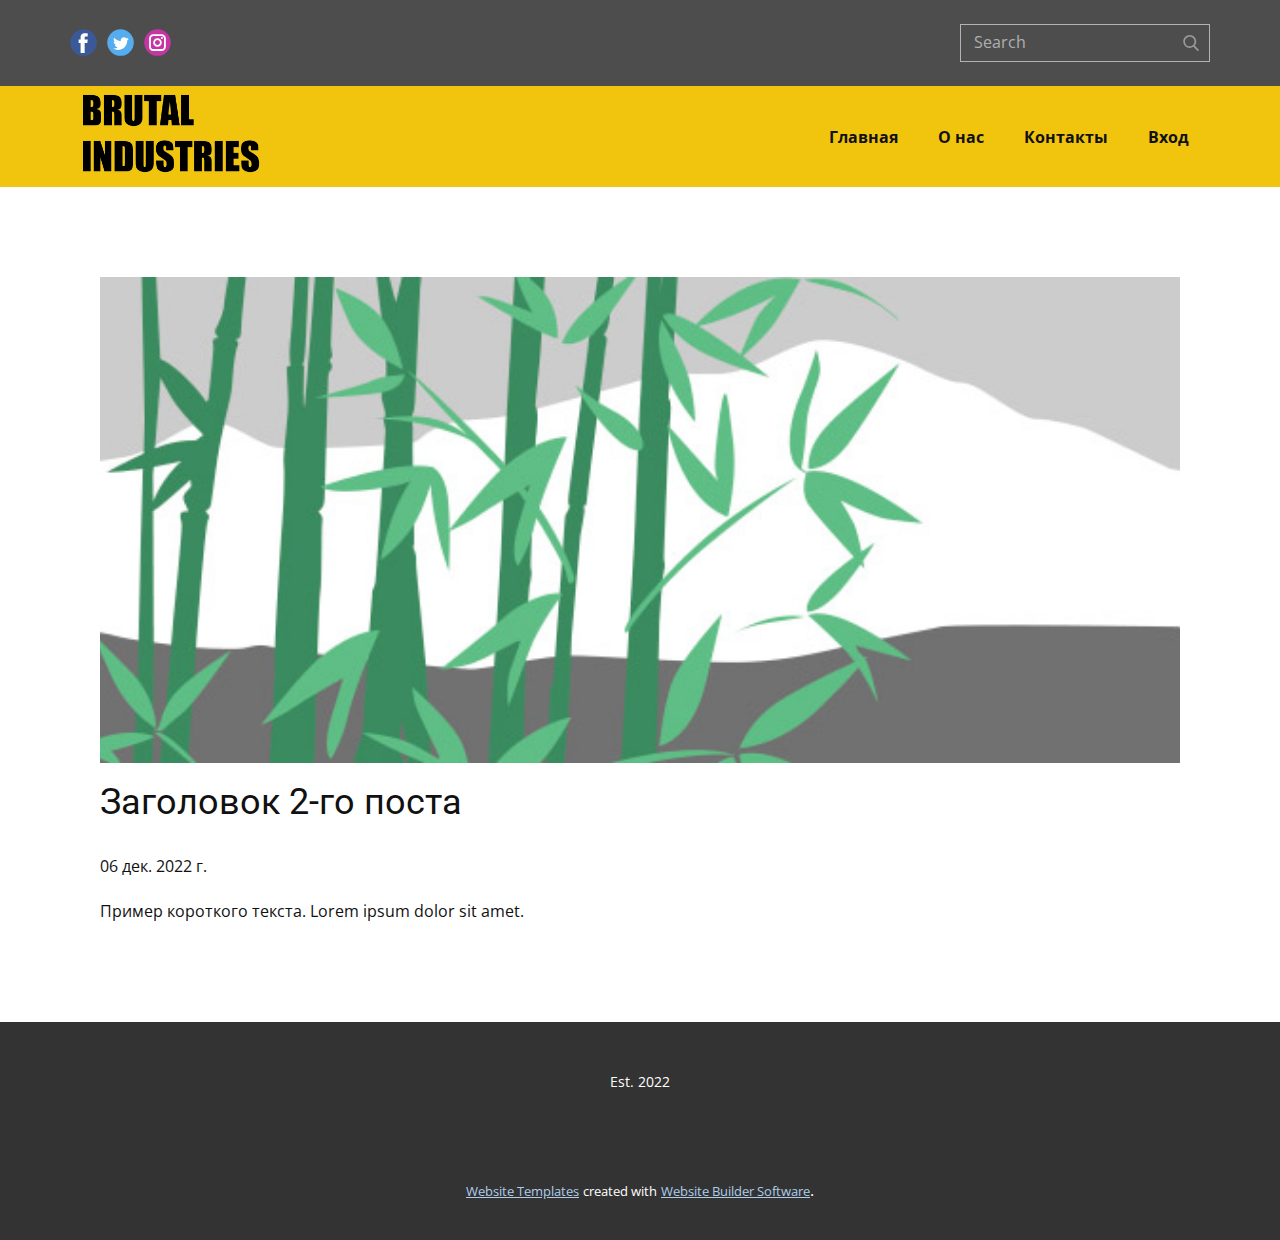
<file: fuckingProjectingInfSystems/blog/пост-1.html>
<!DOCTYPE html>
<html style="font-size: 16px;" lang="ru"><head>
    <meta name="viewport" content="width=device-width, initial-scale=1.0">
    <meta charset="utf-8">
    <meta name="keywords" content="Заголовок 1-го поста">
    <meta name="description" content="">
    <title>Заголовок 2-го поста</title>
    <link rel="stylesheet" href="../nicepage.css" media="screen">
<link rel="stylesheet" href="../Post-Template.css" media="screen">
    <script class="u-script" type="text/javascript" src="../jquery.js" defer=""></script>
    <script class="u-script" type="text/javascript" src="../nicepage.js" defer=""></script>
    <meta name="generator" content="Nicepage 5.0.7, nicepage.com">
    <link id="u-theme-google-font" rel="stylesheet" href="https://fonts.googleapis.com/css?family=Roboto:100,100i,300,300i,400,400i,500,500i,700,700i,900,900i|Open+Sans:300,300i,400,400i,500,500i,600,600i,700,700i,800,800i">
    
    
    
    <script type="application/ld+json">{
		"@context": "http://schema.org",
		"@type": "Organization",
		"name": "AuctionBrutalIndustries",
		"logo": "images/logoss2.png",
		"sameAs": [
				"https://facebook.com/name",
				"https://twitter.com/name",
				"https://www.instagram.com/name"
		]
}</script>
    <meta name="theme-color" content="#478ac9">
    <meta name="twitter:site" content="@">
    <meta name="twitter:card" content="summary_large_image">
    <meta name="twitter:title" content="Post Template">
    <meta name="twitter:description" content="AuctionBrutalIndustries">
  </head>
  <body class="u-body u-xl-mode" data-lang="ru"><header class="u-align-left u-clearfix u-header u-section-row-container" id="sec-7ed0"><div class="u-section-rows">
        <div class="u-grey-70 u-section-row u-section-row-1" id="sec-46aa">
          <div class="u-clearfix u-sheet u-valign-middle u-sheet-1">
            <div class="u-social-icons u-spacing-10 u-social-icons-1">
              <a class="u-social-url" title="facebook" target="_blank" href="https://facebook.com/name"><span class="u-icon u-social-facebook u-social-icon u-icon-1"><svg class="u-svg-link" preserveAspectRatio="xMidYMin slice" viewBox="0 0 112 112" style=""><use xmlns:xlink="http://www.w3.org/1999/xlink" xlink:href="#svg-3361"></use></svg><svg class="u-svg-content" viewBox="0 0 112 112" x="0" y="0" id="svg-3361"><circle fill="currentColor" cx="56.1" cy="56.1" r="55"></circle><path fill="#FFFFFF" d="M73.5,31.6h-9.1c-1.4,0-3.6,0.8-3.6,3.9v8.5h12.6L72,58.3H60.8v40.8H43.9V58.3h-8V43.9h8v-9.2
            c0-6.7,3.1-17,17-17h12.5v13.9H73.5z"></path></svg></span>
              </a>
              <a class="u-social-url" title="twitter" target="_blank" href="https://twitter.com/name"><span class="u-icon u-social-icon u-social-twitter u-icon-2"><svg class="u-svg-link" preserveAspectRatio="xMidYMin slice" viewBox="0 0 112 112" style=""><use xmlns:xlink="http://www.w3.org/1999/xlink" xlink:href="#svg-67f3"></use></svg><svg class="u-svg-content" viewBox="0 0 112 112" x="0" y="0" id="svg-67f3"><circle fill="currentColor" class="st0" cx="56.1" cy="56.1" r="55"></circle><path fill="#FFFFFF" d="M83.8,47.3c0,0.6,0,1.2,0,1.7c0,17.7-13.5,38.2-38.2,38.2C38,87.2,31,85,25,81.2c1,0.1,2.1,0.2,3.2,0.2
            c6.3,0,12.1-2.1,16.7-5.7c-5.9-0.1-10.8-4-12.5-9.3c0.8,0.2,1.7,0.2,2.5,0.2c1.2,0,2.4-0.2,3.5-0.5c-6.1-1.2-10.8-6.7-10.8-13.1
            c0-0.1,0-0.1,0-0.2c1.8,1,3.9,1.6,6.1,1.7c-3.6-2.4-6-6.5-6-11.2c0-2.5,0.7-4.8,1.8-6.7c6.6,8.1,16.5,13.5,27.6,14
            c-0.2-1-0.3-2-0.3-3.1c0-7.4,6-13.4,13.4-13.4c3.9,0,7.3,1.6,9.8,4.2c3.1-0.6,5.9-1.7,8.5-3.3c-1,3.1-3.1,5.8-5.9,7.4
            c2.7-0.3,5.3-1,7.7-2.1C88.7,43,86.4,45.4,83.8,47.3z"></path></svg></span>
              </a>
              <a class="u-social-url" title="instagram" target="_blank" href="https://www.instagram.com/name"><span class="u-icon u-social-icon u-social-instagram u-icon-3"><svg class="u-svg-link" preserveAspectRatio="xMidYMin slice" viewBox="0 0 112 112" style=""><use xmlns:xlink="http://www.w3.org/1999/xlink" xlink:href="#svg-716e"></use></svg><svg class="u-svg-content" viewBox="0 0 112 112" x="0" y="0" id="svg-716e"><circle fill="currentColor" cx="56.1" cy="56.1" r="55"></circle><path fill="#FFFFFF" d="M55.9,38.2c-9.9,0-17.9,8-17.9,17.9C38,66,46,74,55.9,74c9.9,0,17.9-8,17.9-17.9C73.8,46.2,65.8,38.2,55.9,38.2
            z M55.9,66.4c-5.7,0-10.3-4.6-10.3-10.3c-0.1-5.7,4.6-10.3,10.3-10.3c5.7,0,10.3,4.6,10.3,10.3C66.2,61.8,61.6,66.4,55.9,66.4z"></path><path fill="#FFFFFF" d="M74.3,33.5c-2.3,0-4.2,1.9-4.2,4.2s1.9,4.2,4.2,4.2s4.2-1.9,4.2-4.2S76.6,33.5,74.3,33.5z"></path><path fill="#FFFFFF" d="M73.1,21.3H38.6c-9.7,0-17.5,7.9-17.5,17.5v34.5c0,9.7,7.9,17.6,17.5,17.6h34.5c9.7,0,17.5-7.9,17.5-17.5V38.8
            C90.6,29.1,82.7,21.3,73.1,21.3z M83,73.3c0,5.5-4.5,9.9-9.9,9.9H38.6c-5.5,0-9.9-4.5-9.9-9.9V38.8c0-5.5,4.5-9.9,9.9-9.9h34.5
            c5.5,0,9.9,4.5,9.9,9.9V73.3z"></path></svg></span>
              </a>
            </div>
            <form action="#" method="get" class="u-border-1 u-border-grey-30 u-expanded-width-xs u-search u-search-right u-search-1">
              <button class="u-search-button" type="submit">
                <span class="u-search-icon u-spacing-10 u-text-grey-40">
                  <svg class="u-svg-link" preserveAspectRatio="xMidYMin slice" viewBox="0 0 56.966 56.966" style=""><use xmlns:xlink="http://www.w3.org/1999/xlink" xlink:href="#svg-9dab"></use></svg>
                  <svg xmlns="http://www.w3.org/2000/svg" xmlns:xlink="http://www.w3.org/1999/xlink" version="1.1" id="svg-9dab" x="0px" y="0px" viewBox="0 0 56.966 56.966" style="enable-background:new 0 0 56.966 56.966;" xml:space="preserve" class="u-svg-content"><path d="M55.146,51.887L41.588,37.786c3.486-4.144,5.396-9.358,5.396-14.786c0-12.682-10.318-23-23-23s-23,10.318-23,23  s10.318,23,23,23c4.761,0,9.298-1.436,13.177-4.162l13.661,14.208c0.571,0.593,1.339,0.92,2.162,0.92  c0.779,0,1.518-0.297,2.079-0.837C56.255,54.982,56.293,53.08,55.146,51.887z M23.984,6c9.374,0,17,7.626,17,17s-7.626,17-17,17  s-17-7.626-17-17S14.61,6,23.984,6z"></path><g></g><g></g><g></g><g></g><g></g><g></g><g></g><g></g><g></g><g></g><g></g><g></g><g></g><g></g><g></g></svg>
                </span>
              </button>
              <input class="u-search-input" type="search" name="search" value="" placeholder="Search">
            </form>
          </div>
          
          
          
          
          
        </div>
        <div class="u-palette-3-base u-section-row u-section-row-2" id="sec-37e8">
          <div class="u-clearfix u-sheet u-sheet-2">
            <a href="https://nicepage.com" class="u-image u-logo u-image-1" data-image-width="1920" data-image-height="1080">
              <img src="../images/logoss2.png" class="u-logo-image u-logo-image-1" data-image-width="80">
            </a>
            <nav data-position="" class="u-menu u-menu-one-level u-offcanvas u-menu-1">
              <div class="menu-collapse" style="font-size: 1rem; letter-spacing: 0px; font-weight: 700;">
                <a class="u-button-style u-custom-active-border-color u-custom-border u-custom-border-color u-custom-borders u-custom-hover-border-color u-custom-left-right-menu-spacing u-custom-padding-bottom u-custom-text-active-color u-custom-text-color u-custom-text-hover-color u-custom-top-bottom-menu-spacing u-nav-link" href="#" style="padding: 2px 0px; font-size: calc(1em + 4px);">
                  <svg class="u-svg-link" viewBox="0 0 24 24"><use xmlns:xlink="http://www.w3.org/1999/xlink" xlink:href="#menu-hamburger"></use></svg>
                  <svg class="u-svg-content" version="1.1" id="menu-hamburger" viewBox="0 0 16 16" x="0px" y="0px" xmlns:xlink="http://www.w3.org/1999/xlink" xmlns="http://www.w3.org/2000/svg"><g><rect y="1" width="16" height="2"></rect><rect y="7" width="16" height="2"></rect><rect y="13" width="16" height="2"></rect>
</g></svg>
                </a>
              </div>
              <div class="u-custom-menu u-nav-container">
                <ul class="u-nav u-unstyled u-nav-1"><li class="u-nav-item"><a class="u-button-style u-nav-link u-text-active-palette-1-base u-text-hover-palette-2-base" href="../Главная.html" style="padding: 10px 20px;">Главная</a>
</li><li class="u-nav-item"><a class="u-button-style u-nav-link u-text-active-palette-1-base u-text-hover-palette-2-base" href="../О-нас.html" style="padding: 10px 20px;">О нас</a>
</li><li class="u-nav-item"><a class="u-button-style u-nav-link u-text-active-palette-1-base u-text-hover-palette-2-base" href="../Контакты.html" style="padding: 10px 20px;">Контакты</a>
</li><li class="u-nav-item"><a class="u-button-style u-nav-link u-text-active-palette-1-base u-text-hover-palette-2-base" href="../Вход.html" style="padding: 10px 20px;">Вход</a>
</li></ul>
              </div>
              <div class="u-custom-menu u-nav-container-collapse">
                <div class="u-black u-container-style u-inner-container-layout u-opacity u-opacity-95 u-sidenav">
                  <div class="u-inner-container-layout u-sidenav-overflow">
                    <div class="u-menu-close"></div>
                    <ul class="u-align-center u-nav u-popupmenu-items u-unstyled u-nav-2"><li class="u-nav-item"><a class="u-button-style u-nav-link" href="../Главная.html">Главная</a>
</li><li class="u-nav-item"><a class="u-button-style u-nav-link" href="../О-нас.html">О нас</a>
</li><li class="u-nav-item"><a class="u-button-style u-nav-link" href="../Контакты.html">Контакты</a>
</li><li class="u-nav-item"><a class="u-button-style u-nav-link" href="../Вход.html">Вход</a>
</li></ul>
                  </div>
                </div>
                <div class="u-black u-menu-overlay u-opacity u-opacity-70"></div>
              </div>
            </nav>
          </div>
          
          
          
          
          
        </div>
      </div></header>
    <section class="u-align-center u-clearfix u-section-1" id="sec-a3fa">
      <div class="u-clearfix u-sheet u-valign-middle-md u-valign-middle-sm u-valign-middle-xs u-sheet-1"><!--post_details--><!--post_details_options_json--><!--{"source":""}--><!--/post_details_options_json--><!--blog_post-->
        <div class="u-container-style u-expanded-width u-post-details u-post-details-1">
          <div class="u-container-layout u-valign-middle u-container-layout-1"><!--blog_post_image-->
            <img alt="" class="u-blog-control u-expanded-width u-image u-image-default u-image-1" src="../images/68f64b9d.jpeg"><!--/blog_post_image--><!--blog_post_header-->
            <h2 class="u-blog-control u-text u-text-1">Заголовок 2-го поста</h2><!--/blog_post_header--><!--blog_post_metadata-->
            <div class="u-blog-control u-metadata u-metadata-1"><!--blog_post_metadata_date-->
              <span class="u-meta-date u-meta-icon">06 дек. 2022 г.</span><!--/blog_post_metadata_date--><!--blog_post_metadata_category-->
              <!--/blog_post_metadata_category--><!--blog_post_metadata_comments-->
              <!--/blog_post_metadata_comments-->
            </div><!--/blog_post_metadata--><!--blog_post_content-->
            <div class="u-align-justify u-blog-control u-post-content u-text u-text-2 fr-view">
  Пример короткого текста. Lorem ipsum dolor sit amet.
  </div><!--/blog_post_content-->
          </div>
        </div><!--/blog_post--><!--/post_details-->
      </div>
    </section>
    
    
    
    <footer class="u-align-center u-clearfix u-footer u-grey-80 u-footer" id="sec-b55c"><div class="u-clearfix u-sheet u-sheet-1">
        <p class="u-small-text u-text u-text-variant u-text-1">Est. 2022</p>
      </div></footer>
    <section class="u-backlink u-clearfix u-grey-80">
      <a class="u-link" href="https://nicepage.com/website-templates" target="_blank">
        <span>Website Templates</span>
      </a>
      <p class="u-text">
        <span>created with</span>
      </p>
      <a class="u-link" href="" target="_blank">
        <span>Website Builder Software</span>
      </a>. 
    </section>
  
</body></html>
</file>
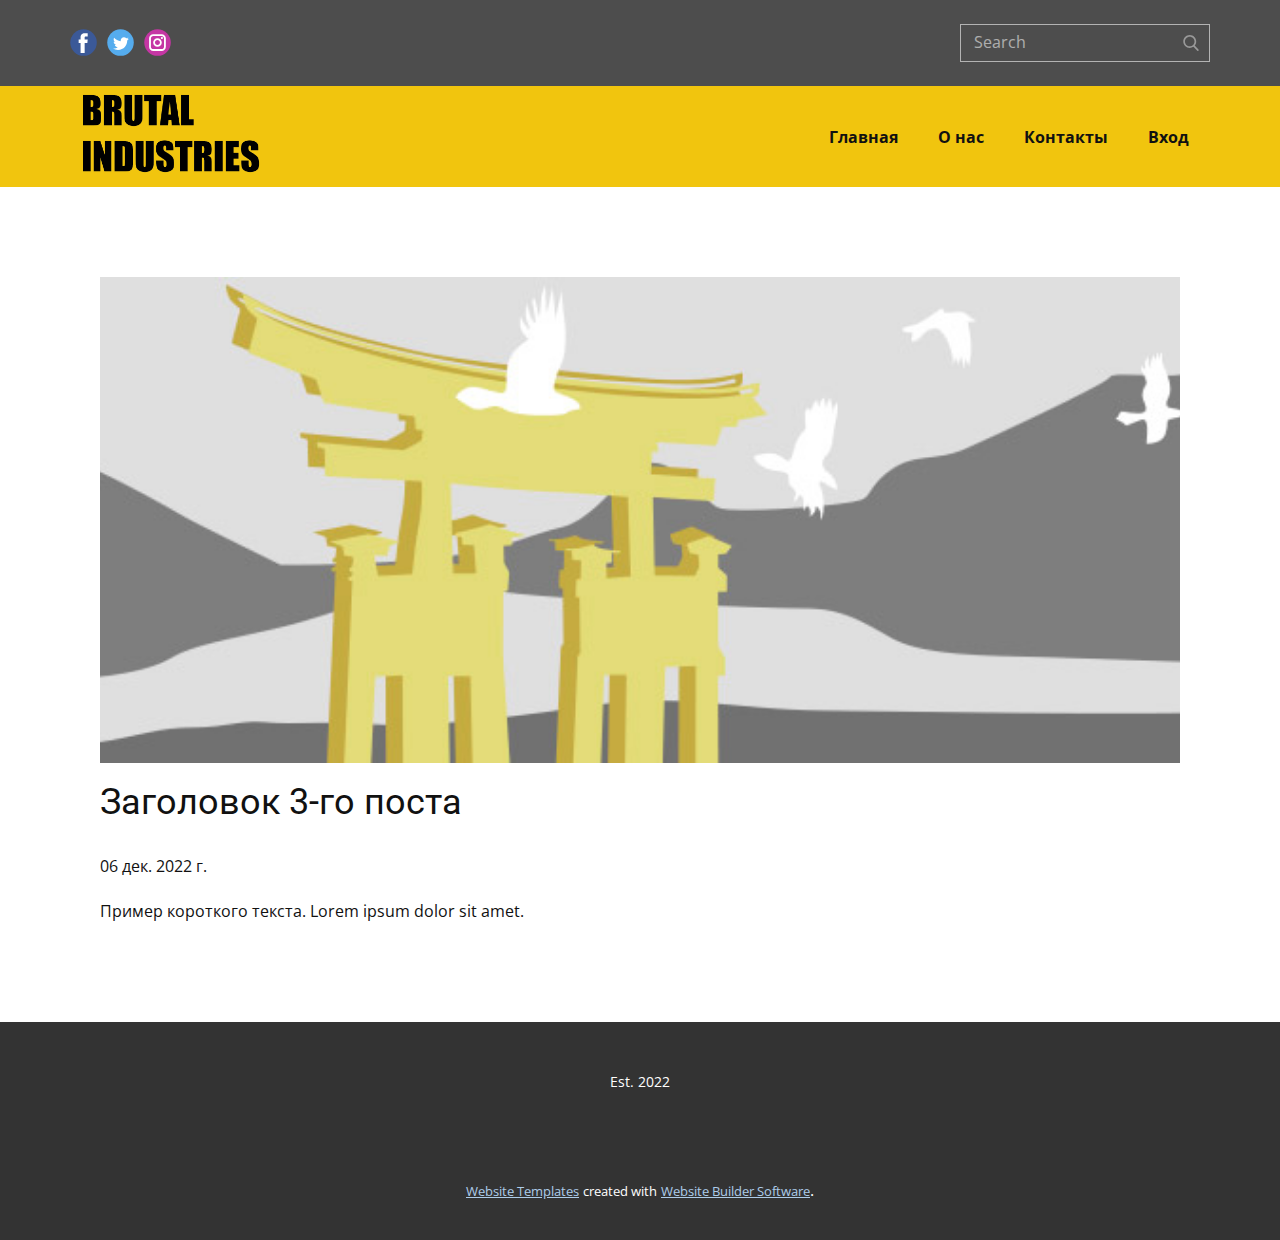
<file: fuckingProjectingInfSystems/blog/пост-2.html>
<!DOCTYPE html>
<html style="font-size: 16px;" lang="ru"><head>
    <meta name="viewport" content="width=device-width, initial-scale=1.0">
    <meta charset="utf-8">
    <meta name="keywords" content="Заголовок 1-го поста">
    <meta name="description" content="">
    <title>Заголовок 3-го поста</title>
    <link rel="stylesheet" href="../nicepage.css" media="screen">
<link rel="stylesheet" href="../Post-Template.css" media="screen">
    <script class="u-script" type="text/javascript" src="../jquery.js" defer=""></script>
    <script class="u-script" type="text/javascript" src="../nicepage.js" defer=""></script>
    <meta name="generator" content="Nicepage 5.0.7, nicepage.com">
    <link id="u-theme-google-font" rel="stylesheet" href="https://fonts.googleapis.com/css?family=Roboto:100,100i,300,300i,400,400i,500,500i,700,700i,900,900i|Open+Sans:300,300i,400,400i,500,500i,600,600i,700,700i,800,800i">
    
    
    
    <script type="application/ld+json">{
		"@context": "http://schema.org",
		"@type": "Organization",
		"name": "AuctionBrutalIndustries",
		"logo": "images/logoss2.png",
		"sameAs": [
				"https://facebook.com/name",
				"https://twitter.com/name",
				"https://www.instagram.com/name"
		]
}</script>
    <meta name="theme-color" content="#478ac9">
    <meta name="twitter:site" content="@">
    <meta name="twitter:card" content="summary_large_image">
    <meta name="twitter:title" content="Post Template">
    <meta name="twitter:description" content="AuctionBrutalIndustries">
  </head>
  <body class="u-body u-xl-mode" data-lang="ru"><header class="u-align-left u-clearfix u-header u-section-row-container" id="sec-7ed0"><div class="u-section-rows">
        <div class="u-grey-70 u-section-row u-section-row-1" id="sec-46aa">
          <div class="u-clearfix u-sheet u-valign-middle u-sheet-1">
            <div class="u-social-icons u-spacing-10 u-social-icons-1">
              <a class="u-social-url" title="facebook" target="_blank" href="https://facebook.com/name"><span class="u-icon u-social-facebook u-social-icon u-icon-1"><svg class="u-svg-link" preserveAspectRatio="xMidYMin slice" viewBox="0 0 112 112" style=""><use xmlns:xlink="http://www.w3.org/1999/xlink" xlink:href="#svg-3361"></use></svg><svg class="u-svg-content" viewBox="0 0 112 112" x="0" y="0" id="svg-3361"><circle fill="currentColor" cx="56.1" cy="56.1" r="55"></circle><path fill="#FFFFFF" d="M73.5,31.6h-9.1c-1.4,0-3.6,0.8-3.6,3.9v8.5h12.6L72,58.3H60.8v40.8H43.9V58.3h-8V43.9h8v-9.2
            c0-6.7,3.1-17,17-17h12.5v13.9H73.5z"></path></svg></span>
              </a>
              <a class="u-social-url" title="twitter" target="_blank" href="https://twitter.com/name"><span class="u-icon u-social-icon u-social-twitter u-icon-2"><svg class="u-svg-link" preserveAspectRatio="xMidYMin slice" viewBox="0 0 112 112" style=""><use xmlns:xlink="http://www.w3.org/1999/xlink" xlink:href="#svg-67f3"></use></svg><svg class="u-svg-content" viewBox="0 0 112 112" x="0" y="0" id="svg-67f3"><circle fill="currentColor" class="st0" cx="56.1" cy="56.1" r="55"></circle><path fill="#FFFFFF" d="M83.8,47.3c0,0.6,0,1.2,0,1.7c0,17.7-13.5,38.2-38.2,38.2C38,87.2,31,85,25,81.2c1,0.1,2.1,0.2,3.2,0.2
            c6.3,0,12.1-2.1,16.7-5.7c-5.9-0.1-10.8-4-12.5-9.3c0.8,0.2,1.7,0.2,2.5,0.2c1.2,0,2.4-0.2,3.5-0.5c-6.1-1.2-10.8-6.7-10.8-13.1
            c0-0.1,0-0.1,0-0.2c1.8,1,3.9,1.6,6.1,1.7c-3.6-2.4-6-6.5-6-11.2c0-2.5,0.7-4.8,1.8-6.7c6.6,8.1,16.5,13.5,27.6,14
            c-0.2-1-0.3-2-0.3-3.1c0-7.4,6-13.4,13.4-13.4c3.9,0,7.3,1.6,9.8,4.2c3.1-0.6,5.9-1.7,8.5-3.3c-1,3.1-3.1,5.8-5.9,7.4
            c2.7-0.3,5.3-1,7.7-2.1C88.7,43,86.4,45.4,83.8,47.3z"></path></svg></span>
              </a>
              <a class="u-social-url" title="instagram" target="_blank" href="https://www.instagram.com/name"><span class="u-icon u-social-icon u-social-instagram u-icon-3"><svg class="u-svg-link" preserveAspectRatio="xMidYMin slice" viewBox="0 0 112 112" style=""><use xmlns:xlink="http://www.w3.org/1999/xlink" xlink:href="#svg-716e"></use></svg><svg class="u-svg-content" viewBox="0 0 112 112" x="0" y="0" id="svg-716e"><circle fill="currentColor" cx="56.1" cy="56.1" r="55"></circle><path fill="#FFFFFF" d="M55.9,38.2c-9.9,0-17.9,8-17.9,17.9C38,66,46,74,55.9,74c9.9,0,17.9-8,17.9-17.9C73.8,46.2,65.8,38.2,55.9,38.2
            z M55.9,66.4c-5.7,0-10.3-4.6-10.3-10.3c-0.1-5.7,4.6-10.3,10.3-10.3c5.7,0,10.3,4.6,10.3,10.3C66.2,61.8,61.6,66.4,55.9,66.4z"></path><path fill="#FFFFFF" d="M74.3,33.5c-2.3,0-4.2,1.9-4.2,4.2s1.9,4.2,4.2,4.2s4.2-1.9,4.2-4.2S76.6,33.5,74.3,33.5z"></path><path fill="#FFFFFF" d="M73.1,21.3H38.6c-9.7,0-17.5,7.9-17.5,17.5v34.5c0,9.7,7.9,17.6,17.5,17.6h34.5c9.7,0,17.5-7.9,17.5-17.5V38.8
            C90.6,29.1,82.7,21.3,73.1,21.3z M83,73.3c0,5.5-4.5,9.9-9.9,9.9H38.6c-5.5,0-9.9-4.5-9.9-9.9V38.8c0-5.5,4.5-9.9,9.9-9.9h34.5
            c5.5,0,9.9,4.5,9.9,9.9V73.3z"></path></svg></span>
              </a>
            </div>
            <form action="#" method="get" class="u-border-1 u-border-grey-30 u-expanded-width-xs u-search u-search-right u-search-1">
              <button class="u-search-button" type="submit">
                <span class="u-search-icon u-spacing-10 u-text-grey-40">
                  <svg class="u-svg-link" preserveAspectRatio="xMidYMin slice" viewBox="0 0 56.966 56.966" style=""><use xmlns:xlink="http://www.w3.org/1999/xlink" xlink:href="#svg-9dab"></use></svg>
                  <svg xmlns="http://www.w3.org/2000/svg" xmlns:xlink="http://www.w3.org/1999/xlink" version="1.1" id="svg-9dab" x="0px" y="0px" viewBox="0 0 56.966 56.966" style="enable-background:new 0 0 56.966 56.966;" xml:space="preserve" class="u-svg-content"><path d="M55.146,51.887L41.588,37.786c3.486-4.144,5.396-9.358,5.396-14.786c0-12.682-10.318-23-23-23s-23,10.318-23,23  s10.318,23,23,23c4.761,0,9.298-1.436,13.177-4.162l13.661,14.208c0.571,0.593,1.339,0.92,2.162,0.92  c0.779,0,1.518-0.297,2.079-0.837C56.255,54.982,56.293,53.08,55.146,51.887z M23.984,6c9.374,0,17,7.626,17,17s-7.626,17-17,17  s-17-7.626-17-17S14.61,6,23.984,6z"></path><g></g><g></g><g></g><g></g><g></g><g></g><g></g><g></g><g></g><g></g><g></g><g></g><g></g><g></g><g></g></svg>
                </span>
              </button>
              <input class="u-search-input" type="search" name="search" value="" placeholder="Search">
            </form>
          </div>
          
          
          
          
          
        </div>
        <div class="u-palette-3-base u-section-row u-section-row-2" id="sec-37e8">
          <div class="u-clearfix u-sheet u-sheet-2">
            <a href="https://nicepage.com" class="u-image u-logo u-image-1" data-image-width="1920" data-image-height="1080">
              <img src="../images/logoss2.png" class="u-logo-image u-logo-image-1" data-image-width="80">
            </a>
            <nav data-position="" class="u-menu u-menu-one-level u-offcanvas u-menu-1">
              <div class="menu-collapse" style="font-size: 1rem; letter-spacing: 0px; font-weight: 700;">
                <a class="u-button-style u-custom-active-border-color u-custom-border u-custom-border-color u-custom-borders u-custom-hover-border-color u-custom-left-right-menu-spacing u-custom-padding-bottom u-custom-text-active-color u-custom-text-color u-custom-text-hover-color u-custom-top-bottom-menu-spacing u-nav-link" href="#" style="padding: 2px 0px; font-size: calc(1em + 4px);">
                  <svg class="u-svg-link" viewBox="0 0 24 24"><use xmlns:xlink="http://www.w3.org/1999/xlink" xlink:href="#menu-hamburger"></use></svg>
                  <svg class="u-svg-content" version="1.1" id="menu-hamburger" viewBox="0 0 16 16" x="0px" y="0px" xmlns:xlink="http://www.w3.org/1999/xlink" xmlns="http://www.w3.org/2000/svg"><g><rect y="1" width="16" height="2"></rect><rect y="7" width="16" height="2"></rect><rect y="13" width="16" height="2"></rect>
</g></svg>
                </a>
              </div>
              <div class="u-custom-menu u-nav-container">
                <ul class="u-nav u-unstyled u-nav-1"><li class="u-nav-item"><a class="u-button-style u-nav-link u-text-active-palette-1-base u-text-hover-palette-2-base" href="../Главная.html" style="padding: 10px 20px;">Главная</a>
</li><li class="u-nav-item"><a class="u-button-style u-nav-link u-text-active-palette-1-base u-text-hover-palette-2-base" href="../О-нас.html" style="padding: 10px 20px;">О нас</a>
</li><li class="u-nav-item"><a class="u-button-style u-nav-link u-text-active-palette-1-base u-text-hover-palette-2-base" href="../Контакты.html" style="padding: 10px 20px;">Контакты</a>
</li><li class="u-nav-item"><a class="u-button-style u-nav-link u-text-active-palette-1-base u-text-hover-palette-2-base" href="../Вход.html" style="padding: 10px 20px;">Вход</a>
</li></ul>
              </div>
              <div class="u-custom-menu u-nav-container-collapse">
                <div class="u-black u-container-style u-inner-container-layout u-opacity u-opacity-95 u-sidenav">
                  <div class="u-inner-container-layout u-sidenav-overflow">
                    <div class="u-menu-close"></div>
                    <ul class="u-align-center u-nav u-popupmenu-items u-unstyled u-nav-2"><li class="u-nav-item"><a class="u-button-style u-nav-link" href="../Главная.html">Главная</a>
</li><li class="u-nav-item"><a class="u-button-style u-nav-link" href="../О-нас.html">О нас</a>
</li><li class="u-nav-item"><a class="u-button-style u-nav-link" href="../Контакты.html">Контакты</a>
</li><li class="u-nav-item"><a class="u-button-style u-nav-link" href="../Вход.html">Вход</a>
</li></ul>
                  </div>
                </div>
                <div class="u-black u-menu-overlay u-opacity u-opacity-70"></div>
              </div>
            </nav>
          </div>
          
          
          
          
          
        </div>
      </div></header>
    <section class="u-align-center u-clearfix u-section-1" id="sec-a3fa">
      <div class="u-clearfix u-sheet u-valign-middle-md u-valign-middle-sm u-valign-middle-xs u-sheet-1"><!--post_details--><!--post_details_options_json--><!--{"source":""}--><!--/post_details_options_json--><!--blog_post-->
        <div class="u-container-style u-expanded-width u-post-details u-post-details-1">
          <div class="u-container-layout u-valign-middle u-container-layout-1"><!--blog_post_image-->
            <img alt="" class="u-blog-control u-expanded-width u-image u-image-default u-image-1" src="../images/8ad73f3c.jpeg"><!--/blog_post_image--><!--blog_post_header-->
            <h2 class="u-blog-control u-text u-text-1">Заголовок 3-го поста</h2><!--/blog_post_header--><!--blog_post_metadata-->
            <div class="u-blog-control u-metadata u-metadata-1"><!--blog_post_metadata_date-->
              <span class="u-meta-date u-meta-icon">06 дек. 2022 г.</span><!--/blog_post_metadata_date--><!--blog_post_metadata_category-->
              <!--/blog_post_metadata_category--><!--blog_post_metadata_comments-->
              <!--/blog_post_metadata_comments-->
            </div><!--/blog_post_metadata--><!--blog_post_content-->
            <div class="u-align-justify u-blog-control u-post-content u-text u-text-2 fr-view">
  Пример короткого текста. Lorem ipsum dolor sit amet.
  </div><!--/blog_post_content-->
          </div>
        </div><!--/blog_post--><!--/post_details-->
      </div>
    </section>
    
    
    
    <footer class="u-align-center u-clearfix u-footer u-grey-80 u-footer" id="sec-b55c"><div class="u-clearfix u-sheet u-sheet-1">
        <p class="u-small-text u-text u-text-variant u-text-1">Est. 2022</p>
      </div></footer>
    <section class="u-backlink u-clearfix u-grey-80">
      <a class="u-link" href="https://nicepage.com/website-templates" target="_blank">
        <span>Website Templates</span>
      </a>
      <p class="u-text">
        <span>created with</span>
      </p>
      <a class="u-link" href="" target="_blank">
        <span>Website Builder Software</span>
      </a>. 
    </section>
  
</body></html>
</file>
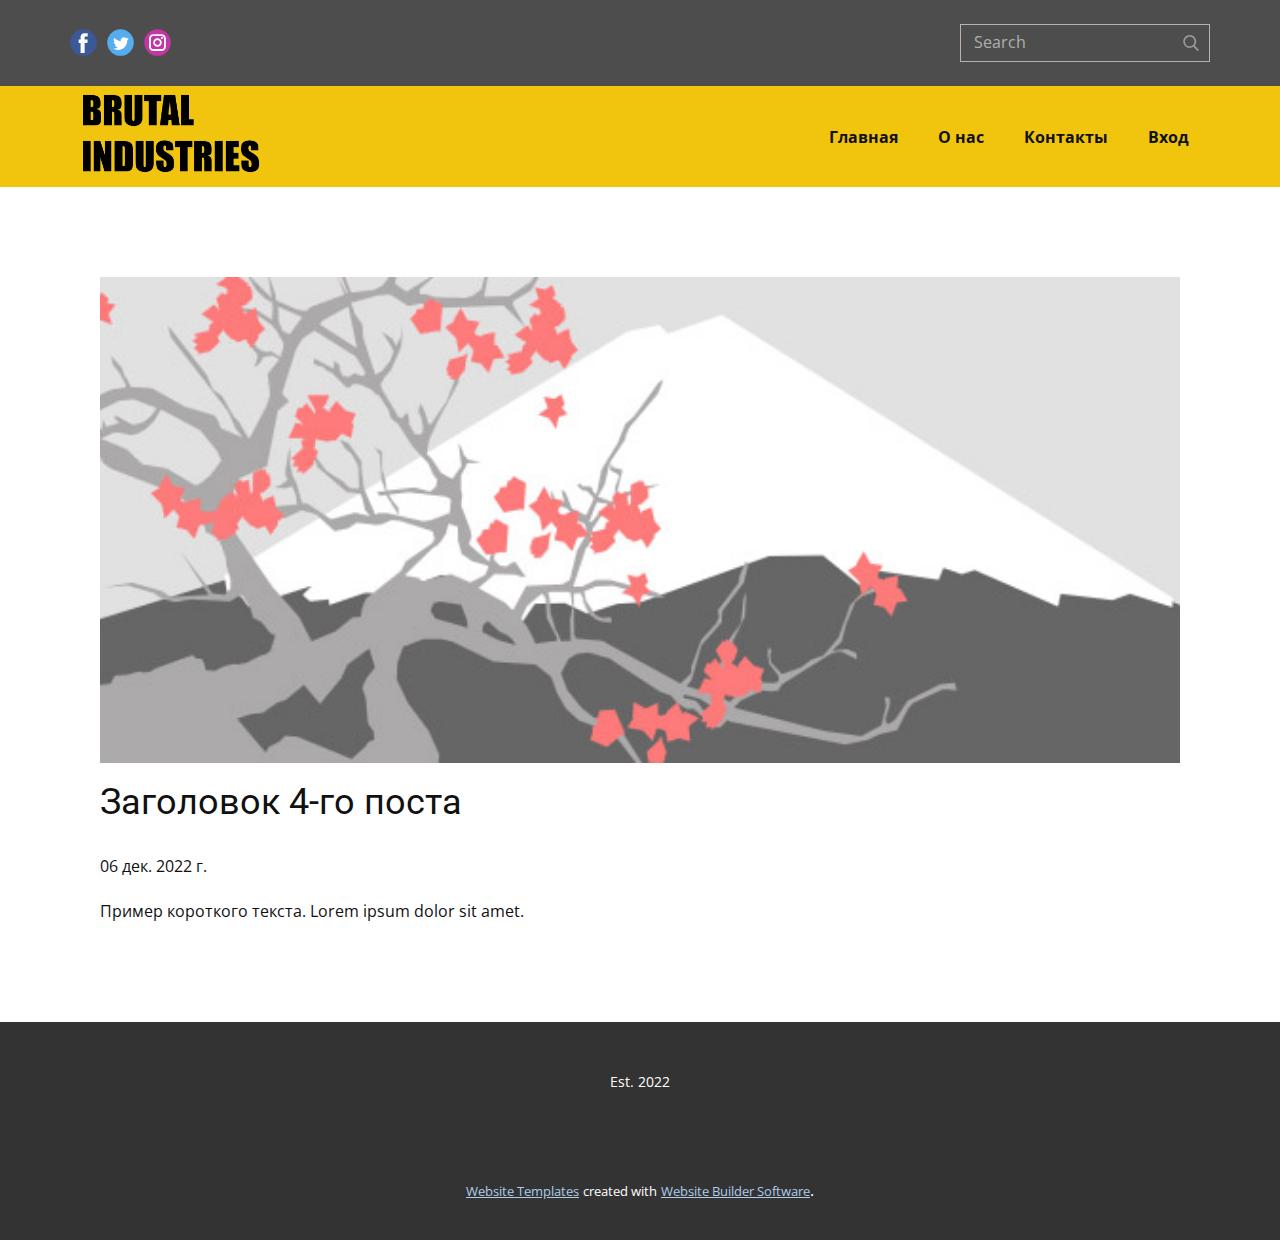
<file: fuckingProjectingInfSystems/blog/пост-3.html>
<!DOCTYPE html>
<html style="font-size: 16px;" lang="ru"><head>
    <meta name="viewport" content="width=device-width, initial-scale=1.0">
    <meta charset="utf-8">
    <meta name="keywords" content="Заголовок 1-го поста">
    <meta name="description" content="">
    <title>Заголовок 4-го поста</title>
    <link rel="stylesheet" href="../nicepage.css" media="screen">
<link rel="stylesheet" href="../Post-Template.css" media="screen">
    <script class="u-script" type="text/javascript" src="../jquery.js" defer=""></script>
    <script class="u-script" type="text/javascript" src="../nicepage.js" defer=""></script>
    <meta name="generator" content="Nicepage 5.0.7, nicepage.com">
    <link id="u-theme-google-font" rel="stylesheet" href="https://fonts.googleapis.com/css?family=Roboto:100,100i,300,300i,400,400i,500,500i,700,700i,900,900i|Open+Sans:300,300i,400,400i,500,500i,600,600i,700,700i,800,800i">
    
    
    
    <script type="application/ld+json">{
		"@context": "http://schema.org",
		"@type": "Organization",
		"name": "AuctionBrutalIndustries",
		"logo": "images/logoss2.png",
		"sameAs": [
				"https://facebook.com/name",
				"https://twitter.com/name",
				"https://www.instagram.com/name"
		]
}</script>
    <meta name="theme-color" content="#478ac9">
    <meta name="twitter:site" content="@">
    <meta name="twitter:card" content="summary_large_image">
    <meta name="twitter:title" content="Post Template">
    <meta name="twitter:description" content="AuctionBrutalIndustries">
  </head>
  <body class="u-body u-xl-mode" data-lang="ru"><header class="u-align-left u-clearfix u-header u-section-row-container" id="sec-7ed0"><div class="u-section-rows">
        <div class="u-grey-70 u-section-row u-section-row-1" id="sec-46aa">
          <div class="u-clearfix u-sheet u-valign-middle u-sheet-1">
            <div class="u-social-icons u-spacing-10 u-social-icons-1">
              <a class="u-social-url" title="facebook" target="_blank" href="https://facebook.com/name"><span class="u-icon u-social-facebook u-social-icon u-icon-1"><svg class="u-svg-link" preserveAspectRatio="xMidYMin slice" viewBox="0 0 112 112" style=""><use xmlns:xlink="http://www.w3.org/1999/xlink" xlink:href="#svg-3361"></use></svg><svg class="u-svg-content" viewBox="0 0 112 112" x="0" y="0" id="svg-3361"><circle fill="currentColor" cx="56.1" cy="56.1" r="55"></circle><path fill="#FFFFFF" d="M73.5,31.6h-9.1c-1.4,0-3.6,0.8-3.6,3.9v8.5h12.6L72,58.3H60.8v40.8H43.9V58.3h-8V43.9h8v-9.2
            c0-6.7,3.1-17,17-17h12.5v13.9H73.5z"></path></svg></span>
              </a>
              <a class="u-social-url" title="twitter" target="_blank" href="https://twitter.com/name"><span class="u-icon u-social-icon u-social-twitter u-icon-2"><svg class="u-svg-link" preserveAspectRatio="xMidYMin slice" viewBox="0 0 112 112" style=""><use xmlns:xlink="http://www.w3.org/1999/xlink" xlink:href="#svg-67f3"></use></svg><svg class="u-svg-content" viewBox="0 0 112 112" x="0" y="0" id="svg-67f3"><circle fill="currentColor" class="st0" cx="56.1" cy="56.1" r="55"></circle><path fill="#FFFFFF" d="M83.8,47.3c0,0.6,0,1.2,0,1.7c0,17.7-13.5,38.2-38.2,38.2C38,87.2,31,85,25,81.2c1,0.1,2.1,0.2,3.2,0.2
            c6.3,0,12.1-2.1,16.7-5.7c-5.9-0.1-10.8-4-12.5-9.3c0.8,0.2,1.7,0.2,2.5,0.2c1.2,0,2.4-0.2,3.5-0.5c-6.1-1.2-10.8-6.7-10.8-13.1
            c0-0.1,0-0.1,0-0.2c1.8,1,3.9,1.6,6.1,1.7c-3.6-2.4-6-6.5-6-11.2c0-2.5,0.7-4.8,1.8-6.7c6.6,8.1,16.5,13.5,27.6,14
            c-0.2-1-0.3-2-0.3-3.1c0-7.4,6-13.4,13.4-13.4c3.9,0,7.3,1.6,9.8,4.2c3.1-0.6,5.9-1.7,8.5-3.3c-1,3.1-3.1,5.8-5.9,7.4
            c2.7-0.3,5.3-1,7.7-2.1C88.7,43,86.4,45.4,83.8,47.3z"></path></svg></span>
              </a>
              <a class="u-social-url" title="instagram" target="_blank" href="https://www.instagram.com/name"><span class="u-icon u-social-icon u-social-instagram u-icon-3"><svg class="u-svg-link" preserveAspectRatio="xMidYMin slice" viewBox="0 0 112 112" style=""><use xmlns:xlink="http://www.w3.org/1999/xlink" xlink:href="#svg-716e"></use></svg><svg class="u-svg-content" viewBox="0 0 112 112" x="0" y="0" id="svg-716e"><circle fill="currentColor" cx="56.1" cy="56.1" r="55"></circle><path fill="#FFFFFF" d="M55.9,38.2c-9.9,0-17.9,8-17.9,17.9C38,66,46,74,55.9,74c9.9,0,17.9-8,17.9-17.9C73.8,46.2,65.8,38.2,55.9,38.2
            z M55.9,66.4c-5.7,0-10.3-4.6-10.3-10.3c-0.1-5.7,4.6-10.3,10.3-10.3c5.7,0,10.3,4.6,10.3,10.3C66.2,61.8,61.6,66.4,55.9,66.4z"></path><path fill="#FFFFFF" d="M74.3,33.5c-2.3,0-4.2,1.9-4.2,4.2s1.9,4.2,4.2,4.2s4.2-1.9,4.2-4.2S76.6,33.5,74.3,33.5z"></path><path fill="#FFFFFF" d="M73.1,21.3H38.6c-9.7,0-17.5,7.9-17.5,17.5v34.5c0,9.7,7.9,17.6,17.5,17.6h34.5c9.7,0,17.5-7.9,17.5-17.5V38.8
            C90.6,29.1,82.7,21.3,73.1,21.3z M83,73.3c0,5.5-4.5,9.9-9.9,9.9H38.6c-5.5,0-9.9-4.5-9.9-9.9V38.8c0-5.5,4.5-9.9,9.9-9.9h34.5
            c5.5,0,9.9,4.5,9.9,9.9V73.3z"></path></svg></span>
              </a>
            </div>
            <form action="#" method="get" class="u-border-1 u-border-grey-30 u-expanded-width-xs u-search u-search-right u-search-1">
              <button class="u-search-button" type="submit">
                <span class="u-search-icon u-spacing-10 u-text-grey-40">
                  <svg class="u-svg-link" preserveAspectRatio="xMidYMin slice" viewBox="0 0 56.966 56.966" style=""><use xmlns:xlink="http://www.w3.org/1999/xlink" xlink:href="#svg-9dab"></use></svg>
                  <svg xmlns="http://www.w3.org/2000/svg" xmlns:xlink="http://www.w3.org/1999/xlink" version="1.1" id="svg-9dab" x="0px" y="0px" viewBox="0 0 56.966 56.966" style="enable-background:new 0 0 56.966 56.966;" xml:space="preserve" class="u-svg-content"><path d="M55.146,51.887L41.588,37.786c3.486-4.144,5.396-9.358,5.396-14.786c0-12.682-10.318-23-23-23s-23,10.318-23,23  s10.318,23,23,23c4.761,0,9.298-1.436,13.177-4.162l13.661,14.208c0.571,0.593,1.339,0.92,2.162,0.92  c0.779,0,1.518-0.297,2.079-0.837C56.255,54.982,56.293,53.08,55.146,51.887z M23.984,6c9.374,0,17,7.626,17,17s-7.626,17-17,17  s-17-7.626-17-17S14.61,6,23.984,6z"></path><g></g><g></g><g></g><g></g><g></g><g></g><g></g><g></g><g></g><g></g><g></g><g></g><g></g><g></g><g></g></svg>
                </span>
              </button>
              <input class="u-search-input" type="search" name="search" value="" placeholder="Search">
            </form>
          </div>
          
          
          
          
          
        </div>
        <div class="u-palette-3-base u-section-row u-section-row-2" id="sec-37e8">
          <div class="u-clearfix u-sheet u-sheet-2">
            <a href="https://nicepage.com" class="u-image u-logo u-image-1" data-image-width="1920" data-image-height="1080">
              <img src="../images/logoss2.png" class="u-logo-image u-logo-image-1" data-image-width="80">
            </a>
            <nav data-position="" class="u-menu u-menu-one-level u-offcanvas u-menu-1">
              <div class="menu-collapse" style="font-size: 1rem; letter-spacing: 0px; font-weight: 700;">
                <a class="u-button-style u-custom-active-border-color u-custom-border u-custom-border-color u-custom-borders u-custom-hover-border-color u-custom-left-right-menu-spacing u-custom-padding-bottom u-custom-text-active-color u-custom-text-color u-custom-text-hover-color u-custom-top-bottom-menu-spacing u-nav-link" href="#" style="padding: 2px 0px; font-size: calc(1em + 4px);">
                  <svg class="u-svg-link" viewBox="0 0 24 24"><use xmlns:xlink="http://www.w3.org/1999/xlink" xlink:href="#menu-hamburger"></use></svg>
                  <svg class="u-svg-content" version="1.1" id="menu-hamburger" viewBox="0 0 16 16" x="0px" y="0px" xmlns:xlink="http://www.w3.org/1999/xlink" xmlns="http://www.w3.org/2000/svg"><g><rect y="1" width="16" height="2"></rect><rect y="7" width="16" height="2"></rect><rect y="13" width="16" height="2"></rect>
</g></svg>
                </a>
              </div>
              <div class="u-custom-menu u-nav-container">
                <ul class="u-nav u-unstyled u-nav-1"><li class="u-nav-item"><a class="u-button-style u-nav-link u-text-active-palette-1-base u-text-hover-palette-2-base" href="../Главная.html" style="padding: 10px 20px;">Главная</a>
</li><li class="u-nav-item"><a class="u-button-style u-nav-link u-text-active-palette-1-base u-text-hover-palette-2-base" href="../О-нас.html" style="padding: 10px 20px;">О нас</a>
</li><li class="u-nav-item"><a class="u-button-style u-nav-link u-text-active-palette-1-base u-text-hover-palette-2-base" href="../Контакты.html" style="padding: 10px 20px;">Контакты</a>
</li><li class="u-nav-item"><a class="u-button-style u-nav-link u-text-active-palette-1-base u-text-hover-palette-2-base" href="../Вход.html" style="padding: 10px 20px;">Вход</a>
</li></ul>
              </div>
              <div class="u-custom-menu u-nav-container-collapse">
                <div class="u-black u-container-style u-inner-container-layout u-opacity u-opacity-95 u-sidenav">
                  <div class="u-inner-container-layout u-sidenav-overflow">
                    <div class="u-menu-close"></div>
                    <ul class="u-align-center u-nav u-popupmenu-items u-unstyled u-nav-2"><li class="u-nav-item"><a class="u-button-style u-nav-link" href="../Главная.html">Главная</a>
</li><li class="u-nav-item"><a class="u-button-style u-nav-link" href="../О-нас.html">О нас</a>
</li><li class="u-nav-item"><a class="u-button-style u-nav-link" href="../Контакты.html">Контакты</a>
</li><li class="u-nav-item"><a class="u-button-style u-nav-link" href="../Вход.html">Вход</a>
</li></ul>
                  </div>
                </div>
                <div class="u-black u-menu-overlay u-opacity u-opacity-70"></div>
              </div>
            </nav>
          </div>
          
          
          
          
          
        </div>
      </div></header>
    <section class="u-align-center u-clearfix u-section-1" id="sec-a3fa">
      <div class="u-clearfix u-sheet u-valign-middle-md u-valign-middle-sm u-valign-middle-xs u-sheet-1"><!--post_details--><!--post_details_options_json--><!--{"source":""}--><!--/post_details_options_json--><!--blog_post-->
        <div class="u-container-style u-expanded-width u-post-details u-post-details-1">
          <div class="u-container-layout u-valign-middle u-container-layout-1"><!--blog_post_image-->
            <img alt="" class="u-blog-control u-expanded-width u-image u-image-default u-image-1" src="../images/0fd3416c.jpeg"><!--/blog_post_image--><!--blog_post_header-->
            <h2 class="u-blog-control u-text u-text-1">Заголовок 4-го поста</h2><!--/blog_post_header--><!--blog_post_metadata-->
            <div class="u-blog-control u-metadata u-metadata-1"><!--blog_post_metadata_date-->
              <span class="u-meta-date u-meta-icon">06 дек. 2022 г.</span><!--/blog_post_metadata_date--><!--blog_post_metadata_category-->
              <!--/blog_post_metadata_category--><!--blog_post_metadata_comments-->
              <!--/blog_post_metadata_comments-->
            </div><!--/blog_post_metadata--><!--blog_post_content-->
            <div class="u-align-justify u-blog-control u-post-content u-text u-text-2 fr-view">
  Пример короткого текста. Lorem ipsum dolor sit amet.
  </div><!--/blog_post_content-->
          </div>
        </div><!--/blog_post--><!--/post_details-->
      </div>
    </section>
    
    
    
    <footer class="u-align-center u-clearfix u-footer u-grey-80 u-footer" id="sec-b55c"><div class="u-clearfix u-sheet u-sheet-1">
        <p class="u-small-text u-text u-text-variant u-text-1">Est. 2022</p>
      </div></footer>
    <section class="u-backlink u-clearfix u-grey-80">
      <a class="u-link" href="https://nicepage.com/website-templates" target="_blank">
        <span>Website Templates</span>
      </a>
      <p class="u-text">
        <span>created with</span>
      </p>
      <a class="u-link" href="" target="_blank">
        <span>Website Builder Software</span>
      </a>. 
    </section>
  
</body></html>
</file>
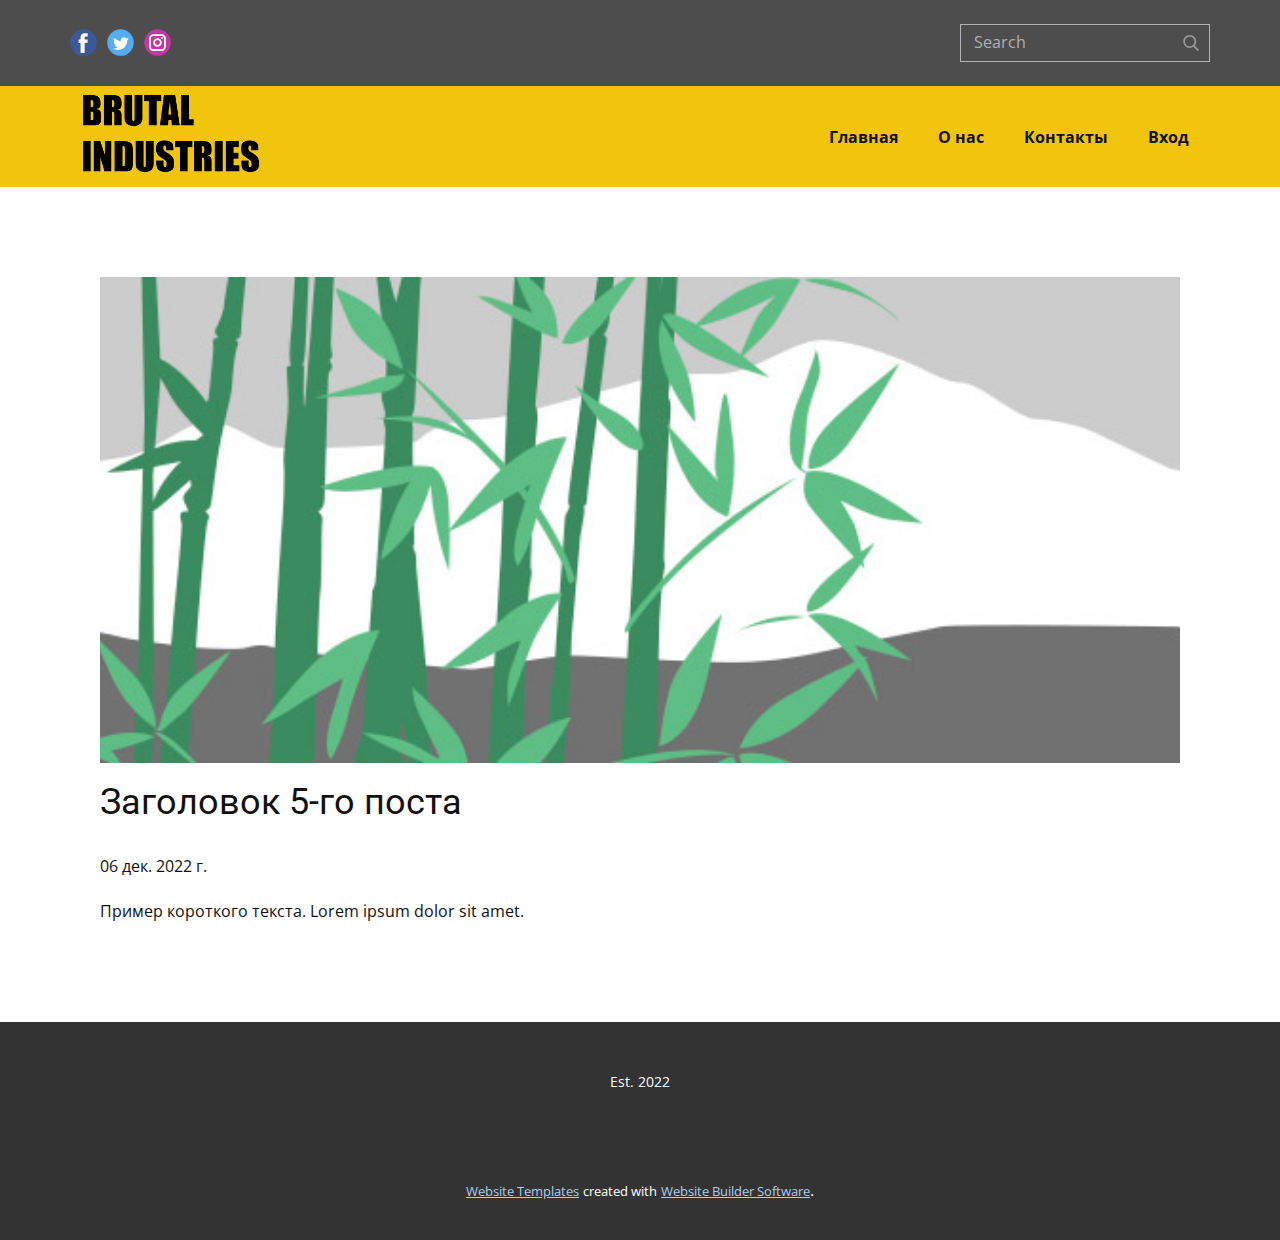
<file: fuckingProjectingInfSystems/blog/пост-4.html>
<!DOCTYPE html>
<html style="font-size: 16px;" lang="ru"><head>
    <meta name="viewport" content="width=device-width, initial-scale=1.0">
    <meta charset="utf-8">
    <meta name="keywords" content="Заголовок 1-го поста">
    <meta name="description" content="">
    <title>Заголовок 5-го поста</title>
    <link rel="stylesheet" href="../nicepage.css" media="screen">
<link rel="stylesheet" href="../Post-Template.css" media="screen">
    <script class="u-script" type="text/javascript" src="../jquery.js" defer=""></script>
    <script class="u-script" type="text/javascript" src="../nicepage.js" defer=""></script>
    <meta name="generator" content="Nicepage 5.0.7, nicepage.com">
    <link id="u-theme-google-font" rel="stylesheet" href="https://fonts.googleapis.com/css?family=Roboto:100,100i,300,300i,400,400i,500,500i,700,700i,900,900i|Open+Sans:300,300i,400,400i,500,500i,600,600i,700,700i,800,800i">
    
    
    
    <script type="application/ld+json">{
		"@context": "http://schema.org",
		"@type": "Organization",
		"name": "AuctionBrutalIndustries",
		"logo": "images/logoss2.png",
		"sameAs": [
				"https://facebook.com/name",
				"https://twitter.com/name",
				"https://www.instagram.com/name"
		]
}</script>
    <meta name="theme-color" content="#478ac9">
    <meta name="twitter:site" content="@">
    <meta name="twitter:card" content="summary_large_image">
    <meta name="twitter:title" content="Post Template">
    <meta name="twitter:description" content="AuctionBrutalIndustries">
  </head>
  <body class="u-body u-xl-mode" data-lang="ru"><header class="u-align-left u-clearfix u-header u-section-row-container" id="sec-7ed0"><div class="u-section-rows">
        <div class="u-grey-70 u-section-row u-section-row-1" id="sec-46aa">
          <div class="u-clearfix u-sheet u-valign-middle u-sheet-1">
            <div class="u-social-icons u-spacing-10 u-social-icons-1">
              <a class="u-social-url" title="facebook" target="_blank" href="https://facebook.com/name"><span class="u-icon u-social-facebook u-social-icon u-icon-1"><svg class="u-svg-link" preserveAspectRatio="xMidYMin slice" viewBox="0 0 112 112" style=""><use xmlns:xlink="http://www.w3.org/1999/xlink" xlink:href="#svg-3361"></use></svg><svg class="u-svg-content" viewBox="0 0 112 112" x="0" y="0" id="svg-3361"><circle fill="currentColor" cx="56.1" cy="56.1" r="55"></circle><path fill="#FFFFFF" d="M73.5,31.6h-9.1c-1.4,0-3.6,0.8-3.6,3.9v8.5h12.6L72,58.3H60.8v40.8H43.9V58.3h-8V43.9h8v-9.2
            c0-6.7,3.1-17,17-17h12.5v13.9H73.5z"></path></svg></span>
              </a>
              <a class="u-social-url" title="twitter" target="_blank" href="https://twitter.com/name"><span class="u-icon u-social-icon u-social-twitter u-icon-2"><svg class="u-svg-link" preserveAspectRatio="xMidYMin slice" viewBox="0 0 112 112" style=""><use xmlns:xlink="http://www.w3.org/1999/xlink" xlink:href="#svg-67f3"></use></svg><svg class="u-svg-content" viewBox="0 0 112 112" x="0" y="0" id="svg-67f3"><circle fill="currentColor" class="st0" cx="56.1" cy="56.1" r="55"></circle><path fill="#FFFFFF" d="M83.8,47.3c0,0.6,0,1.2,0,1.7c0,17.7-13.5,38.2-38.2,38.2C38,87.2,31,85,25,81.2c1,0.1,2.1,0.2,3.2,0.2
            c6.3,0,12.1-2.1,16.7-5.7c-5.9-0.1-10.8-4-12.5-9.3c0.8,0.2,1.7,0.2,2.5,0.2c1.2,0,2.4-0.2,3.5-0.5c-6.1-1.2-10.8-6.7-10.8-13.1
            c0-0.1,0-0.1,0-0.2c1.8,1,3.9,1.6,6.1,1.7c-3.6-2.4-6-6.5-6-11.2c0-2.5,0.7-4.8,1.8-6.7c6.6,8.1,16.5,13.5,27.6,14
            c-0.2-1-0.3-2-0.3-3.1c0-7.4,6-13.4,13.4-13.4c3.9,0,7.3,1.6,9.8,4.2c3.1-0.6,5.9-1.7,8.5-3.3c-1,3.1-3.1,5.8-5.9,7.4
            c2.7-0.3,5.3-1,7.7-2.1C88.7,43,86.4,45.4,83.8,47.3z"></path></svg></span>
              </a>
              <a class="u-social-url" title="instagram" target="_blank" href="https://www.instagram.com/name"><span class="u-icon u-social-icon u-social-instagram u-icon-3"><svg class="u-svg-link" preserveAspectRatio="xMidYMin slice" viewBox="0 0 112 112" style=""><use xmlns:xlink="http://www.w3.org/1999/xlink" xlink:href="#svg-716e"></use></svg><svg class="u-svg-content" viewBox="0 0 112 112" x="0" y="0" id="svg-716e"><circle fill="currentColor" cx="56.1" cy="56.1" r="55"></circle><path fill="#FFFFFF" d="M55.9,38.2c-9.9,0-17.9,8-17.9,17.9C38,66,46,74,55.9,74c9.9,0,17.9-8,17.9-17.9C73.8,46.2,65.8,38.2,55.9,38.2
            z M55.9,66.4c-5.7,0-10.3-4.6-10.3-10.3c-0.1-5.7,4.6-10.3,10.3-10.3c5.7,0,10.3,4.6,10.3,10.3C66.2,61.8,61.6,66.4,55.9,66.4z"></path><path fill="#FFFFFF" d="M74.3,33.5c-2.3,0-4.2,1.9-4.2,4.2s1.9,4.2,4.2,4.2s4.2-1.9,4.2-4.2S76.6,33.5,74.3,33.5z"></path><path fill="#FFFFFF" d="M73.1,21.3H38.6c-9.7,0-17.5,7.9-17.5,17.5v34.5c0,9.7,7.9,17.6,17.5,17.6h34.5c9.7,0,17.5-7.9,17.5-17.5V38.8
            C90.6,29.1,82.7,21.3,73.1,21.3z M83,73.3c0,5.5-4.5,9.9-9.9,9.9H38.6c-5.5,0-9.9-4.5-9.9-9.9V38.8c0-5.5,4.5-9.9,9.9-9.9h34.5
            c5.5,0,9.9,4.5,9.9,9.9V73.3z"></path></svg></span>
              </a>
            </div>
            <form action="#" method="get" class="u-border-1 u-border-grey-30 u-expanded-width-xs u-search u-search-right u-search-1">
              <button class="u-search-button" type="submit">
                <span class="u-search-icon u-spacing-10 u-text-grey-40">
                  <svg class="u-svg-link" preserveAspectRatio="xMidYMin slice" viewBox="0 0 56.966 56.966" style=""><use xmlns:xlink="http://www.w3.org/1999/xlink" xlink:href="#svg-9dab"></use></svg>
                  <svg xmlns="http://www.w3.org/2000/svg" xmlns:xlink="http://www.w3.org/1999/xlink" version="1.1" id="svg-9dab" x="0px" y="0px" viewBox="0 0 56.966 56.966" style="enable-background:new 0 0 56.966 56.966;" xml:space="preserve" class="u-svg-content"><path d="M55.146,51.887L41.588,37.786c3.486-4.144,5.396-9.358,5.396-14.786c0-12.682-10.318-23-23-23s-23,10.318-23,23  s10.318,23,23,23c4.761,0,9.298-1.436,13.177-4.162l13.661,14.208c0.571,0.593,1.339,0.92,2.162,0.92  c0.779,0,1.518-0.297,2.079-0.837C56.255,54.982,56.293,53.08,55.146,51.887z M23.984,6c9.374,0,17,7.626,17,17s-7.626,17-17,17  s-17-7.626-17-17S14.61,6,23.984,6z"></path><g></g><g></g><g></g><g></g><g></g><g></g><g></g><g></g><g></g><g></g><g></g><g></g><g></g><g></g><g></g></svg>
                </span>
              </button>
              <input class="u-search-input" type="search" name="search" value="" placeholder="Search">
            </form>
          </div>
          
          
          
          
          
        </div>
        <div class="u-palette-3-base u-section-row u-section-row-2" id="sec-37e8">
          <div class="u-clearfix u-sheet u-sheet-2">
            <a href="https://nicepage.com" class="u-image u-logo u-image-1" data-image-width="1920" data-image-height="1080">
              <img src="../images/logoss2.png" class="u-logo-image u-logo-image-1" data-image-width="80">
            </a>
            <nav data-position="" class="u-menu u-menu-one-level u-offcanvas u-menu-1">
              <div class="menu-collapse" style="font-size: 1rem; letter-spacing: 0px; font-weight: 700;">
                <a class="u-button-style u-custom-active-border-color u-custom-border u-custom-border-color u-custom-borders u-custom-hover-border-color u-custom-left-right-menu-spacing u-custom-padding-bottom u-custom-text-active-color u-custom-text-color u-custom-text-hover-color u-custom-top-bottom-menu-spacing u-nav-link" href="#" style="padding: 2px 0px; font-size: calc(1em + 4px);">
                  <svg class="u-svg-link" viewBox="0 0 24 24"><use xmlns:xlink="http://www.w3.org/1999/xlink" xlink:href="#menu-hamburger"></use></svg>
                  <svg class="u-svg-content" version="1.1" id="menu-hamburger" viewBox="0 0 16 16" x="0px" y="0px" xmlns:xlink="http://www.w3.org/1999/xlink" xmlns="http://www.w3.org/2000/svg"><g><rect y="1" width="16" height="2"></rect><rect y="7" width="16" height="2"></rect><rect y="13" width="16" height="2"></rect>
</g></svg>
                </a>
              </div>
              <div class="u-custom-menu u-nav-container">
                <ul class="u-nav u-unstyled u-nav-1"><li class="u-nav-item"><a class="u-button-style u-nav-link u-text-active-palette-1-base u-text-hover-palette-2-base" href="../Главная.html" style="padding: 10px 20px;">Главная</a>
</li><li class="u-nav-item"><a class="u-button-style u-nav-link u-text-active-palette-1-base u-text-hover-palette-2-base" href="../О-нас.html" style="padding: 10px 20px;">О нас</a>
</li><li class="u-nav-item"><a class="u-button-style u-nav-link u-text-active-palette-1-base u-text-hover-palette-2-base" href="../Контакты.html" style="padding: 10px 20px;">Контакты</a>
</li><li class="u-nav-item"><a class="u-button-style u-nav-link u-text-active-palette-1-base u-text-hover-palette-2-base" href="../Вход.html" style="padding: 10px 20px;">Вход</a>
</li></ul>
              </div>
              <div class="u-custom-menu u-nav-container-collapse">
                <div class="u-black u-container-style u-inner-container-layout u-opacity u-opacity-95 u-sidenav">
                  <div class="u-inner-container-layout u-sidenav-overflow">
                    <div class="u-menu-close"></div>
                    <ul class="u-align-center u-nav u-popupmenu-items u-unstyled u-nav-2"><li class="u-nav-item"><a class="u-button-style u-nav-link" href="../Главная.html">Главная</a>
</li><li class="u-nav-item"><a class="u-button-style u-nav-link" href="../О-нас.html">О нас</a>
</li><li class="u-nav-item"><a class="u-button-style u-nav-link" href="../Контакты.html">Контакты</a>
</li><li class="u-nav-item"><a class="u-button-style u-nav-link" href="../Вход.html">Вход</a>
</li></ul>
                  </div>
                </div>
                <div class="u-black u-menu-overlay u-opacity u-opacity-70"></div>
              </div>
            </nav>
          </div>
          
          
          
          
          
        </div>
      </div></header>
    <section class="u-align-center u-clearfix u-section-1" id="sec-a3fa">
      <div class="u-clearfix u-sheet u-valign-middle-md u-valign-middle-sm u-valign-middle-xs u-sheet-1"><!--post_details--><!--post_details_options_json--><!--{"source":""}--><!--/post_details_options_json--><!--blog_post-->
        <div class="u-container-style u-expanded-width u-post-details u-post-details-1">
          <div class="u-container-layout u-valign-middle u-container-layout-1"><!--blog_post_image-->
            <img alt="" class="u-blog-control u-expanded-width u-image u-image-default u-image-1" src="../images/68f64b9d.jpeg"><!--/blog_post_image--><!--blog_post_header-->
            <h2 class="u-blog-control u-text u-text-1">Заголовок 5-го поста</h2><!--/blog_post_header--><!--blog_post_metadata-->
            <div class="u-blog-control u-metadata u-metadata-1"><!--blog_post_metadata_date-->
              <span class="u-meta-date u-meta-icon">06 дек. 2022 г.</span><!--/blog_post_metadata_date--><!--blog_post_metadata_category-->
              <!--/blog_post_metadata_category--><!--blog_post_metadata_comments-->
              <!--/blog_post_metadata_comments-->
            </div><!--/blog_post_metadata--><!--blog_post_content-->
            <div class="u-align-justify u-blog-control u-post-content u-text u-text-2 fr-view">
  Пример короткого текста. Lorem ipsum dolor sit amet.
  </div><!--/blog_post_content-->
          </div>
        </div><!--/blog_post--><!--/post_details-->
      </div>
    </section>
    
    
    
    <footer class="u-align-center u-clearfix u-footer u-grey-80 u-footer" id="sec-b55c"><div class="u-clearfix u-sheet u-sheet-1">
        <p class="u-small-text u-text u-text-variant u-text-1">Est. 2022</p>
      </div></footer>
    <section class="u-backlink u-clearfix u-grey-80">
      <a class="u-link" href="https://nicepage.com/website-templates" target="_blank">
        <span>Website Templates</span>
      </a>
      <p class="u-text">
        <span>created with</span>
      </p>
      <a class="u-link" href="" target="_blank">
        <span>Website Builder Software</span>
      </a>. 
    </section>
  
</body></html>
</file>
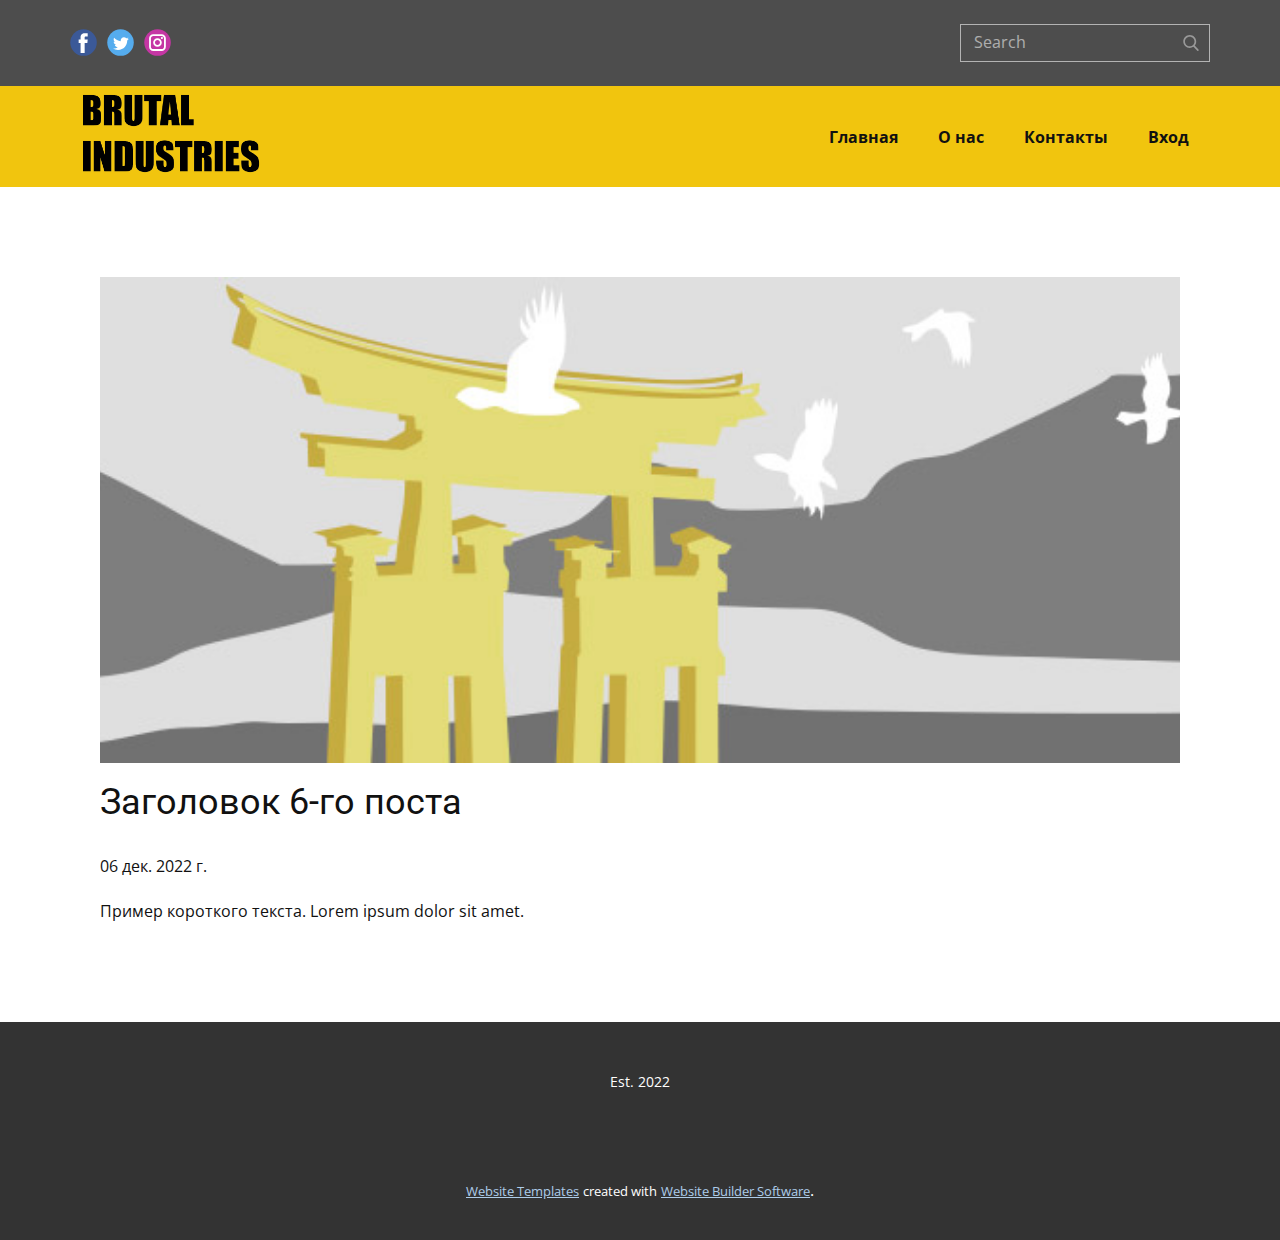
<file: fuckingProjectingInfSystems/blog/пост-5.html>
<!DOCTYPE html>
<html style="font-size: 16px;" lang="ru"><head>
    <meta name="viewport" content="width=device-width, initial-scale=1.0">
    <meta charset="utf-8">
    <meta name="keywords" content="Заголовок 1-го поста">
    <meta name="description" content="">
    <title>Заголовок 6-го поста</title>
    <link rel="stylesheet" href="../nicepage.css" media="screen">
<link rel="stylesheet" href="../Post-Template.css" media="screen">
    <script class="u-script" type="text/javascript" src="../jquery.js" defer=""></script>
    <script class="u-script" type="text/javascript" src="../nicepage.js" defer=""></script>
    <meta name="generator" content="Nicepage 5.0.7, nicepage.com">
    <link id="u-theme-google-font" rel="stylesheet" href="https://fonts.googleapis.com/css?family=Roboto:100,100i,300,300i,400,400i,500,500i,700,700i,900,900i|Open+Sans:300,300i,400,400i,500,500i,600,600i,700,700i,800,800i">
    
    
    
    <script type="application/ld+json">{
		"@context": "http://schema.org",
		"@type": "Organization",
		"name": "AuctionBrutalIndustries",
		"logo": "images/logoss2.png",
		"sameAs": [
				"https://facebook.com/name",
				"https://twitter.com/name",
				"https://www.instagram.com/name"
		]
}</script>
    <meta name="theme-color" content="#478ac9">
    <meta name="twitter:site" content="@">
    <meta name="twitter:card" content="summary_large_image">
    <meta name="twitter:title" content="Post Template">
    <meta name="twitter:description" content="AuctionBrutalIndustries">
  </head>
  <body class="u-body u-xl-mode" data-lang="ru"><header class="u-align-left u-clearfix u-header u-section-row-container" id="sec-7ed0"><div class="u-section-rows">
        <div class="u-grey-70 u-section-row u-section-row-1" id="sec-46aa">
          <div class="u-clearfix u-sheet u-valign-middle u-sheet-1">
            <div class="u-social-icons u-spacing-10 u-social-icons-1">
              <a class="u-social-url" title="facebook" target="_blank" href="https://facebook.com/name"><span class="u-icon u-social-facebook u-social-icon u-icon-1"><svg class="u-svg-link" preserveAspectRatio="xMidYMin slice" viewBox="0 0 112 112" style=""><use xmlns:xlink="http://www.w3.org/1999/xlink" xlink:href="#svg-3361"></use></svg><svg class="u-svg-content" viewBox="0 0 112 112" x="0" y="0" id="svg-3361"><circle fill="currentColor" cx="56.1" cy="56.1" r="55"></circle><path fill="#FFFFFF" d="M73.5,31.6h-9.1c-1.4,0-3.6,0.8-3.6,3.9v8.5h12.6L72,58.3H60.8v40.8H43.9V58.3h-8V43.9h8v-9.2
            c0-6.7,3.1-17,17-17h12.5v13.9H73.5z"></path></svg></span>
              </a>
              <a class="u-social-url" title="twitter" target="_blank" href="https://twitter.com/name"><span class="u-icon u-social-icon u-social-twitter u-icon-2"><svg class="u-svg-link" preserveAspectRatio="xMidYMin slice" viewBox="0 0 112 112" style=""><use xmlns:xlink="http://www.w3.org/1999/xlink" xlink:href="#svg-67f3"></use></svg><svg class="u-svg-content" viewBox="0 0 112 112" x="0" y="0" id="svg-67f3"><circle fill="currentColor" class="st0" cx="56.1" cy="56.1" r="55"></circle><path fill="#FFFFFF" d="M83.8,47.3c0,0.6,0,1.2,0,1.7c0,17.7-13.5,38.2-38.2,38.2C38,87.2,31,85,25,81.2c1,0.1,2.1,0.2,3.2,0.2
            c6.3,0,12.1-2.1,16.7-5.7c-5.9-0.1-10.8-4-12.5-9.3c0.8,0.2,1.7,0.2,2.5,0.2c1.2,0,2.4-0.2,3.5-0.5c-6.1-1.2-10.8-6.7-10.8-13.1
            c0-0.1,0-0.1,0-0.2c1.8,1,3.9,1.6,6.1,1.7c-3.6-2.4-6-6.5-6-11.2c0-2.5,0.7-4.8,1.8-6.7c6.6,8.1,16.5,13.5,27.6,14
            c-0.2-1-0.3-2-0.3-3.1c0-7.4,6-13.4,13.4-13.4c3.9,0,7.3,1.6,9.8,4.2c3.1-0.6,5.9-1.7,8.5-3.3c-1,3.1-3.1,5.8-5.9,7.4
            c2.7-0.3,5.3-1,7.7-2.1C88.7,43,86.4,45.4,83.8,47.3z"></path></svg></span>
              </a>
              <a class="u-social-url" title="instagram" target="_blank" href="https://www.instagram.com/name"><span class="u-icon u-social-icon u-social-instagram u-icon-3"><svg class="u-svg-link" preserveAspectRatio="xMidYMin slice" viewBox="0 0 112 112" style=""><use xmlns:xlink="http://www.w3.org/1999/xlink" xlink:href="#svg-716e"></use></svg><svg class="u-svg-content" viewBox="0 0 112 112" x="0" y="0" id="svg-716e"><circle fill="currentColor" cx="56.1" cy="56.1" r="55"></circle><path fill="#FFFFFF" d="M55.9,38.2c-9.9,0-17.9,8-17.9,17.9C38,66,46,74,55.9,74c9.9,0,17.9-8,17.9-17.9C73.8,46.2,65.8,38.2,55.9,38.2
            z M55.9,66.4c-5.7,0-10.3-4.6-10.3-10.3c-0.1-5.7,4.6-10.3,10.3-10.3c5.7,0,10.3,4.6,10.3,10.3C66.2,61.8,61.6,66.4,55.9,66.4z"></path><path fill="#FFFFFF" d="M74.3,33.5c-2.3,0-4.2,1.9-4.2,4.2s1.9,4.2,4.2,4.2s4.2-1.9,4.2-4.2S76.6,33.5,74.3,33.5z"></path><path fill="#FFFFFF" d="M73.1,21.3H38.6c-9.7,0-17.5,7.9-17.5,17.5v34.5c0,9.7,7.9,17.6,17.5,17.6h34.5c9.7,0,17.5-7.9,17.5-17.5V38.8
            C90.6,29.1,82.7,21.3,73.1,21.3z M83,73.3c0,5.5-4.5,9.9-9.9,9.9H38.6c-5.5,0-9.9-4.5-9.9-9.9V38.8c0-5.5,4.5-9.9,9.9-9.9h34.5
            c5.5,0,9.9,4.5,9.9,9.9V73.3z"></path></svg></span>
              </a>
            </div>
            <form action="#" method="get" class="u-border-1 u-border-grey-30 u-expanded-width-xs u-search u-search-right u-search-1">
              <button class="u-search-button" type="submit">
                <span class="u-search-icon u-spacing-10 u-text-grey-40">
                  <svg class="u-svg-link" preserveAspectRatio="xMidYMin slice" viewBox="0 0 56.966 56.966" style=""><use xmlns:xlink="http://www.w3.org/1999/xlink" xlink:href="#svg-9dab"></use></svg>
                  <svg xmlns="http://www.w3.org/2000/svg" xmlns:xlink="http://www.w3.org/1999/xlink" version="1.1" id="svg-9dab" x="0px" y="0px" viewBox="0 0 56.966 56.966" style="enable-background:new 0 0 56.966 56.966;" xml:space="preserve" class="u-svg-content"><path d="M55.146,51.887L41.588,37.786c3.486-4.144,5.396-9.358,5.396-14.786c0-12.682-10.318-23-23-23s-23,10.318-23,23  s10.318,23,23,23c4.761,0,9.298-1.436,13.177-4.162l13.661,14.208c0.571,0.593,1.339,0.92,2.162,0.92  c0.779,0,1.518-0.297,2.079-0.837C56.255,54.982,56.293,53.08,55.146,51.887z M23.984,6c9.374,0,17,7.626,17,17s-7.626,17-17,17  s-17-7.626-17-17S14.61,6,23.984,6z"></path><g></g><g></g><g></g><g></g><g></g><g></g><g></g><g></g><g></g><g></g><g></g><g></g><g></g><g></g><g></g></svg>
                </span>
              </button>
              <input class="u-search-input" type="search" name="search" value="" placeholder="Search">
            </form>
          </div>
          
          
          
          
          
        </div>
        <div class="u-palette-3-base u-section-row u-section-row-2" id="sec-37e8">
          <div class="u-clearfix u-sheet u-sheet-2">
            <a href="https://nicepage.com" class="u-image u-logo u-image-1" data-image-width="1920" data-image-height="1080">
              <img src="../images/logoss2.png" class="u-logo-image u-logo-image-1" data-image-width="80">
            </a>
            <nav data-position="" class="u-menu u-menu-one-level u-offcanvas u-menu-1">
              <div class="menu-collapse" style="font-size: 1rem; letter-spacing: 0px; font-weight: 700;">
                <a class="u-button-style u-custom-active-border-color u-custom-border u-custom-border-color u-custom-borders u-custom-hover-border-color u-custom-left-right-menu-spacing u-custom-padding-bottom u-custom-text-active-color u-custom-text-color u-custom-text-hover-color u-custom-top-bottom-menu-spacing u-nav-link" href="#" style="padding: 2px 0px; font-size: calc(1em + 4px);">
                  <svg class="u-svg-link" viewBox="0 0 24 24"><use xmlns:xlink="http://www.w3.org/1999/xlink" xlink:href="#menu-hamburger"></use></svg>
                  <svg class="u-svg-content" version="1.1" id="menu-hamburger" viewBox="0 0 16 16" x="0px" y="0px" xmlns:xlink="http://www.w3.org/1999/xlink" xmlns="http://www.w3.org/2000/svg"><g><rect y="1" width="16" height="2"></rect><rect y="7" width="16" height="2"></rect><rect y="13" width="16" height="2"></rect>
</g></svg>
                </a>
              </div>
              <div class="u-custom-menu u-nav-container">
                <ul class="u-nav u-unstyled u-nav-1"><li class="u-nav-item"><a class="u-button-style u-nav-link u-text-active-palette-1-base u-text-hover-palette-2-base" href="../Главная.html" style="padding: 10px 20px;">Главная</a>
</li><li class="u-nav-item"><a class="u-button-style u-nav-link u-text-active-palette-1-base u-text-hover-palette-2-base" href="../О-нас.html" style="padding: 10px 20px;">О нас</a>
</li><li class="u-nav-item"><a class="u-button-style u-nav-link u-text-active-palette-1-base u-text-hover-palette-2-base" href="../Контакты.html" style="padding: 10px 20px;">Контакты</a>
</li><li class="u-nav-item"><a class="u-button-style u-nav-link u-text-active-palette-1-base u-text-hover-palette-2-base" href="../Вход.html" style="padding: 10px 20px;">Вход</a>
</li></ul>
              </div>
              <div class="u-custom-menu u-nav-container-collapse">
                <div class="u-black u-container-style u-inner-container-layout u-opacity u-opacity-95 u-sidenav">
                  <div class="u-inner-container-layout u-sidenav-overflow">
                    <div class="u-menu-close"></div>
                    <ul class="u-align-center u-nav u-popupmenu-items u-unstyled u-nav-2"><li class="u-nav-item"><a class="u-button-style u-nav-link" href="../Главная.html">Главная</a>
</li><li class="u-nav-item"><a class="u-button-style u-nav-link" href="../О-нас.html">О нас</a>
</li><li class="u-nav-item"><a class="u-button-style u-nav-link" href="../Контакты.html">Контакты</a>
</li><li class="u-nav-item"><a class="u-button-style u-nav-link" href="../Вход.html">Вход</a>
</li></ul>
                  </div>
                </div>
                <div class="u-black u-menu-overlay u-opacity u-opacity-70"></div>
              </div>
            </nav>
          </div>
          
          
          
          
          
        </div>
      </div></header>
    <section class="u-align-center u-clearfix u-section-1" id="sec-a3fa">
      <div class="u-clearfix u-sheet u-valign-middle-md u-valign-middle-sm u-valign-middle-xs u-sheet-1"><!--post_details--><!--post_details_options_json--><!--{"source":""}--><!--/post_details_options_json--><!--blog_post-->
        <div class="u-container-style u-expanded-width u-post-details u-post-details-1">
          <div class="u-container-layout u-valign-middle u-container-layout-1"><!--blog_post_image-->
            <img alt="" class="u-blog-control u-expanded-width u-image u-image-default u-image-1" src="../images/8ad73f3c.jpeg"><!--/blog_post_image--><!--blog_post_header-->
            <h2 class="u-blog-control u-text u-text-1">Заголовок 6-го поста</h2><!--/blog_post_header--><!--blog_post_metadata-->
            <div class="u-blog-control u-metadata u-metadata-1"><!--blog_post_metadata_date-->
              <span class="u-meta-date u-meta-icon">06 дек. 2022 г.</span><!--/blog_post_metadata_date--><!--blog_post_metadata_category-->
              <!--/blog_post_metadata_category--><!--blog_post_metadata_comments-->
              <!--/blog_post_metadata_comments-->
            </div><!--/blog_post_metadata--><!--blog_post_content-->
            <div class="u-align-justify u-blog-control u-post-content u-text u-text-2 fr-view">
  Пример короткого текста. Lorem ipsum dolor sit amet.
  </div><!--/blog_post_content-->
          </div>
        </div><!--/blog_post--><!--/post_details-->
      </div>
    </section>
    
    
    
    <footer class="u-align-center u-clearfix u-footer u-grey-80 u-footer" id="sec-b55c"><div class="u-clearfix u-sheet u-sheet-1">
        <p class="u-small-text u-text u-text-variant u-text-1">Est. 2022</p>
      </div></footer>
    <section class="u-backlink u-clearfix u-grey-80">
      <a class="u-link" href="https://nicepage.com/website-templates" target="_blank">
        <span>Website Templates</span>
      </a>
      <p class="u-text">
        <span>created with</span>
      </p>
      <a class="u-link" href="" target="_blank">
        <span>Website Builder Software</span>
      </a>. 
    </section>
  
</body></html>
</file>
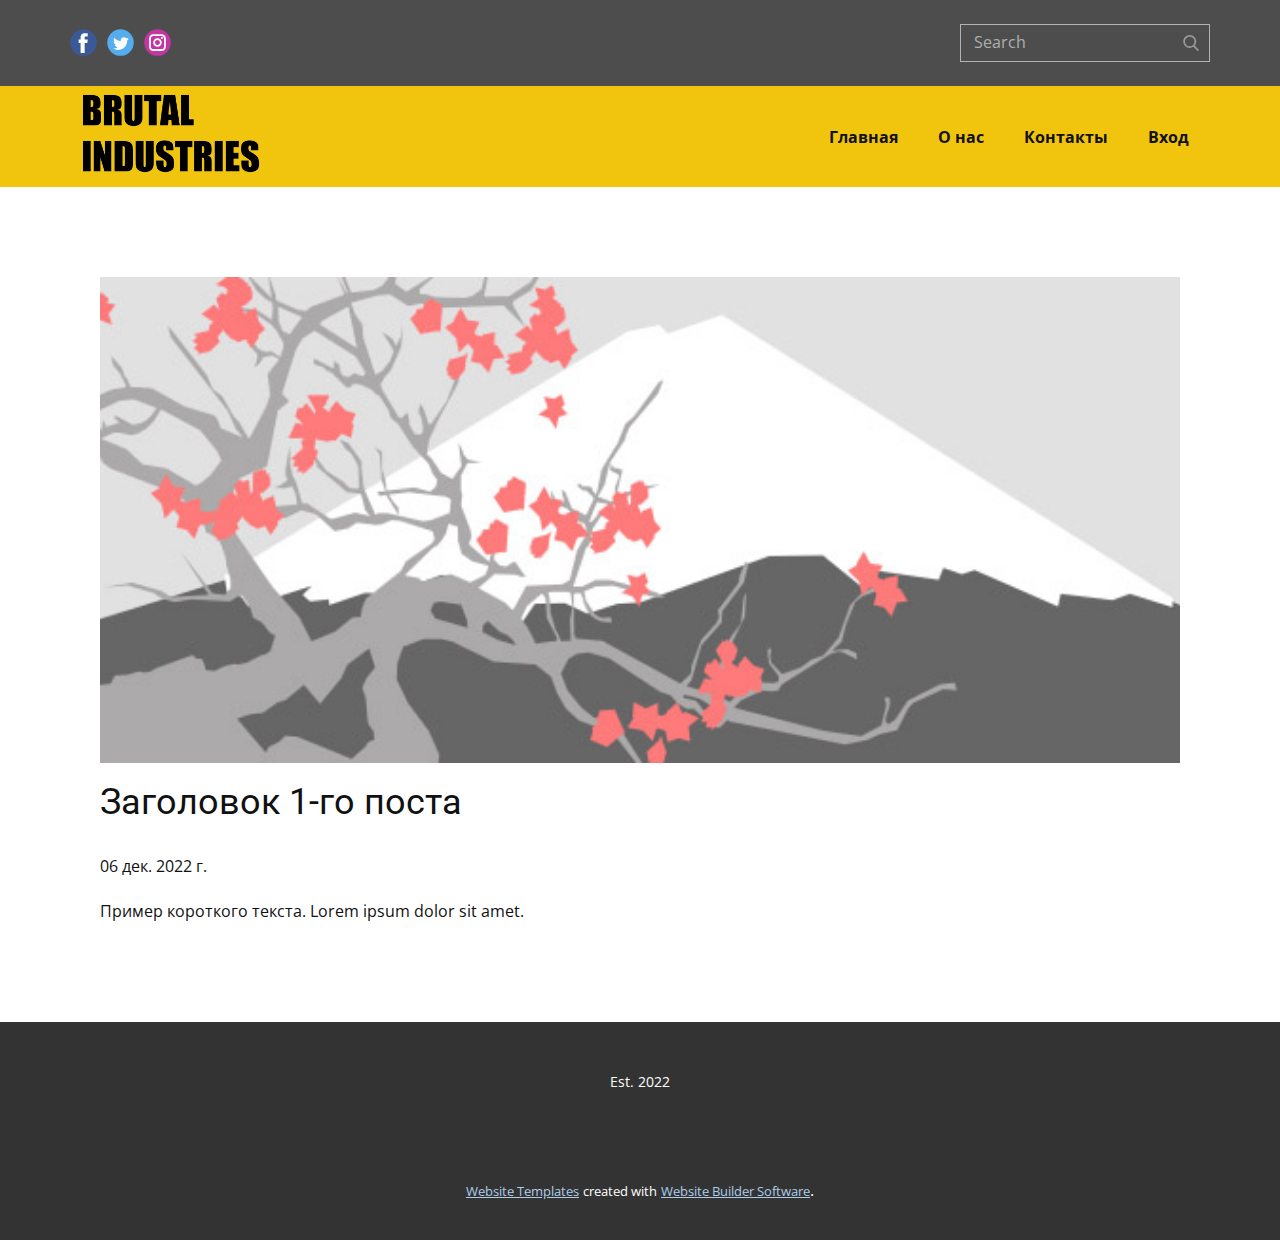
<file: fuckingProjectingInfSystems/blog/пост.html>
<!DOCTYPE html>
<html style="font-size: 16px;" lang="ru"><head>
    <meta name="viewport" content="width=device-width, initial-scale=1.0">
    <meta charset="utf-8">
    <meta name="keywords" content="Заголовок 1-го поста">
    <meta name="description" content="">
    <title>Заголовок 1-го поста</title>
    <link rel="stylesheet" href="../nicepage.css" media="screen">
<link rel="stylesheet" href="../Post-Template.css" media="screen">
    <script class="u-script" type="text/javascript" src="../jquery.js" defer=""></script>
    <script class="u-script" type="text/javascript" src="../nicepage.js" defer=""></script>
    <meta name="generator" content="Nicepage 5.0.7, nicepage.com">
    <link id="u-theme-google-font" rel="stylesheet" href="https://fonts.googleapis.com/css?family=Roboto:100,100i,300,300i,400,400i,500,500i,700,700i,900,900i|Open+Sans:300,300i,400,400i,500,500i,600,600i,700,700i,800,800i">
    
    
    
    <script type="application/ld+json">{
		"@context": "http://schema.org",
		"@type": "Organization",
		"name": "AuctionBrutalIndustries",
		"logo": "images/logoss2.png",
		"sameAs": [
				"https://facebook.com/name",
				"https://twitter.com/name",
				"https://www.instagram.com/name"
		]
}</script>
    <meta name="theme-color" content="#478ac9">
    <meta name="twitter:site" content="@">
    <meta name="twitter:card" content="summary_large_image">
    <meta name="twitter:title" content="Post Template">
    <meta name="twitter:description" content="AuctionBrutalIndustries">
  </head>
  <body class="u-body u-xl-mode" data-lang="ru"><header class="u-align-left u-clearfix u-header u-section-row-container" id="sec-7ed0"><div class="u-section-rows">
        <div class="u-grey-70 u-section-row u-section-row-1" id="sec-46aa">
          <div class="u-clearfix u-sheet u-valign-middle u-sheet-1">
            <div class="u-social-icons u-spacing-10 u-social-icons-1">
              <a class="u-social-url" title="facebook" target="_blank" href="https://facebook.com/name"><span class="u-icon u-social-facebook u-social-icon u-icon-1"><svg class="u-svg-link" preserveAspectRatio="xMidYMin slice" viewBox="0 0 112 112" style=""><use xmlns:xlink="http://www.w3.org/1999/xlink" xlink:href="#svg-3361"></use></svg><svg class="u-svg-content" viewBox="0 0 112 112" x="0" y="0" id="svg-3361"><circle fill="currentColor" cx="56.1" cy="56.1" r="55"></circle><path fill="#FFFFFF" d="M73.5,31.6h-9.1c-1.4,0-3.6,0.8-3.6,3.9v8.5h12.6L72,58.3H60.8v40.8H43.9V58.3h-8V43.9h8v-9.2
            c0-6.7,3.1-17,17-17h12.5v13.9H73.5z"></path></svg></span>
              </a>
              <a class="u-social-url" title="twitter" target="_blank" href="https://twitter.com/name"><span class="u-icon u-social-icon u-social-twitter u-icon-2"><svg class="u-svg-link" preserveAspectRatio="xMidYMin slice" viewBox="0 0 112 112" style=""><use xmlns:xlink="http://www.w3.org/1999/xlink" xlink:href="#svg-67f3"></use></svg><svg class="u-svg-content" viewBox="0 0 112 112" x="0" y="0" id="svg-67f3"><circle fill="currentColor" class="st0" cx="56.1" cy="56.1" r="55"></circle><path fill="#FFFFFF" d="M83.8,47.3c0,0.6,0,1.2,0,1.7c0,17.7-13.5,38.2-38.2,38.2C38,87.2,31,85,25,81.2c1,0.1,2.1,0.2,3.2,0.2
            c6.3,0,12.1-2.1,16.7-5.7c-5.9-0.1-10.8-4-12.5-9.3c0.8,0.2,1.7,0.2,2.5,0.2c1.2,0,2.4-0.2,3.5-0.5c-6.1-1.2-10.8-6.7-10.8-13.1
            c0-0.1,0-0.1,0-0.2c1.8,1,3.9,1.6,6.1,1.7c-3.6-2.4-6-6.5-6-11.2c0-2.5,0.7-4.8,1.8-6.7c6.6,8.1,16.5,13.5,27.6,14
            c-0.2-1-0.3-2-0.3-3.1c0-7.4,6-13.4,13.4-13.4c3.9,0,7.3,1.6,9.8,4.2c3.1-0.6,5.9-1.7,8.5-3.3c-1,3.1-3.1,5.8-5.9,7.4
            c2.7-0.3,5.3-1,7.7-2.1C88.7,43,86.4,45.4,83.8,47.3z"></path></svg></span>
              </a>
              <a class="u-social-url" title="instagram" target="_blank" href="https://www.instagram.com/name"><span class="u-icon u-social-icon u-social-instagram u-icon-3"><svg class="u-svg-link" preserveAspectRatio="xMidYMin slice" viewBox="0 0 112 112" style=""><use xmlns:xlink="http://www.w3.org/1999/xlink" xlink:href="#svg-716e"></use></svg><svg class="u-svg-content" viewBox="0 0 112 112" x="0" y="0" id="svg-716e"><circle fill="currentColor" cx="56.1" cy="56.1" r="55"></circle><path fill="#FFFFFF" d="M55.9,38.2c-9.9,0-17.9,8-17.9,17.9C38,66,46,74,55.9,74c9.9,0,17.9-8,17.9-17.9C73.8,46.2,65.8,38.2,55.9,38.2
            z M55.9,66.4c-5.7,0-10.3-4.6-10.3-10.3c-0.1-5.7,4.6-10.3,10.3-10.3c5.7,0,10.3,4.6,10.3,10.3C66.2,61.8,61.6,66.4,55.9,66.4z"></path><path fill="#FFFFFF" d="M74.3,33.5c-2.3,0-4.2,1.9-4.2,4.2s1.9,4.2,4.2,4.2s4.2-1.9,4.2-4.2S76.6,33.5,74.3,33.5z"></path><path fill="#FFFFFF" d="M73.1,21.3H38.6c-9.7,0-17.5,7.9-17.5,17.5v34.5c0,9.7,7.9,17.6,17.5,17.6h34.5c9.7,0,17.5-7.9,17.5-17.5V38.8
            C90.6,29.1,82.7,21.3,73.1,21.3z M83,73.3c0,5.5-4.5,9.9-9.9,9.9H38.6c-5.5,0-9.9-4.5-9.9-9.9V38.8c0-5.5,4.5-9.9,9.9-9.9h34.5
            c5.5,0,9.9,4.5,9.9,9.9V73.3z"></path></svg></span>
              </a>
            </div>
            <form action="#" method="get" class="u-border-1 u-border-grey-30 u-expanded-width-xs u-search u-search-right u-search-1">
              <button class="u-search-button" type="submit">
                <span class="u-search-icon u-spacing-10 u-text-grey-40">
                  <svg class="u-svg-link" preserveAspectRatio="xMidYMin slice" viewBox="0 0 56.966 56.966" style=""><use xmlns:xlink="http://www.w3.org/1999/xlink" xlink:href="#svg-9dab"></use></svg>
                  <svg xmlns="http://www.w3.org/2000/svg" xmlns:xlink="http://www.w3.org/1999/xlink" version="1.1" id="svg-9dab" x="0px" y="0px" viewBox="0 0 56.966 56.966" style="enable-background:new 0 0 56.966 56.966;" xml:space="preserve" class="u-svg-content"><path d="M55.146,51.887L41.588,37.786c3.486-4.144,5.396-9.358,5.396-14.786c0-12.682-10.318-23-23-23s-23,10.318-23,23  s10.318,23,23,23c4.761,0,9.298-1.436,13.177-4.162l13.661,14.208c0.571,0.593,1.339,0.92,2.162,0.92  c0.779,0,1.518-0.297,2.079-0.837C56.255,54.982,56.293,53.08,55.146,51.887z M23.984,6c9.374,0,17,7.626,17,17s-7.626,17-17,17  s-17-7.626-17-17S14.61,6,23.984,6z"></path><g></g><g></g><g></g><g></g><g></g><g></g><g></g><g></g><g></g><g></g><g></g><g></g><g></g><g></g><g></g></svg>
                </span>
              </button>
              <input class="u-search-input" type="search" name="search" value="" placeholder="Search">
            </form>
          </div>
          
          
          
          
          
        </div>
        <div class="u-palette-3-base u-section-row u-section-row-2" id="sec-37e8">
          <div class="u-clearfix u-sheet u-sheet-2">
            <a href="https://nicepage.com" class="u-image u-logo u-image-1" data-image-width="1920" data-image-height="1080">
              <img src="../images/logoss2.png" class="u-logo-image u-logo-image-1" data-image-width="80">
            </a>
            <nav data-position="" class="u-menu u-menu-one-level u-offcanvas u-menu-1">
              <div class="menu-collapse" style="font-size: 1rem; letter-spacing: 0px; font-weight: 700;">
                <a class="u-button-style u-custom-active-border-color u-custom-border u-custom-border-color u-custom-borders u-custom-hover-border-color u-custom-left-right-menu-spacing u-custom-padding-bottom u-custom-text-active-color u-custom-text-color u-custom-text-hover-color u-custom-top-bottom-menu-spacing u-nav-link" href="#" style="padding: 2px 0px; font-size: calc(1em + 4px);">
                  <svg class="u-svg-link" viewBox="0 0 24 24"><use xmlns:xlink="http://www.w3.org/1999/xlink" xlink:href="#menu-hamburger"></use></svg>
                  <svg class="u-svg-content" version="1.1" id="menu-hamburger" viewBox="0 0 16 16" x="0px" y="0px" xmlns:xlink="http://www.w3.org/1999/xlink" xmlns="http://www.w3.org/2000/svg"><g><rect y="1" width="16" height="2"></rect><rect y="7" width="16" height="2"></rect><rect y="13" width="16" height="2"></rect>
</g></svg>
                </a>
              </div>
              <div class="u-custom-menu u-nav-container">
                <ul class="u-nav u-unstyled u-nav-1"><li class="u-nav-item"><a class="u-button-style u-nav-link u-text-active-palette-1-base u-text-hover-palette-2-base" href="../Главная.html" style="padding: 10px 20px;">Главная</a>
</li><li class="u-nav-item"><a class="u-button-style u-nav-link u-text-active-palette-1-base u-text-hover-palette-2-base" href="../О-нас.html" style="padding: 10px 20px;">О нас</a>
</li><li class="u-nav-item"><a class="u-button-style u-nav-link u-text-active-palette-1-base u-text-hover-palette-2-base" href="../Контакты.html" style="padding: 10px 20px;">Контакты</a>
</li><li class="u-nav-item"><a class="u-button-style u-nav-link u-text-active-palette-1-base u-text-hover-palette-2-base" href="../Вход.html" style="padding: 10px 20px;">Вход</a>
</li></ul>
              </div>
              <div class="u-custom-menu u-nav-container-collapse">
                <div class="u-black u-container-style u-inner-container-layout u-opacity u-opacity-95 u-sidenav">
                  <div class="u-inner-container-layout u-sidenav-overflow">
                    <div class="u-menu-close"></div>
                    <ul class="u-align-center u-nav u-popupmenu-items u-unstyled u-nav-2"><li class="u-nav-item"><a class="u-button-style u-nav-link" href="../Главная.html">Главная</a>
</li><li class="u-nav-item"><a class="u-button-style u-nav-link" href="../О-нас.html">О нас</a>
</li><li class="u-nav-item"><a class="u-button-style u-nav-link" href="../Контакты.html">Контакты</a>
</li><li class="u-nav-item"><a class="u-button-style u-nav-link" href="../Вход.html">Вход</a>
</li></ul>
                  </div>
                </div>
                <div class="u-black u-menu-overlay u-opacity u-opacity-70"></div>
              </div>
            </nav>
          </div>
          
          
          
          
          
        </div>
      </div></header>
    <section class="u-align-center u-clearfix u-section-1" id="sec-a3fa">
      <div class="u-clearfix u-sheet u-valign-middle-md u-valign-middle-sm u-valign-middle-xs u-sheet-1"><!--post_details--><!--post_details_options_json--><!--{"source":""}--><!--/post_details_options_json--><!--blog_post-->
        <div class="u-container-style u-expanded-width u-post-details u-post-details-1">
          <div class="u-container-layout u-valign-middle u-container-layout-1"><!--blog_post_image-->
            <img alt="" class="u-blog-control u-expanded-width u-image u-image-default u-image-1" src="../images/0fd3416c.jpeg"><!--/blog_post_image--><!--blog_post_header-->
            <h2 class="u-blog-control u-text u-text-1">Заголовок 1-го поста</h2><!--/blog_post_header--><!--blog_post_metadata-->
            <div class="u-blog-control u-metadata u-metadata-1"><!--blog_post_metadata_date-->
              <span class="u-meta-date u-meta-icon">06 дек. 2022 г.</span><!--/blog_post_metadata_date--><!--blog_post_metadata_category-->
              <!--/blog_post_metadata_category--><!--blog_post_metadata_comments-->
              <!--/blog_post_metadata_comments-->
            </div><!--/blog_post_metadata--><!--blog_post_content-->
            <div class="u-align-justify u-blog-control u-post-content u-text u-text-2 fr-view">
  Пример короткого текста. Lorem ipsum dolor sit amet.
  </div><!--/blog_post_content-->
          </div>
        </div><!--/blog_post--><!--/post_details-->
      </div>
    </section>
    
    
    
    <footer class="u-align-center u-clearfix u-footer u-grey-80 u-footer" id="sec-b55c"><div class="u-clearfix u-sheet u-sheet-1">
        <p class="u-small-text u-text u-text-variant u-text-1">Est. 2022</p>
      </div></footer>
    <section class="u-backlink u-clearfix u-grey-80">
      <a class="u-link" href="https://nicepage.com/website-templates" target="_blank">
        <span>Website Templates</span>
      </a>
      <p class="u-text">
        <span>created with</span>
      </p>
      <a class="u-link" href="" target="_blank">
        <span>Website Builder Software</span>
      </a>. 
    </section>
  
</body></html>
</file>
